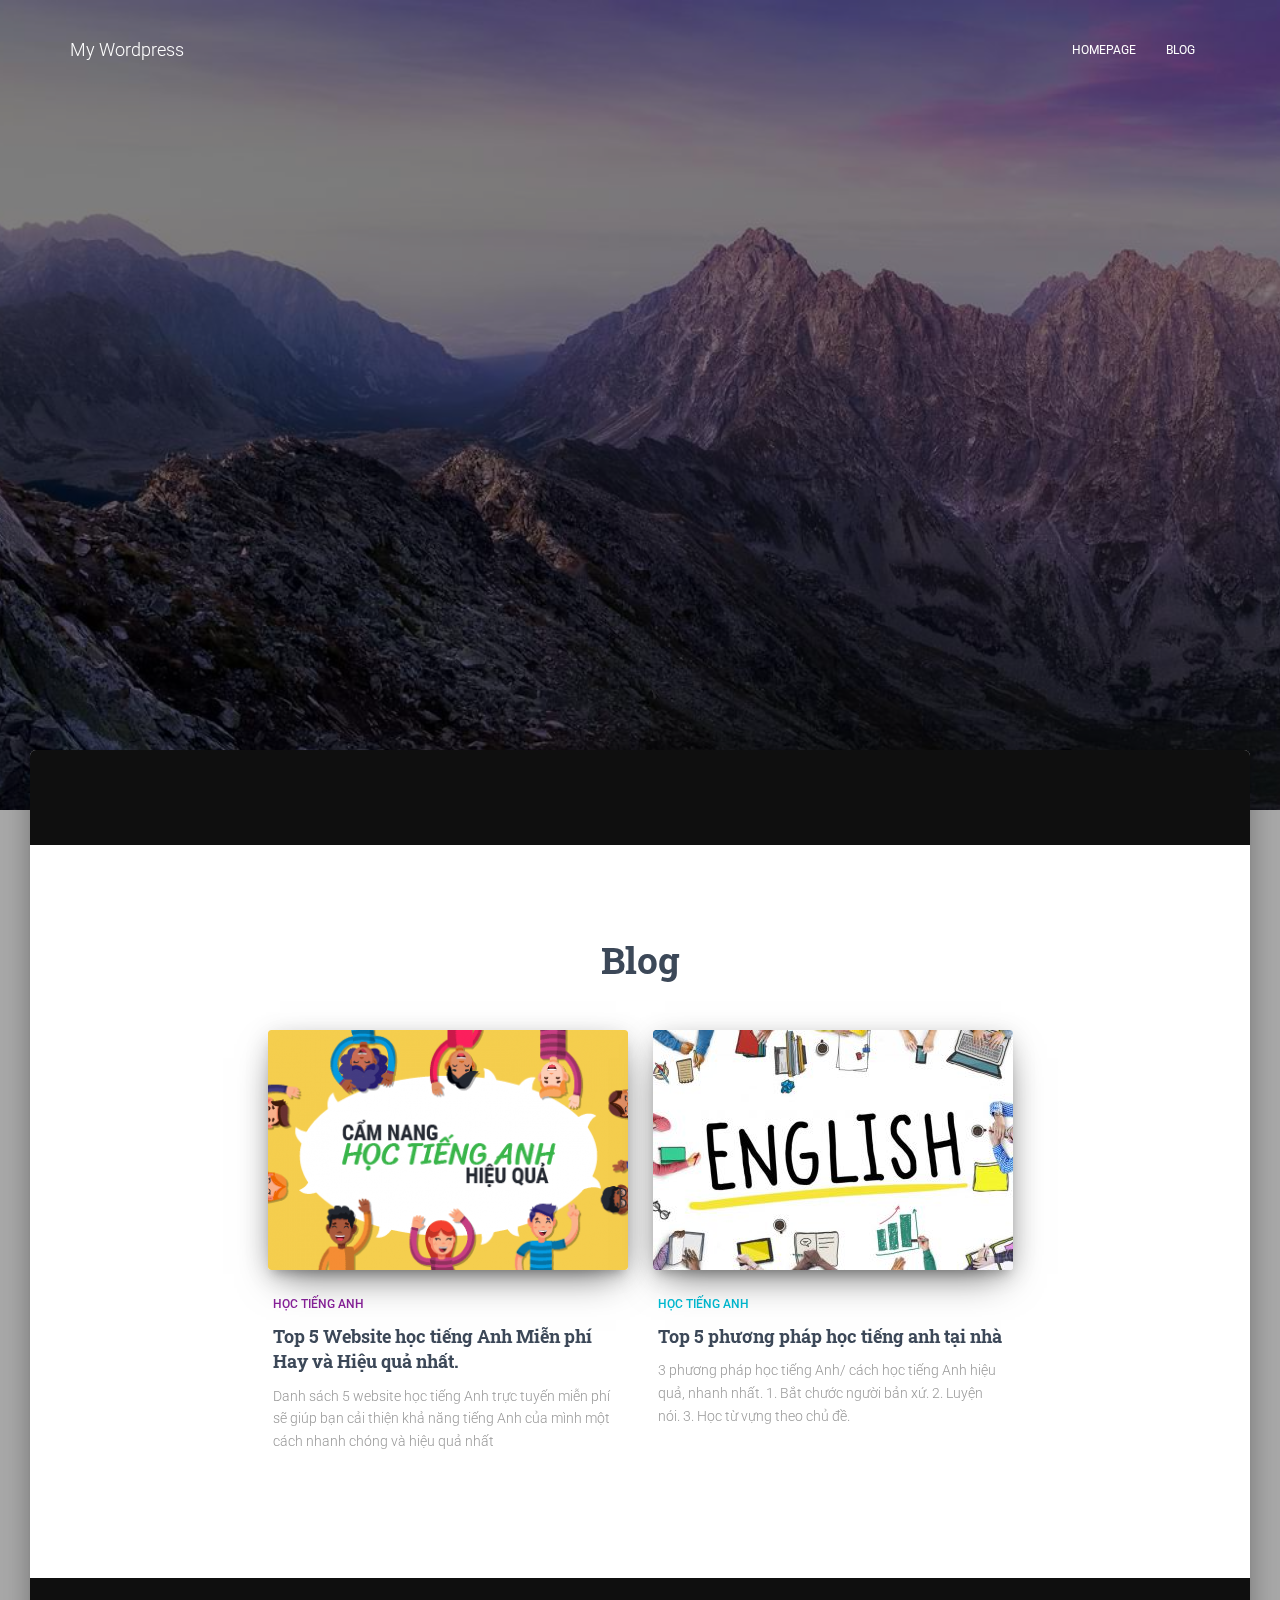
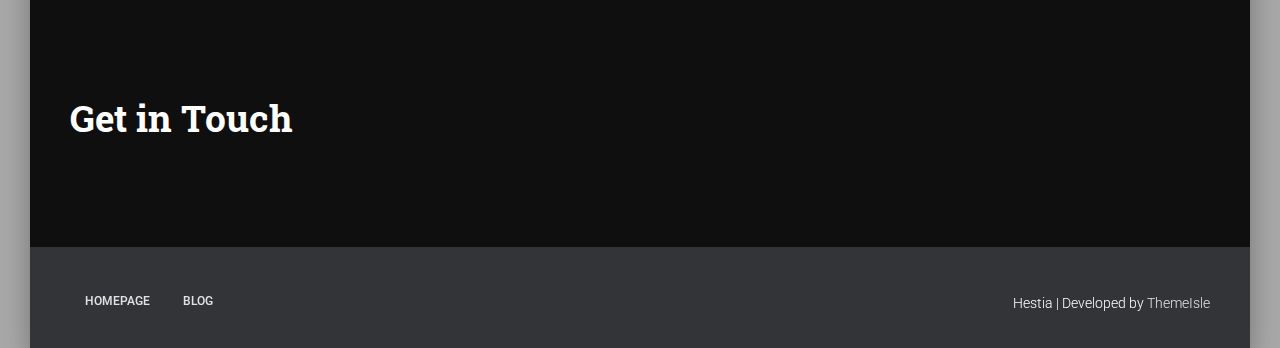
<file: index.html>
<!DOCTYPE html>
<html lang="en-US">

<head>
	<meta charset="UTF-8">
	<meta name="viewport" content="width=device-width, initial-scale=1">
	<link rel="profile" href="http://gmpg.org/xfn/11">
		<title>My WordPress &#8211; Một trang web mới sử dụng WordPress</title>
<meta name="robots" content="max-image-preview:large">
<link rel="dns-prefetch" href="//fonts.googleapis.com">
<link rel="dns-prefetch" href="//s.w.org">
<link rel="alternate" type="application/rss+xml" title="My Wordpress &raquo; Feed" href="https://tuanpeo.github.io/mywordpresss/feed/">
<link rel="alternate" type="application/rss+xml" title="My Wordpress &raquo; Comments Feed" href="https://tuanpeo.github.io/mywordpresss/comments/feed/">
		<script type="text/javascript">
			window._wpemojiSettings = {"baseUrl":"https:\/\/s.w.org\/images\/core\/emoji\/13.1.0\/72x72\/","ext":".png","svgUrl":"https:\/\/s.w.org\/images\/core\/emoji\/13.1.0\/svg\/","svgExt":".svg","source":{"concatemoji":"https:\/\/tuanpeo.github.io\/mywordpresss\/wp-includes\/js\/wp-emoji-release.min.js?ver=5.8.1"}};
			!function(e,a,t){var n,r,o,i=a.createElement("canvas"),p=i.getContext&&i.getContext("2d");function s(e,t){var a=String.fromCharCode;p.clearRect(0,0,i.width,i.height),p.fillText(a.apply(this,e),0,0);e=i.toDataURL();return p.clearRect(0,0,i.width,i.height),p.fillText(a.apply(this,t),0,0),e===i.toDataURL()}function c(e){var t=a.createElement("script");t.src=e,t.defer=t.type="text/javascript",a.getElementsByTagName("head")[0].appendChild(t)}for(o=Array("flag","emoji"),t.supports={everything:!0,everythingExceptFlag:!0},r=0;r<o.length;r++)t.supports[o[r]]=function(e){if(!p||!p.fillText)return!1;switch(p.textBaseline="top",p.font="600 32px Arial",e){case"flag":return s([127987,65039,8205,9895,65039],[127987,65039,8203,9895,65039])?!1:!s([55356,56826,55356,56819],[55356,56826,8203,55356,56819])&&!s([55356,57332,56128,56423,56128,56418,56128,56421,56128,56430,56128,56423,56128,56447],[55356,57332,8203,56128,56423,8203,56128,56418,8203,56128,56421,8203,56128,56430,8203,56128,56423,8203,56128,56447]);case"emoji":return!s([10084,65039,8205,55357,56613],[10084,65039,8203,55357,56613])}return!1}(o[r]),t.supports.everything=t.supports.everything&&t.supports[o[r]],"flag"!==o[r]&&(t.supports.everythingExceptFlag=t.supports.everythingExceptFlag&&t.supports[o[r]]);t.supports.everythingExceptFlag=t.supports.everythingExceptFlag&&!t.supports.flag,t.DOMReady=!1,t.readyCallback=function(){t.DOMReady=!0},t.supports.everything||(n=function(){t.readyCallback()},a.addEventListener?(a.addEventListener("DOMContentLoaded",n,!1),e.addEventListener("load",n,!1)):(e.attachEvent("onload",n),a.attachEvent("onreadystatechange",function(){"complete"===a.readyState&&t.readyCallback()})),(n=t.source||{}).concatemoji?c(n.concatemoji):n.wpemoji&&n.twemoji&&(c(n.twemoji),c(n.wpemoji)))}(window,document,window._wpemojiSettings);
		</script>
		<style type="text/css">img.wp-smiley,
img.emoji {
	display: inline !important;
	border: none !important;
	box-shadow: none !important;
	height: 1em !important;
	width: 1em !important;
	margin: 0 .07em !important;
	vertical-align: -0.1em !important;
	background: none !important;
	padding: 0 !important;
}</style>
	<link rel="stylesheet" id="wp-block-library-css" href="https://tuanpeo.github.io/mywordpresss/wp-includes/css/dist/block-library/style.min.css?ver=5.8.1" type="text/css" media="all">
<link rel="stylesheet" id="bootstrap-css" href="https://tuanpeo.github.io/mywordpresss/wp-content/themes/hestia/assets/bootstrap/css/bootstrap.min.css?ver=1.0.2" type="text/css" media="all">
<link rel="stylesheet" id="hestia-font-sizes-css" href="https://tuanpeo.github.io/mywordpresss/wp-content/themes/hestia/assets/css/font-sizes.min.css?ver=3.0.17" type="text/css" media="all">
<link rel="stylesheet" id="hestia_style-css" href="https://tuanpeo.github.io/mywordpresss/wp-content/themes/hestia/style.min.css?ver=3.0.17" type="text/css" media="all">
<style id="hestia_style-inline-css" type="text/css">.hestia-top-bar, .hestia-top-bar .widget.widget_shopping_cart .cart_list {
			background-color: #363537
		}
		.hestia-top-bar .widget .label-floating input[type=search]:-webkit-autofill {
			-webkit-box-shadow: inset 0 0 0px 9999px #363537
		}.hestia-top-bar, .hestia-top-bar .widget .label-floating input[type=search], .hestia-top-bar .widget.widget_search form.form-group:before, .hestia-top-bar .widget.widget_product_search form.form-group:before, .hestia-top-bar .widget.widget_shopping_cart:before {
			color: #ffffff
		} 
		.hestia-top-bar .widget .label-floating input[type=search]{
			-webkit-text-fill-color:#ffffff !important 
		}
		.hestia-top-bar div.widget.widget_shopping_cart:before, .hestia-top-bar .widget.widget_product_search form.form-group:before, .hestia-top-bar .widget.widget_search form.form-group:before{
			background-color: #ffffff
		}.hestia-top-bar a, .hestia-top-bar .top-bar-nav li a {
			color: #ffffff
		}
		.hestia-top-bar ul li a[href*="mailto:"]:before, .hestia-top-bar ul li a[href*="tel:"]:before{
			background-color: #ffffff
		}
		.hestia-top-bar a:hover, .hestia-top-bar .top-bar-nav li a:hover {
			color: #eeeeee
		}
		.hestia-top-bar ul li:hover a[href*="mailto:"]:before, .hestia-top-bar ul li:hover a[href*="tel:"]:before{
			background-color: #eeeeee
		}
		

		a,
		.navbar .dropdown-menu li:hover > a,
		.navbar .dropdown-menu li:focus > a,
		.navbar .dropdown-menu li:active > a,
		.navbar .navbar-nav > li .dropdown-menu li:hover > a,
		body:not(.home) .navbar-default .navbar-nav > .active:not(.btn) > a,
		body:not(.home) .navbar-default .navbar-nav > .active:not(.btn) > a:hover,
		body:not(.home) .navbar-default .navbar-nav > .active:not(.btn) > a:focus,
		a:hover,
		.card-blog a.moretag:hover,
		.card-blog a.more-link:hover,
		.widget a:hover,
		.has-text-color.has-accent-color,
		p.has-text-color a {
		    color:#1d3be2;
		}
		
		.svg-text-color{
			fill:#1d3be2;
		}
		
		.pagination span.current, .pagination span.current:focus, .pagination span.current:hover {
			border-color:#1d3be2
		}
		
		button,
		button:hover,
		.woocommerce .track_order button[type="submit"],
		.woocommerce .track_order button[type="submit"]:hover,
		div.wpforms-container .wpforms-form button[type=submit].wpforms-submit,
		div.wpforms-container .wpforms-form button[type=submit].wpforms-submit:hover,
		input[type="button"],
		input[type="button"]:hover,
		input[type="submit"],
		input[type="submit"]:hover,
		input#searchsubmit,
		.pagination span.current,
		.pagination span.current:focus,
		.pagination span.current:hover,
		.btn.btn-primary,
		.btn.btn-primary:link,
		.btn.btn-primary:hover,
		.btn.btn-primary:focus,
		.btn.btn-primary:active,
		.btn.btn-primary.active,
		.btn.btn-primary.active:focus,
		.btn.btn-primary.active:hover,
		.btn.btn-primary:active:hover,
		.btn.btn-primary:active:focus,
		.btn.btn-primary:active:hover,
		.hestia-sidebar-open.btn.btn-rose,
		.hestia-sidebar-close.btn.btn-rose,
		.hestia-sidebar-open.btn.btn-rose:hover,
		.hestia-sidebar-close.btn.btn-rose:hover,
		.hestia-sidebar-open.btn.btn-rose:focus,
		.hestia-sidebar-close.btn.btn-rose:focus,
		.label.label-primary,
		.hestia-work .portfolio-item:nth-child(6n+1) .label,
		.nav-cart .nav-cart-content .widget .buttons .button,
		.has-accent-background-color[class*="has-background"] {
		    background-color: #1d3be2;
		}
		
		@media (max-width: 768px) {
	
			.navbar-default .navbar-nav>li>a:hover,
			.navbar-default .navbar-nav>li>a:focus,
			.navbar .navbar-nav .dropdown .dropdown-menu li a:hover,
			.navbar .navbar-nav .dropdown .dropdown-menu li a:focus,
			.navbar button.navbar-toggle:hover,
			.navbar .navbar-nav li:hover > a i {
			    color: #1d3be2;
			}
		}
		
		body:not(.woocommerce-page) button:not([class^="fl-"]):not(.hestia-scroll-to-top):not(.navbar-toggle):not(.close),
		body:not(.woocommerce-page) .button:not([class^="fl-"]):not(hestia-scroll-to-top):not(.navbar-toggle):not(.add_to_cart_button):not(.product_type_grouped):not(.product_type_external),
		div.wpforms-container .wpforms-form button[type=submit].wpforms-submit,
		input[type="submit"],
		input[type="button"],
		.btn.btn-primary,
		.widget_product_search button[type="submit"],
		.hestia-sidebar-open.btn.btn-rose,
		.hestia-sidebar-close.btn.btn-rose,
		.everest-forms button[type=submit].everest-forms-submit-button {
		    -webkit-box-shadow: 0 2px 2px 0 rgba(29,59,226,0.14),0 3px 1px -2px rgba(29,59,226,0.2),0 1px 5px 0 rgba(29,59,226,0.12);
		    box-shadow: 0 2px 2px 0 rgba(29,59,226,0.14),0 3px 1px -2px rgba(29,59,226,0.2),0 1px 5px 0 rgba(29,59,226,0.12);
		}
		
		.card .header-primary, .card .content-primary,
		.everest-forms button[type=submit].everest-forms-submit-button {
		    background: #1d3be2;
		}
		
		body:not(.woocommerce-page) .button:not([class^="fl-"]):not(.hestia-scroll-to-top):not(.navbar-toggle):not(.add_to_cart_button):hover,
		body:not(.woocommerce-page) button:not([class^="fl-"]):not(.hestia-scroll-to-top):not(.navbar-toggle):not(.close):hover,
		div.wpforms-container .wpforms-form button[type=submit].wpforms-submit:hover,
		input[type="submit"]:hover,
		input[type="button"]:hover,
		input#searchsubmit:hover,
		.widget_product_search button[type="submit"]:hover,
		.pagination span.current,
		.btn.btn-primary:hover,
		.btn.btn-primary:focus,
		.btn.btn-primary:active,
		.btn.btn-primary.active,
		.btn.btn-primary:active:focus,
		.btn.btn-primary:active:hover,
		.hestia-sidebar-open.btn.btn-rose:hover,
		.hestia-sidebar-close.btn.btn-rose:hover,
		.pagination span.current:hover,
		.everest-forms button[type=submit].everest-forms-submit-button:hover,
 		.everest-forms button[type=submit].everest-forms-submit-button:focus,
 		.everest-forms button[type=submit].everest-forms-submit-button:active {
			-webkit-box-shadow: 0 14px 26px -12px rgba(29,59,226,0.42),0 4px 23px 0 rgba(0,0,0,0.12),0 8px 10px -5px rgba(29,59,226,0.2);
		    box-shadow: 0 14px 26px -12px rgba(29,59,226,0.42),0 4px 23px 0 rgba(0,0,0,0.12),0 8px 10px -5px rgba(29,59,226,0.2);
			color: #fff;
		}
		
		.form-group.is-focused .form-control {
			background-image: -webkit-gradient(linear,left top, left bottom,from(#1d3be2),to(#1d3be2)),-webkit-gradient(linear,left top, left bottom,from(#d2d2d2),to(#d2d2d2));
			background-image: -webkit-linear-gradient(linear,left top, left bottom,from(#1d3be2),to(#1d3be2)),-webkit-linear-gradient(linear,left top, left bottom,from(#d2d2d2),to(#d2d2d2));
			background-image: linear-gradient(linear,left top, left bottom,from(#1d3be2),to(#1d3be2)),linear-gradient(linear,left top, left bottom,from(#d2d2d2),to(#d2d2d2));
		}
		
		.navbar:not(.navbar-transparent) li:not(.btn):hover > a,
		.navbar li.on-section:not(.btn) > a,
		.navbar.full-screen-menu.navbar-transparent li:not(.btn):hover > a,
		.navbar.full-screen-menu .navbar-toggle:hover,
		.navbar:not(.navbar-transparent) .nav-cart:hover,
		.navbar:not(.navbar-transparent) .hestia-toggle-search:hover {
				color:#1d3be2
		}
		
			.header-filter-gradient {
				background: linear-gradient(45deg, rgba(168,29,132,1) 0%, rgb(234,57,111) 100%);
			}
			.has-text-color.has-header-gradient-color { color: #a81d84; }
			.has-header-gradient-background-color[class*="has-background"] { background-color: #a81d84; }
			
		.has-text-color.has-background-color-color { color: #a8a8a8; }
		.has-background-color-background-color[class*="has-background"] { background-color: #a8a8a8; }
		
.btn.btn-primary:not(.colored-button):not(.btn-left):not(.btn-right):not(.btn-just-icon):not(.menu-item), input[type="submit"]:not(.search-submit), body:not(.woocommerce-account) .woocommerce .button.woocommerce-Button, .woocommerce .product button.button, .woocommerce .product button.button.alt, .woocommerce .product #respond input#submit, .woocommerce-cart .blog-post .woocommerce .cart-collaterals .cart_totals .checkout-button, .woocommerce-checkout #payment #place_order, .woocommerce-account.woocommerce-page button.button, .woocommerce .track_order button[type="submit"], .nav-cart .nav-cart-content .widget .buttons .button, .woocommerce a.button.wc-backward, body.woocommerce .wccm-catalog-item a.button, body.woocommerce a.wccm-button.button, form.woocommerce-form-coupon button.button, div.wpforms-container .wpforms-form button[type=submit].wpforms-submit, div.woocommerce a.button.alt, div.woocommerce table.my_account_orders .button, .btn.colored-button, .btn.btn-left, .btn.btn-right, .btn:not(.colored-button):not(.btn-left):not(.btn-right):not(.btn-just-icon):not(.menu-item):not(.hestia-sidebar-open):not(.hestia-sidebar-close){ padding-top:15px;  padding-bottom:15px;  padding-left:33px;  padding-right:33px; }
.btn.btn-primary:not(.colored-button):not(.btn-left):not(.btn-right):not(.btn-just-icon):not(.menu-item), input[type="submit"]:not(.search-submit), body:not(.woocommerce-account) .woocommerce .button.woocommerce-Button, .woocommerce .product button.button, .woocommerce .product button.button.alt, .woocommerce .product #respond input#submit, .woocommerce-cart .blog-post .woocommerce .cart-collaterals .cart_totals .checkout-button, .woocommerce-checkout #payment #place_order, .woocommerce-account.woocommerce-page button.button, .woocommerce .track_order button[type="submit"], .nav-cart .nav-cart-content .widget .buttons .button, .woocommerce a.button.wc-backward, body.woocommerce .wccm-catalog-item a.button, body.woocommerce a.wccm-button.button, form.woocommerce-form-coupon button.button, div.wpforms-container .wpforms-form button[type=submit].wpforms-submit, div.woocommerce a.button.alt, div.woocommerce table.my_account_orders .button, input[type="submit"].search-submit, .hestia-view-cart-wrapper .added_to_cart.wc-forward, .woocommerce-product-search button, .woocommerce-cart .actions .button, #secondary div[id^=woocommerce_price_filter] .button, .woocommerce div[id^=woocommerce_widget_cart].widget .buttons .button, .searchform input[type=submit], .searchform button, .search-form:not(.media-toolbar-primary) input[type=submit], .search-form:not(.media-toolbar-primary) button, .woocommerce-product-search input[type=submit], .btn.colored-button, .btn.btn-left, .btn.btn-right, .btn:not(.colored-button):not(.btn-left):not(.btn-right):not(.btn-just-icon):not(.menu-item):not(.hestia-sidebar-open):not(.hestia-sidebar-close){border-radius:3px;}
@media (min-width: 769px){
			.page-header.header-small .hestia-title,
			.page-header.header-small .title,
			h1.hestia-title.title-in-content,
			.main article.section .has-title-font-size {
				font-size: 42px;
			}}</style>
<link rel="stylesheet" id="hestia_fonts-css" href="https://fonts.googleapis.com/css?family=Roboto%3A300%2C400%2C500%2C700%7CRoboto+Slab%3A400%2C700&#038;subset=latin%2Clatin-ext&#038;ver=3.0.17" type="text/css" media="all">
<script type="text/javascript" src="https://tuanpeo.github.io/mywordpresss/wp-includes/js/jquery/jquery.min.js?ver=3.6.0" id="jquery-core-js"></script>
<script type="text/javascript" src="https://tuanpeo.github.io/mywordpresss/wp-includes/js/jquery/jquery-migrate.min.js?ver=3.3.2" id="jquery-migrate-js"></script>
<link rel="https://api.w.org/" href="https://tuanpeo.github.io/mywordpresss/wp-json/">
<link rel="alternate" type="application/json" href="https://tuanpeo.github.io/mywordpresss/wp-json/wp/v2/pages/38">
<link rel="EditURI" type="application/rsd+xml" title="RSD" href="https://tuanpeo.github.io/mywordpresss/xmlrpc.php?rsd">
<link rel="wlwmanifest" type="application/wlwmanifest+xml" href="https://tuanpeo.github.io/mywordpresss/wp-includes/wlwmanifest.xml"> 
<meta name="generator" content="WordPress 5.8.1">
<link rel="canonical" href="https://tuanpeo.github.io/mywordpresss/">
<link rel="shortlink" href="https://tuanpeo.github.io/mywordpresss/">
<link rel="alternate" type="application/json+oembed" href="https://tuanpeo.github.io/mywordpresss/wp-json/oembed/1.0/embed?url=https%3A%2F%2Ftuanpeo.github.io%2Fmywordpresss%2F">
<link rel="alternate" type="text/xml+oembed" href="https://tuanpeo.github.io/mywordpresss/wp-json/oembed/1.0/embed?url=https%3A%2F%2Ftuanpeo.github.io%2Fmywordpresss%2F&#038;format=xml">
<style type="text/css" id="custom-background-css">body.custom-background { background-color: #a8a8a8; }</style>
	</head>

<body class="home page-template-default page page-id-38 custom-background blog-post header-layout-default">
		<div class="wrapper ">
		<header class="header ">
			<div style="display: none"></div>		<nav class="navbar navbar-default navbar-fixed-top  navbar-color-on-scroll navbar-transparent hestia_left">
						<div class="container">
						<div class="navbar-header">
			<div class="title-logo-wrapper">
				<a class="navbar-brand" href="https://tuanpeo.github.io/mywordpresss/" title="My Wordpress">
					<p>My Wordpress</p></a>
			</div>
								<div class="navbar-toggle-wrapper">
						<button type="button" class="navbar-toggle" data-toggle="collapse" data-target="#main-navigation">
				<span class="icon-bar"></span>
				<span class="icon-bar"></span>
				<span class="icon-bar"></span>
				<span class="sr-only">Toggle Navigation</span>
			</button>
					</div>
				</div>
		<div id="main-navigation" class="collapse navbar-collapse"><ul id="menu-primary-menu" class="nav navbar-nav">
<li id="menu-item-51" class="menu-item menu-item-type-post_type menu-item-object-page menu-item-home current-menu-item page_item page-item-38 current_page_item menu-item-51 active"><a title="Homepage" href="https://tuanpeo.github.io/mywordpresss/">Homepage</a></li>
<li id="menu-item-52" class="menu-item menu-item-type-post_type menu-item-object-page menu-item-52"><a title="blog" href="https://tuanpeo.github.io/mywordpresss/blog/">blog</a></li>
</ul></div>			</div>
					</nav>
				</header>
		<div id="carousel-hestia-generic" class="carousel slide" data-ride="carousel">
			<div class="carousel slide" data-ride="carousel">
				<div class="carousel-inner">
					
		<div class="item active">
			<div class="page-header">
				
				<div class="container">
										<div class="row hestia-big-title-content">
								<div class="
		 big-title-slider-content text-center col-sm-8 col-sm-offset-2 		">
											</div>
							</div>
									</div>
<!-- /.container -->

				<div class="header-filter" style="background-image: url(https://tuanpeo.github.io/mywordpresss/wp-content/themes/hestia/assets/img/slider1.jpg)"></div>
<!-- /.header-filter -->
							</div>
<!-- /.page-header -->
		</div>
						</div>
			</div>
		</div>
			<div class="main  main-raised ">
					<section class="hestia-about section-image" id="about" data-sorder="hestia_about" style="background-image: url('https://tuanpeo.github.io/mywordpresss/wp-content/themes/hestia/assets/img/contact.jpg');">
								<div class="container">
					<div class="row hestia-about-content">
											</div>
				</div>
			</section>
					<section class="hestia-blogs " id="blog" data-sorder="hestia_blog">
						<div class="container">
									<div class="row">
						<div class="col-md-8 col-md-offset-2 text-center hestia-blogs-title-area">
							<h2 class="hestia-title">Blog</h2>						</div>
					</div>
									<div class="hestia-blog-content">
				<div class="row">			<article class="col-xs-12 col-ms-10 col-ms-offset-1 col-sm-8 col-sm-offset-2 col-md-4 hestia-blog-item">
				<div class="card card-plain card-blog">
												<div class="card-image">
								<a href="https://tuanpeo.github.io/mywordpresss/top-5-website-hoc-tieng-anh-mien-phi-hay-va-hieu-qua-nhat/" title="Top 5 Website học tiếng Anh Miễn phí Hay và Hiệu quả nhất.">
									<img width="360" height="240" src="https://tuanpeo.github.io/mywordpresss/wp-content/uploads/2021/09/hoc_tieng_anh-360x240.png" class="attachment-hestia-blog size-hestia-blog wp-post-image" alt="" loading="lazy">								</a>
							</div>
											<div class="content">
						<h6 class="category">
<a href="https://tuanpeo.github.io/mywordpresss/category/hoc-tieng-anh/" title="View all posts in học tiếng anh" rel="tag">học tiếng anh</a> </h6>
						<h4 class="card-title entry-title">
							<a class="blog-item-title-link" href="https://tuanpeo.github.io/mywordpresss/top-5-website-hoc-tieng-anh-mien-phi-hay-va-hieu-qua-nhat/" title="Top 5 Website học tiếng Anh Miễn phí Hay và Hiệu quả nhất." rel="bookmark">
								Top 5 Website học tiếng Anh Miễn phí Hay và Hiệu quả nhất.							</a>
						</h4>
						<p class="card-description">Danh sách 5 website học tiếng Anh trực tuyến miễn phí sẽ giúp bạn cải thiện khả năng tiếng Anh của mình một cách nhanh chóng và hiệu quả nhất</p>
					</div>
				</div>
				</article>
							<article class="col-xs-12 col-ms-10 col-ms-offset-1 col-sm-8 col-sm-offset-2 col-md-4 hestia-blog-item">
				<div class="card card-plain card-blog">
												<div class="card-image">
								<a href="https://tuanpeo.github.io/mywordpresss/top-5-phuong-phap-hoc-tieng-anh-tai-nha/" title="Top 5 phương pháp học tiếng anh tại nhà">
									<img width="360" height="240" src="https://tuanpeo.github.io/mywordpresss/wp-content/uploads/2021/09/1-5-1024x756-1-360x240.jpg" class="attachment-hestia-blog size-hestia-blog wp-post-image" alt="" loading="lazy">								</a>
							</div>
											<div class="content">
						<h6 class="category">
<a href="https://tuanpeo.github.io/mywordpresss/category/hoc-tieng-anh/" title="View all posts in học tiếng anh" rel="tag">học tiếng anh</a> </h6>
						<h4 class="card-title entry-title">
							<a class="blog-item-title-link" href="https://tuanpeo.github.io/mywordpresss/top-5-phuong-phap-hoc-tieng-anh-tai-nha/" title="Top 5 phương pháp học tiếng anh tại nhà" rel="bookmark">
								Top 5 phương pháp học tiếng anh tại nhà							</a>
						</h4>
						<p class="card-description">3 phương pháp học tiếng Anh/ cách học tiếng Anh hiệu quả, nhanh nhất. 1. Bắt chước người bản xứ. 2. Luyện nói. 3. Học từ vựng theo chủ đề.</p>
					</div>
				</div>
				</article>
				</div>				</div>
							</div>
					</section>
				<section class="hestia-contact contactus section-image" id="contact" data-sorder="hestia_contact" style="background-image: url(https://tuanpeo.github.io/mywordpresss/wp-content/themes/hestia/assets/img/contact.jpg);">
						<div class="container">
								<div class="row">
					<div class="col-md-5 hestia-contact-title-area">
													<h2 class="hestia-title">Get in Touch</h2>
																							</div>
									</div>
							</div>
					</section>
							<footer class="footer footer-black footer-big">
						<div class="container">
																<div class="hestia-bottom-footer-content">
<ul id="menu-primary-menu-1" class="footer-menu pull-left">
<li class="menu-item menu-item-type-post_type menu-item-object-page menu-item-home current-menu-item page_item page-item-38 current_page_item menu-item-51"><a href="https://tuanpeo.github.io/mywordpresss/" aria-current="page">Homepage</a></li>
<li class="menu-item menu-item-type-post_type menu-item-object-page menu-item-52"><a href="https://tuanpeo.github.io/mywordpresss/blog/">blog</a></li>
</ul>					<div class="copyright pull-right">
				Hestia | Developed by <a href="https://themeisle.com/" rel="nofollow">ThemeIsle</a>			</div>
			</div>			</div>
					</footer>
				</div>
	</div>
<script type="text/javascript" src="https://tuanpeo.github.io/mywordpresss/wp-includes/js/comment-reply.min.js?ver=5.8.1" id="comment-reply-js"></script>
<script type="text/javascript" src="https://tuanpeo.github.io/mywordpresss/wp-content/themes/hestia/assets/bootstrap/js/bootstrap.min.js?ver=1.0.2" id="jquery-bootstrap-js"></script>
<script type="text/javascript" src="https://tuanpeo.github.io/mywordpresss/wp-includes/js/jquery/ui/core.min.js?ver=1.12.1" id="jquery-ui-core-js"></script>
<script type="text/javascript" id="hestia_scripts-js-extra">
/* <![CDATA[ */
var requestpost = {"ajaxurl":"https:\/\/tuanpeo.github.io\/mywordpresss\/wp-admin\/admin-ajax.php","disable_autoslide":"","masonry":""};
/* ]]> */
</script>
<script type="text/javascript" src="https://tuanpeo.github.io/mywordpresss/wp-content/themes/hestia/assets/js/script.min.js?ver=3.0.17" id="hestia_scripts-js"></script>
<script type="text/javascript" src="https://tuanpeo.github.io/mywordpresss/wp-includes/js/wp-embed.min.js?ver=5.8.1" id="wp-embed-js"></script>
</body>
</html>
</file>
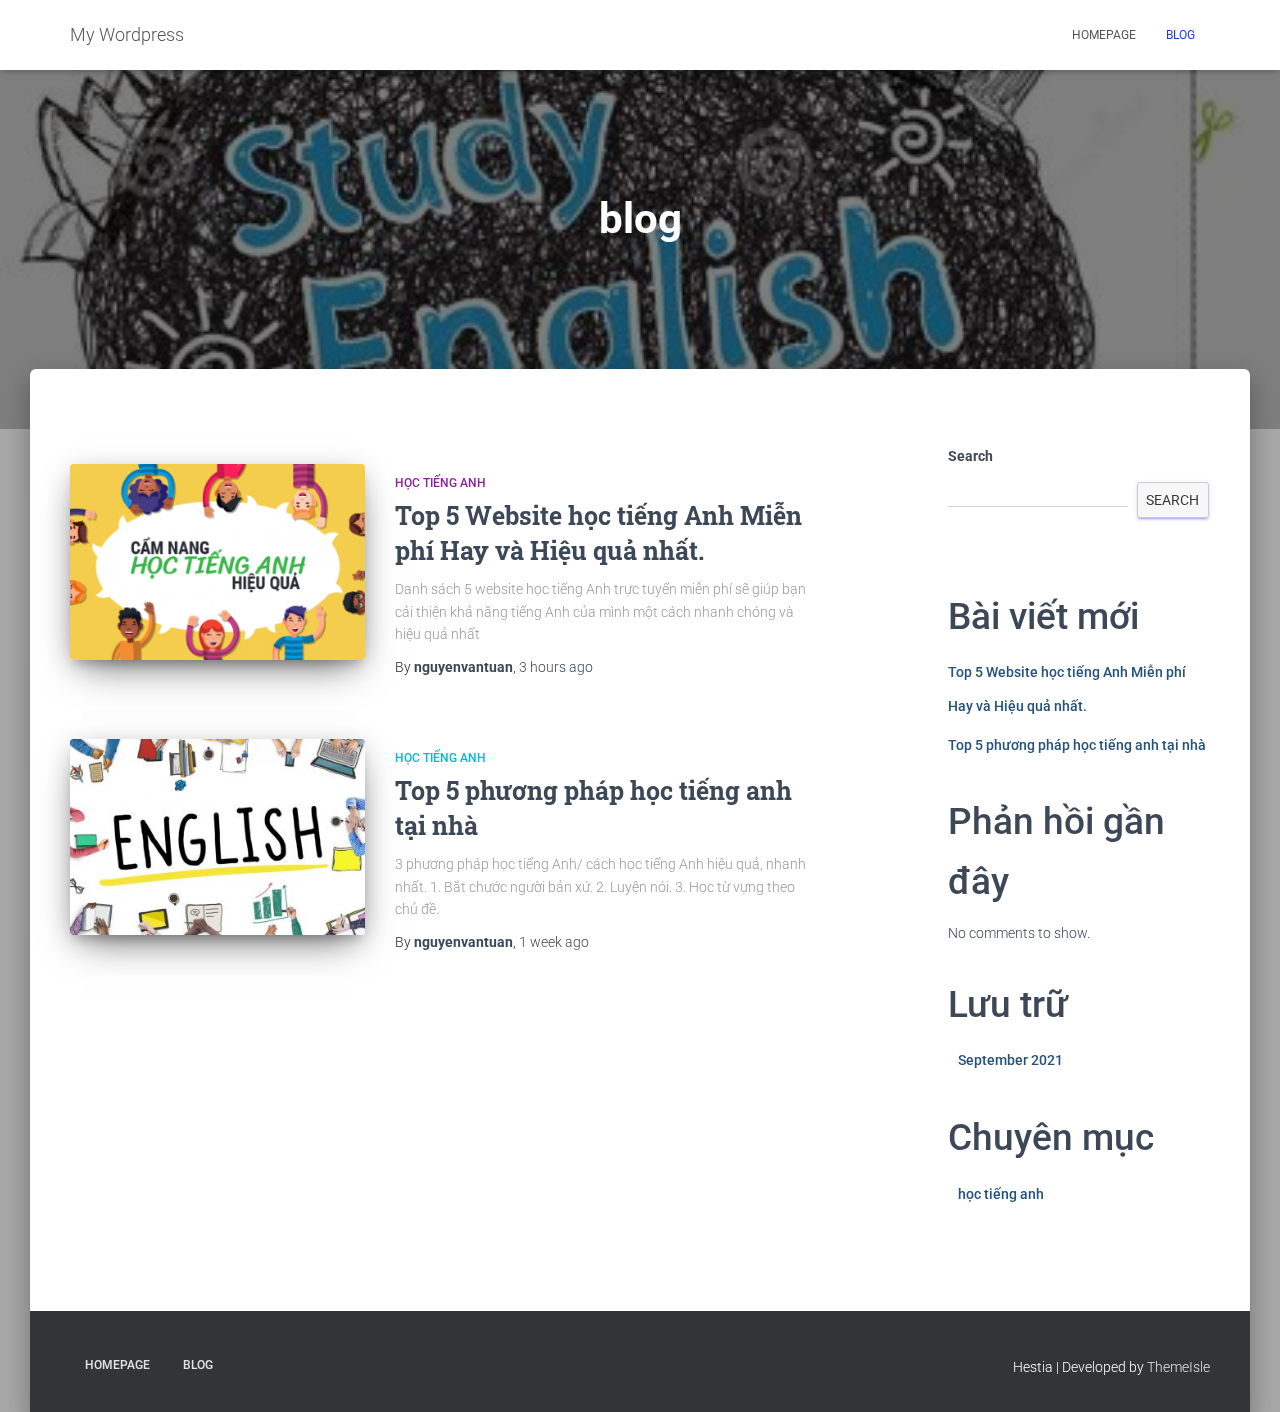
<file: blog/index.html>
<!DOCTYPE html>
<html lang="en-US">

<head>
	<meta charset="UTF-8">
	<meta name="viewport" content="width=device-width, initial-scale=1">
	<link rel="profile" href="http://gmpg.org/xfn/11">
		<title>blog &#8211; My WordPress</title>
<meta name="robots" content="max-image-preview:large">
<link rel="dns-prefetch" href="//fonts.googleapis.com">
<link rel="dns-prefetch" href="//s.w.org">
<link rel="alternate" type="application/rss+xml" title="My Wordpress &raquo; Feed" href="https://tuanpeo.github.io/mywordpresss/feed/">
<link rel="alternate" type="application/rss+xml" title="My Wordpress &raquo; Comments Feed" href="https://tuanpeo.github.io/mywordpresss/comments/feed/">
		<script type="text/javascript">
			window._wpemojiSettings = {"baseUrl":"https:\/\/s.w.org\/images\/core\/emoji\/13.1.0\/72x72\/","ext":".png","svgUrl":"https:\/\/s.w.org\/images\/core\/emoji\/13.1.0\/svg\/","svgExt":".svg","source":{"concatemoji":"https:\/\/tuanpeo.github.io\/mywordpresss\/wp-includes\/js\/wp-emoji-release.min.js?ver=5.8.1"}};
			!function(e,a,t){var n,r,o,i=a.createElement("canvas"),p=i.getContext&&i.getContext("2d");function s(e,t){var a=String.fromCharCode;p.clearRect(0,0,i.width,i.height),p.fillText(a.apply(this,e),0,0);e=i.toDataURL();return p.clearRect(0,0,i.width,i.height),p.fillText(a.apply(this,t),0,0),e===i.toDataURL()}function c(e){var t=a.createElement("script");t.src=e,t.defer=t.type="text/javascript",a.getElementsByTagName("head")[0].appendChild(t)}for(o=Array("flag","emoji"),t.supports={everything:!0,everythingExceptFlag:!0},r=0;r<o.length;r++)t.supports[o[r]]=function(e){if(!p||!p.fillText)return!1;switch(p.textBaseline="top",p.font="600 32px Arial",e){case"flag":return s([127987,65039,8205,9895,65039],[127987,65039,8203,9895,65039])?!1:!s([55356,56826,55356,56819],[55356,56826,8203,55356,56819])&&!s([55356,57332,56128,56423,56128,56418,56128,56421,56128,56430,56128,56423,56128,56447],[55356,57332,8203,56128,56423,8203,56128,56418,8203,56128,56421,8203,56128,56430,8203,56128,56423,8203,56128,56447]);case"emoji":return!s([10084,65039,8205,55357,56613],[10084,65039,8203,55357,56613])}return!1}(o[r]),t.supports.everything=t.supports.everything&&t.supports[o[r]],"flag"!==o[r]&&(t.supports.everythingExceptFlag=t.supports.everythingExceptFlag&&t.supports[o[r]]);t.supports.everythingExceptFlag=t.supports.everythingExceptFlag&&!t.supports.flag,t.DOMReady=!1,t.readyCallback=function(){t.DOMReady=!0},t.supports.everything||(n=function(){t.readyCallback()},a.addEventListener?(a.addEventListener("DOMContentLoaded",n,!1),e.addEventListener("load",n,!1)):(e.attachEvent("onload",n),a.attachEvent("onreadystatechange",function(){"complete"===a.readyState&&t.readyCallback()})),(n=t.source||{}).concatemoji?c(n.concatemoji):n.wpemoji&&n.twemoji&&(c(n.twemoji),c(n.wpemoji)))}(window,document,window._wpemojiSettings);
		</script>
		<style type="text/css">img.wp-smiley,
img.emoji {
	display: inline !important;
	border: none !important;
	box-shadow: none !important;
	height: 1em !important;
	width: 1em !important;
	margin: 0 .07em !important;
	vertical-align: -0.1em !important;
	background: none !important;
	padding: 0 !important;
}</style>
	<link rel="stylesheet" id="wp-block-library-css" href="https://tuanpeo.github.io/mywordpresss/wp-includes/css/dist/block-library/style.min.css?ver=5.8.1" type="text/css" media="all">
<link rel="stylesheet" id="bootstrap-css" href="https://tuanpeo.github.io/mywordpresss/wp-content/themes/hestia/assets/bootstrap/css/bootstrap.min.css?ver=1.0.2" type="text/css" media="all">
<link rel="stylesheet" id="hestia-font-sizes-css" href="https://tuanpeo.github.io/mywordpresss/wp-content/themes/hestia/assets/css/font-sizes.min.css?ver=3.0.17" type="text/css" media="all">
<link rel="stylesheet" id="hestia_style-css" href="https://tuanpeo.github.io/mywordpresss/wp-content/themes/hestia/style.min.css?ver=3.0.17" type="text/css" media="all">
<style id="hestia_style-inline-css" type="text/css">.hestia-top-bar, .hestia-top-bar .widget.widget_shopping_cart .cart_list {
			background-color: #363537
		}
		.hestia-top-bar .widget .label-floating input[type=search]:-webkit-autofill {
			-webkit-box-shadow: inset 0 0 0px 9999px #363537
		}.hestia-top-bar, .hestia-top-bar .widget .label-floating input[type=search], .hestia-top-bar .widget.widget_search form.form-group:before, .hestia-top-bar .widget.widget_product_search form.form-group:before, .hestia-top-bar .widget.widget_shopping_cart:before {
			color: #ffffff
		} 
		.hestia-top-bar .widget .label-floating input[type=search]{
			-webkit-text-fill-color:#ffffff !important 
		}
		.hestia-top-bar div.widget.widget_shopping_cart:before, .hestia-top-bar .widget.widget_product_search form.form-group:before, .hestia-top-bar .widget.widget_search form.form-group:before{
			background-color: #ffffff
		}.hestia-top-bar a, .hestia-top-bar .top-bar-nav li a {
			color: #ffffff
		}
		.hestia-top-bar ul li a[href*="mailto:"]:before, .hestia-top-bar ul li a[href*="tel:"]:before{
			background-color: #ffffff
		}
		.hestia-top-bar a:hover, .hestia-top-bar .top-bar-nav li a:hover {
			color: #eeeeee
		}
		.hestia-top-bar ul li:hover a[href*="mailto:"]:before, .hestia-top-bar ul li:hover a[href*="tel:"]:before{
			background-color: #eeeeee
		}
		

		a,
		.navbar .dropdown-menu li:hover > a,
		.navbar .dropdown-menu li:focus > a,
		.navbar .dropdown-menu li:active > a,
		.navbar .navbar-nav > li .dropdown-menu li:hover > a,
		body:not(.home) .navbar-default .navbar-nav > .active:not(.btn) > a,
		body:not(.home) .navbar-default .navbar-nav > .active:not(.btn) > a:hover,
		body:not(.home) .navbar-default .navbar-nav > .active:not(.btn) > a:focus,
		a:hover,
		.card-blog a.moretag:hover,
		.card-blog a.more-link:hover,
		.widget a:hover,
		.has-text-color.has-accent-color,
		p.has-text-color a {
		    color:#1d3be2;
		}
		
		.svg-text-color{
			fill:#1d3be2;
		}
		
		.pagination span.current, .pagination span.current:focus, .pagination span.current:hover {
			border-color:#1d3be2
		}
		
		button,
		button:hover,
		.woocommerce .track_order button[type="submit"],
		.woocommerce .track_order button[type="submit"]:hover,
		div.wpforms-container .wpforms-form button[type=submit].wpforms-submit,
		div.wpforms-container .wpforms-form button[type=submit].wpforms-submit:hover,
		input[type="button"],
		input[type="button"]:hover,
		input[type="submit"],
		input[type="submit"]:hover,
		input#searchsubmit,
		.pagination span.current,
		.pagination span.current:focus,
		.pagination span.current:hover,
		.btn.btn-primary,
		.btn.btn-primary:link,
		.btn.btn-primary:hover,
		.btn.btn-primary:focus,
		.btn.btn-primary:active,
		.btn.btn-primary.active,
		.btn.btn-primary.active:focus,
		.btn.btn-primary.active:hover,
		.btn.btn-primary:active:hover,
		.btn.btn-primary:active:focus,
		.btn.btn-primary:active:hover,
		.hestia-sidebar-open.btn.btn-rose,
		.hestia-sidebar-close.btn.btn-rose,
		.hestia-sidebar-open.btn.btn-rose:hover,
		.hestia-sidebar-close.btn.btn-rose:hover,
		.hestia-sidebar-open.btn.btn-rose:focus,
		.hestia-sidebar-close.btn.btn-rose:focus,
		.label.label-primary,
		.hestia-work .portfolio-item:nth-child(6n+1) .label,
		.nav-cart .nav-cart-content .widget .buttons .button,
		.has-accent-background-color[class*="has-background"] {
		    background-color: #1d3be2;
		}
		
		@media (max-width: 768px) {
	
			.navbar-default .navbar-nav>li>a:hover,
			.navbar-default .navbar-nav>li>a:focus,
			.navbar .navbar-nav .dropdown .dropdown-menu li a:hover,
			.navbar .navbar-nav .dropdown .dropdown-menu li a:focus,
			.navbar button.navbar-toggle:hover,
			.navbar .navbar-nav li:hover > a i {
			    color: #1d3be2;
			}
		}
		
		body:not(.woocommerce-page) button:not([class^="fl-"]):not(.hestia-scroll-to-top):not(.navbar-toggle):not(.close),
		body:not(.woocommerce-page) .button:not([class^="fl-"]):not(hestia-scroll-to-top):not(.navbar-toggle):not(.add_to_cart_button):not(.product_type_grouped):not(.product_type_external),
		div.wpforms-container .wpforms-form button[type=submit].wpforms-submit,
		input[type="submit"],
		input[type="button"],
		.btn.btn-primary,
		.widget_product_search button[type="submit"],
		.hestia-sidebar-open.btn.btn-rose,
		.hestia-sidebar-close.btn.btn-rose,
		.everest-forms button[type=submit].everest-forms-submit-button {
		    -webkit-box-shadow: 0 2px 2px 0 rgba(29,59,226,0.14),0 3px 1px -2px rgba(29,59,226,0.2),0 1px 5px 0 rgba(29,59,226,0.12);
		    box-shadow: 0 2px 2px 0 rgba(29,59,226,0.14),0 3px 1px -2px rgba(29,59,226,0.2),0 1px 5px 0 rgba(29,59,226,0.12);
		}
		
		.card .header-primary, .card .content-primary,
		.everest-forms button[type=submit].everest-forms-submit-button {
		    background: #1d3be2;
		}
		
		body:not(.woocommerce-page) .button:not([class^="fl-"]):not(.hestia-scroll-to-top):not(.navbar-toggle):not(.add_to_cart_button):hover,
		body:not(.woocommerce-page) button:not([class^="fl-"]):not(.hestia-scroll-to-top):not(.navbar-toggle):not(.close):hover,
		div.wpforms-container .wpforms-form button[type=submit].wpforms-submit:hover,
		input[type="submit"]:hover,
		input[type="button"]:hover,
		input#searchsubmit:hover,
		.widget_product_search button[type="submit"]:hover,
		.pagination span.current,
		.btn.btn-primary:hover,
		.btn.btn-primary:focus,
		.btn.btn-primary:active,
		.btn.btn-primary.active,
		.btn.btn-primary:active:focus,
		.btn.btn-primary:active:hover,
		.hestia-sidebar-open.btn.btn-rose:hover,
		.hestia-sidebar-close.btn.btn-rose:hover,
		.pagination span.current:hover,
		.everest-forms button[type=submit].everest-forms-submit-button:hover,
 		.everest-forms button[type=submit].everest-forms-submit-button:focus,
 		.everest-forms button[type=submit].everest-forms-submit-button:active {
			-webkit-box-shadow: 0 14px 26px -12px rgba(29,59,226,0.42),0 4px 23px 0 rgba(0,0,0,0.12),0 8px 10px -5px rgba(29,59,226,0.2);
		    box-shadow: 0 14px 26px -12px rgba(29,59,226,0.42),0 4px 23px 0 rgba(0,0,0,0.12),0 8px 10px -5px rgba(29,59,226,0.2);
			color: #fff;
		}
		
		.form-group.is-focused .form-control {
			background-image: -webkit-gradient(linear,left top, left bottom,from(#1d3be2),to(#1d3be2)),-webkit-gradient(linear,left top, left bottom,from(#d2d2d2),to(#d2d2d2));
			background-image: -webkit-linear-gradient(linear,left top, left bottom,from(#1d3be2),to(#1d3be2)),-webkit-linear-gradient(linear,left top, left bottom,from(#d2d2d2),to(#d2d2d2));
			background-image: linear-gradient(linear,left top, left bottom,from(#1d3be2),to(#1d3be2)),linear-gradient(linear,left top, left bottom,from(#d2d2d2),to(#d2d2d2));
		}
		
		.navbar:not(.navbar-transparent) li:not(.btn):hover > a,
		.navbar li.on-section:not(.btn) > a,
		.navbar.full-screen-menu.navbar-transparent li:not(.btn):hover > a,
		.navbar.full-screen-menu .navbar-toggle:hover,
		.navbar:not(.navbar-transparent) .nav-cart:hover,
		.navbar:not(.navbar-transparent) .hestia-toggle-search:hover {
				color:#1d3be2
		}
		
			.header-filter-gradient {
				background: linear-gradient(45deg, rgba(168,29,132,1) 0%, rgb(234,57,111) 100%);
			}
			.has-text-color.has-header-gradient-color { color: #a81d84; }
			.has-header-gradient-background-color[class*="has-background"] { background-color: #a81d84; }
			
		.has-text-color.has-background-color-color { color: #a8a8a8; }
		.has-background-color-background-color[class*="has-background"] { background-color: #a8a8a8; }
		
.btn.btn-primary:not(.colored-button):not(.btn-left):not(.btn-right):not(.btn-just-icon):not(.menu-item), input[type="submit"]:not(.search-submit), body:not(.woocommerce-account) .woocommerce .button.woocommerce-Button, .woocommerce .product button.button, .woocommerce .product button.button.alt, .woocommerce .product #respond input#submit, .woocommerce-cart .blog-post .woocommerce .cart-collaterals .cart_totals .checkout-button, .woocommerce-checkout #payment #place_order, .woocommerce-account.woocommerce-page button.button, .woocommerce .track_order button[type="submit"], .nav-cart .nav-cart-content .widget .buttons .button, .woocommerce a.button.wc-backward, body.woocommerce .wccm-catalog-item a.button, body.woocommerce a.wccm-button.button, form.woocommerce-form-coupon button.button, div.wpforms-container .wpforms-form button[type=submit].wpforms-submit, div.woocommerce a.button.alt, div.woocommerce table.my_account_orders .button, .btn.colored-button, .btn.btn-left, .btn.btn-right, .btn:not(.colored-button):not(.btn-left):not(.btn-right):not(.btn-just-icon):not(.menu-item):not(.hestia-sidebar-open):not(.hestia-sidebar-close){ padding-top:15px;  padding-bottom:15px;  padding-left:33px;  padding-right:33px; }
.btn.btn-primary:not(.colored-button):not(.btn-left):not(.btn-right):not(.btn-just-icon):not(.menu-item), input[type="submit"]:not(.search-submit), body:not(.woocommerce-account) .woocommerce .button.woocommerce-Button, .woocommerce .product button.button, .woocommerce .product button.button.alt, .woocommerce .product #respond input#submit, .woocommerce-cart .blog-post .woocommerce .cart-collaterals .cart_totals .checkout-button, .woocommerce-checkout #payment #place_order, .woocommerce-account.woocommerce-page button.button, .woocommerce .track_order button[type="submit"], .nav-cart .nav-cart-content .widget .buttons .button, .woocommerce a.button.wc-backward, body.woocommerce .wccm-catalog-item a.button, body.woocommerce a.wccm-button.button, form.woocommerce-form-coupon button.button, div.wpforms-container .wpforms-form button[type=submit].wpforms-submit, div.woocommerce a.button.alt, div.woocommerce table.my_account_orders .button, input[type="submit"].search-submit, .hestia-view-cart-wrapper .added_to_cart.wc-forward, .woocommerce-product-search button, .woocommerce-cart .actions .button, #secondary div[id^=woocommerce_price_filter] .button, .woocommerce div[id^=woocommerce_widget_cart].widget .buttons .button, .searchform input[type=submit], .searchform button, .search-form:not(.media-toolbar-primary) input[type=submit], .search-form:not(.media-toolbar-primary) button, .woocommerce-product-search input[type=submit], .btn.colored-button, .btn.btn-left, .btn.btn-right, .btn:not(.colored-button):not(.btn-left):not(.btn-right):not(.btn-just-icon):not(.menu-item):not(.hestia-sidebar-open):not(.hestia-sidebar-close){border-radius:3px;}
@media (min-width: 769px){
			.page-header.header-small .hestia-title,
			.page-header.header-small .title,
			h1.hestia-title.title-in-content,
			.main article.section .has-title-font-size {
				font-size: 42px;
			}}</style>
<link rel="stylesheet" id="hestia_fonts-css" href="https://fonts.googleapis.com/css?family=Roboto%3A300%2C400%2C500%2C700%7CRoboto+Slab%3A400%2C700&#038;subset=latin%2Clatin-ext&#038;ver=3.0.17" type="text/css" media="all">
<script type="text/javascript" src="https://tuanpeo.github.io/mywordpresss/wp-includes/js/jquery/jquery.min.js?ver=3.6.0" id="jquery-core-js"></script>
<script type="text/javascript" src="https://tuanpeo.github.io/mywordpresss/wp-includes/js/jquery/jquery-migrate.min.js?ver=3.3.2" id="jquery-migrate-js"></script>
<link rel="https://api.w.org/" href="https://tuanpeo.github.io/mywordpresss/wp-json/">
<link rel="EditURI" type="application/rsd+xml" title="RSD" href="https://tuanpeo.github.io/mywordpresss/xmlrpc.php?rsd">
<link rel="wlwmanifest" type="application/wlwmanifest+xml" href="https://tuanpeo.github.io/mywordpresss/wp-includes/wlwmanifest.xml"> 
<meta name="generator" content="WordPress 5.8.1">
<style type="text/css" id="custom-background-css">body.custom-background { background-color: #a8a8a8; }</style>
	</head>

<body class="blog custom-background header-layout-default">
		<div class="wrapper  default ">
		<header class="header ">
			<div style="display: none"></div>		<nav class="navbar navbar-default navbar-fixed-top  hestia_left navbar-not-transparent">
						<div class="container">
						<div class="navbar-header">
			<div class="title-logo-wrapper">
				<a class="navbar-brand" href="https://tuanpeo.github.io/mywordpresss/" title="My Wordpress">
					<p>My Wordpress</p></a>
			</div>
								<div class="navbar-toggle-wrapper">
						<button type="button" class="navbar-toggle" data-toggle="collapse" data-target="#main-navigation">
				<span class="icon-bar"></span>
				<span class="icon-bar"></span>
				<span class="icon-bar"></span>
				<span class="sr-only">Toggle Navigation</span>
			</button>
					</div>
				</div>
		<div id="main-navigation" class="collapse navbar-collapse"><ul id="menu-primary-menu" class="nav navbar-nav">
<li id="menu-item-51" class="menu-item menu-item-type-post_type menu-item-object-page menu-item-home menu-item-51"><a title="Homepage" href="https://tuanpeo.github.io/mywordpresss/">Homepage</a></li>
<li id="menu-item-52" class="menu-item menu-item-type-post_type menu-item-object-page current-menu-item page_item page-item-40 current_page_item current_page_parent menu-item-52 active"><a title="blog" href="https://tuanpeo.github.io/mywordpresss/blog/">blog</a></li>
</ul></div>			</div>
					</nav>
				</header>
<div id="primary" class="boxed-layout-header page-header header-small" data-parallax="active">
<div class="container"><div class="row"><div class="col-md-10 col-md-offset-1 text-center"><h1 class="hestia-title">blog</h1></div></div></div>
<div class="header-filter" style="background-image: url(https://tuanpeo.github.io/mywordpresss/wp-content/uploads/2021/09/Bi-quyet-hoc-tieng-anh.jpg);"></div>
</div>
<div class="main  main-raised ">
	<div class="hestia-blogs" data-layout="sidebar-right">
		<div class="container">
						<div class="row">
								<div class="col-md-8 blog-posts-wrap">
					<div class="flex-row">
<article id="post-115" class="card card-blog card-plain post-115 post type-post status-publish format-standard has-post-thumbnail hentry category-hoc-tieng-anh"><div class="row ">
<div class="col-ms-5 col-sm-5"><div class="card-image"><a href="https://tuanpeo.github.io/mywordpresss/top-5-website-hoc-tieng-anh-mien-phi-hay-va-hieu-qua-nhat/" title="Top 5 Website học tiếng Anh Miễn phí Hay và Hiệu quả nhất."><img width="360" height="240" src="https://tuanpeo.github.io/mywordpresss/wp-content/uploads/2021/09/hoc_tieng_anh-360x240.png" class="attachment-hestia-blog size-hestia-blog wp-post-image" alt="" loading="lazy"></a></div></div>
<div class="col-ms-7 col-sm-7">
<h6 class="category text-info">
<a href="https://tuanpeo.github.io/mywordpresss/category/hoc-tieng-anh/" title="View all posts in học tiếng anh" rel="tag">học tiếng anh</a> </h6>
<h2 class="card-title entry-title"><a href="https://tuanpeo.github.io/mywordpresss/top-5-website-hoc-tieng-anh-mien-phi-hay-va-hieu-qua-nhat/" title="Top 5 Website học tiếng Anh Miễn phí Hay và Hiệu quả nhất." rel="bookmark">Top 5 Website học tiếng Anh Miễn phí Hay và Hiệu quả nhất.</a></h2>
<div class="card-description entry-summary ">
<p>Danh sách 5 website học tiếng Anh trực tuyến miễn phí sẽ giúp bạn cải thiện khả năng tiếng Anh của mình một cách nhanh chóng và hiệu quả nhất</p>
</div>
<div class="posted-by vcard author">By <a href="https://tuanpeo.github.io/mywordpresss/author/nguyenvantuan/" title="nguyenvantuan" class="url"><b class="author-name fn">nguyenvantuan</b></a>, <a href="https://tuanpeo.github.io/mywordpresss/top-5-website-hoc-tieng-anh-mien-phi-hay-va-hieu-qua-nhat/"><time class="entry-date published" datetime="2021-09-16T17:43:23+07:00" content="2021-09-16">3 hours</time><time class="updated hestia-hidden" datetime="2021-09-16T17:58:01+07:00">3 hours</time> ago </a>
</div>
</div>
</div></article><article id="post-74" class="card card-blog card-plain post-74 post type-post status-publish format-standard has-post-thumbnail hentry category-hoc-tieng-anh"><div class="row ">
<div class="col-ms-5 col-sm-5"><div class="card-image"><a href="https://tuanpeo.github.io/mywordpresss/top-5-phuong-phap-hoc-tieng-anh-tai-nha/" title="Top 5 phương pháp học tiếng anh tại nhà"><img width="360" height="240" src="https://tuanpeo.github.io/mywordpresss/wp-content/uploads/2021/09/1-5-1024x756-1-360x240.jpg" class="attachment-hestia-blog size-hestia-blog wp-post-image" alt="" loading="lazy"></a></div></div>
<div class="col-ms-7 col-sm-7">
<h6 class="category text-info">
<a href="https://tuanpeo.github.io/mywordpresss/category/hoc-tieng-anh/" title="View all posts in học tiếng anh" rel="tag">học tiếng anh</a> </h6>
<h2 class="card-title entry-title"><a href="https://tuanpeo.github.io/mywordpresss/top-5-phuong-phap-hoc-tieng-anh-tai-nha/" title="Top 5 phương pháp học tiếng anh tại nhà" rel="bookmark">Top 5 phương pháp học tiếng anh tại nhà</a></h2>
<div class="card-description entry-summary ">
<p>3 phương pháp học tiếng Anh/ cách học tiếng Anh hiệu quả, nhanh nhất. 1. Bắt chước người bản xứ. 2. Luyện nói. 3. Học từ vựng theo chủ đề.</p>
</div>
<div class="posted-by vcard author">By <a href="https://tuanpeo.github.io/mywordpresss/author/nguyenvantuan/" title="nguyenvantuan" class="url"><b class="author-name fn">nguyenvantuan</b></a>, <a href="https://tuanpeo.github.io/mywordpresss/top-5-phuong-phap-hoc-tieng-anh-tai-nha/"><time class="entry-date published" datetime="2021-09-06T07:05:44+07:00" content="2021-09-06">1 week</time><time class="updated hestia-hidden" datetime="2021-09-16T17:35:59+07:00">3 hours</time> ago </a>
</div>
</div>
</div></article>
</div>				</div>
					<div class="col-md-3 blog-sidebar-wrapper col-md-offset-1">
		<aside id="secondary" class="blog-sidebar" role="complementary">
						<div id="block-2" class="widget widget_block widget_search"><form role="search" method="get" action="https://tuanpeo.github.io/mywordpresss/" class="wp-block-search__button-outside wp-block-search__text-button wp-block-search">
<label for="wp-block-search__input-1" class="wp-block-search__label">Search</label><div class="wp-block-search__inside-wrapper">
<input type="search" id="wp-block-search__input-1" class="wp-block-search__input" name="s" value="" placeholder="" required><button type="submit" class="wp-block-search__button ">Search</button>
</div>
</form></div>
<div id="block-3" class="widget widget_block"><div class="wp-block-group"><div class="wp-block-group__inner-container">
<h2>Bài viết mới</h2>
<ul class="wp-block-latest-posts__list wp-block-latest-posts">
<li><a href="https://tuanpeo.github.io/mywordpresss/top-5-website-hoc-tieng-anh-mien-phi-hay-va-hieu-qua-nhat/">Top 5 Website học tiếng Anh Miễn phí Hay và Hiệu quả nhất.</a></li>
<li><a href="https://tuanpeo.github.io/mywordpresss/top-5-phuong-phap-hoc-tieng-anh-tai-nha/">Top 5 phương pháp học tiếng anh tại nhà</a></li>
</ul>
</div></div></div>
<div id="block-4" class="widget widget_block"><div class="wp-block-group"><div class="wp-block-group__inner-container">
<h2>Phản hồi gần đây</h2>
<div class="no-comments wp-block-latest-comments">No comments to show.</div>
</div></div></div>
<div id="block-5" class="widget widget_block"><div class="wp-block-group"><div class="wp-block-group__inner-container">
<h2>Lưu trữ</h2>
<ul class=" wp-block-archives-list wp-block-archives">	<li><a href="https://tuanpeo.github.io/mywordpresss/2021/09/">September 2021</a></li>
</ul>
</div></div></div>
<div id="block-6" class="widget widget_block"><div class="wp-block-group"><div class="wp-block-group__inner-container">
<h2>Chuyên mục</h2>
<ul class="wp-block-categories-list wp-block-categories">	<li class="cat-item cat-item-7">
<a href="https://tuanpeo.github.io/mywordpresss/category/hoc-tieng-anh/" title="học tiếng anh
">học tiếng anh</a>
</li>
</ul>
</div></div></div>					</aside><!-- .sidebar .widget-area -->
	</div>
				</div>
		</div>
	</div>
	
						<footer class="footer footer-black footer-big">
						<div class="container">
																<div class="hestia-bottom-footer-content">
<ul id="menu-primary-menu-1" class="footer-menu pull-left">
<li class="menu-item menu-item-type-post_type menu-item-object-page menu-item-home menu-item-51"><a href="https://tuanpeo.github.io/mywordpresss/">Homepage</a></li>
<li class="menu-item menu-item-type-post_type menu-item-object-page current-menu-item page_item page-item-40 current_page_item current_page_parent menu-item-52"><a href="https://tuanpeo.github.io/mywordpresss/blog/" aria-current="page">blog</a></li>
</ul>					<div class="copyright pull-right">
				Hestia | Developed by <a href="https://themeisle.com/" rel="nofollow">ThemeIsle</a>			</div>
			</div>			</div>
					</footer>
				</div>
	</div>
<script type="text/javascript" src="https://tuanpeo.github.io/mywordpresss/wp-content/themes/hestia/assets/bootstrap/js/bootstrap.min.js?ver=1.0.2" id="jquery-bootstrap-js"></script>
<script type="text/javascript" src="https://tuanpeo.github.io/mywordpresss/wp-includes/js/jquery/ui/core.min.js?ver=1.12.1" id="jquery-ui-core-js"></script>
<script type="text/javascript" id="hestia_scripts-js-extra">
/* <![CDATA[ */
var requestpost = {"ajaxurl":"https:\/\/tuanpeo.github.io\/mywordpresss\/wp-admin\/admin-ajax.php","disable_autoslide":"","masonry":""};
/* ]]> */
</script>
<script type="text/javascript" src="https://tuanpeo.github.io/mywordpresss/wp-content/themes/hestia/assets/js/script.min.js?ver=3.0.17" id="hestia_scripts-js"></script>
<script type="text/javascript" src="https://tuanpeo.github.io/mywordpresss/wp-includes/js/wp-embed.min.js?ver=5.8.1" id="wp-embed-js"></script>
</body>
</html>
</file>
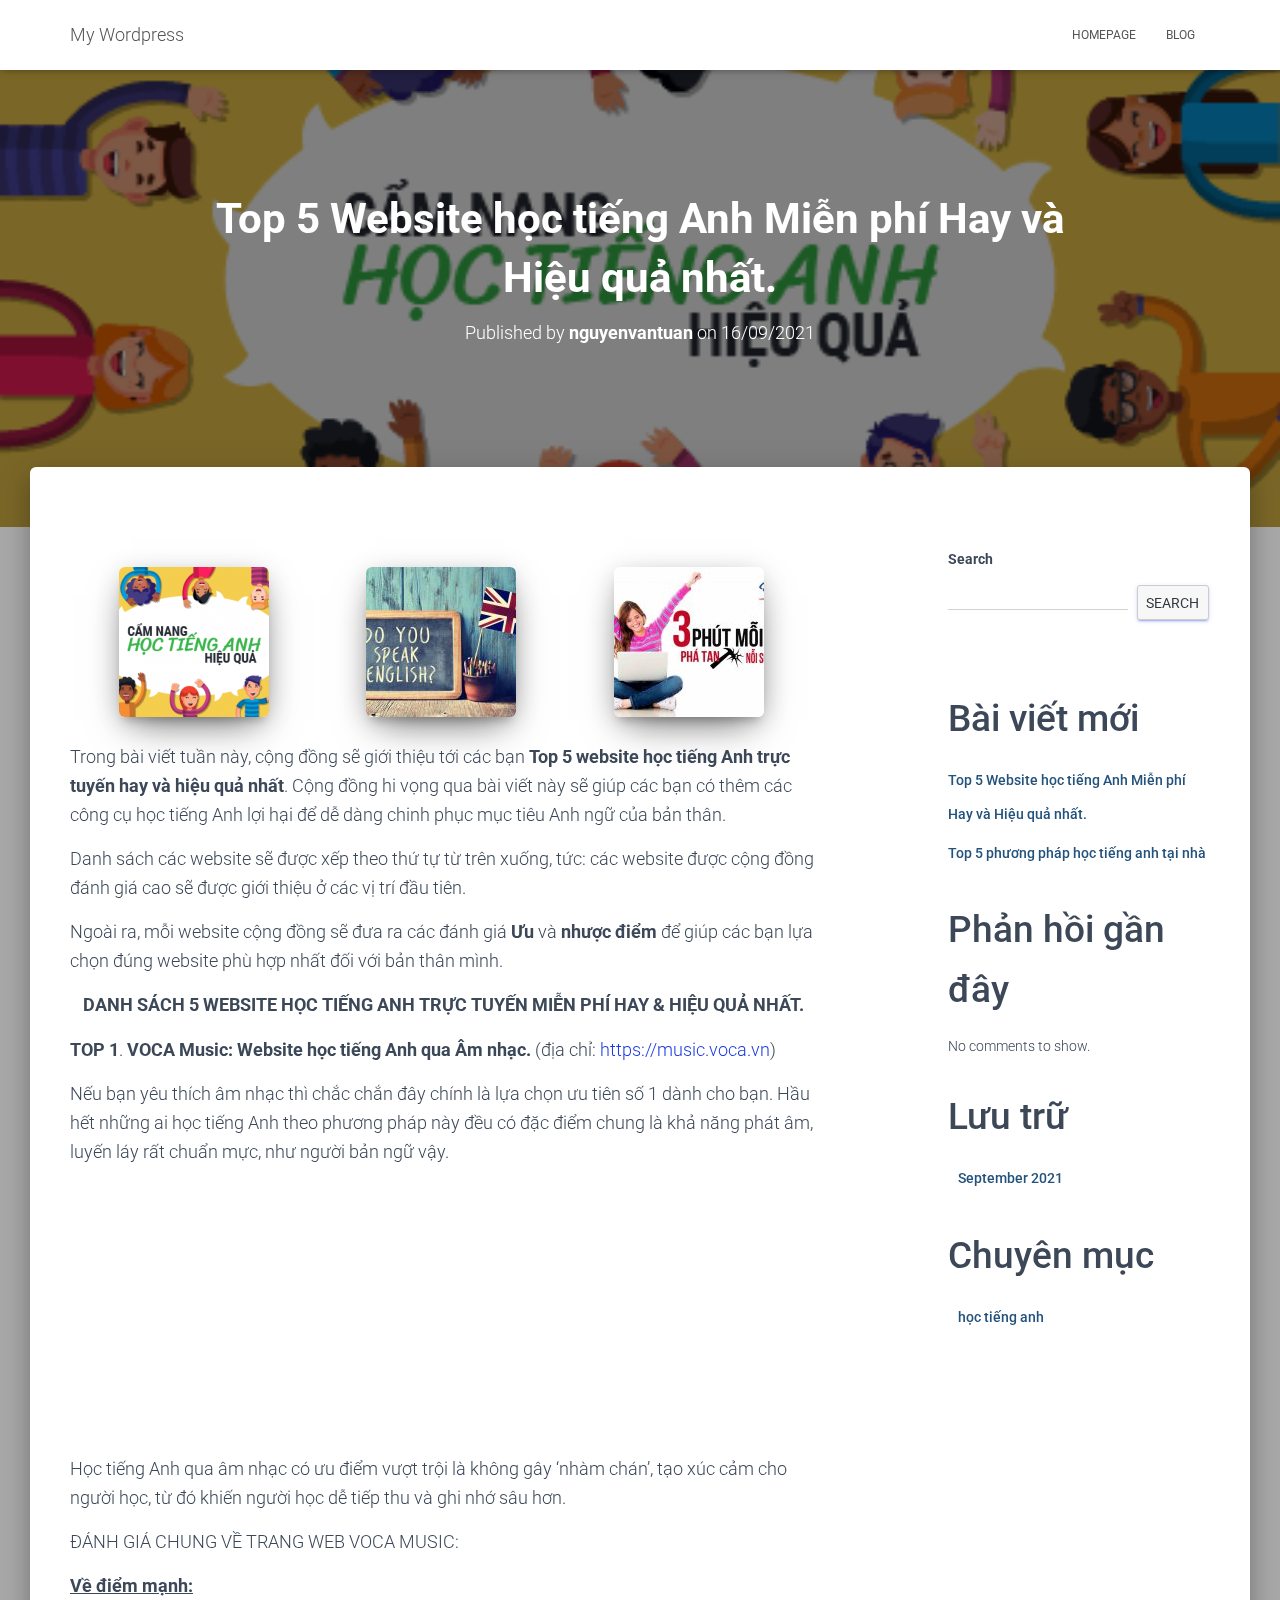
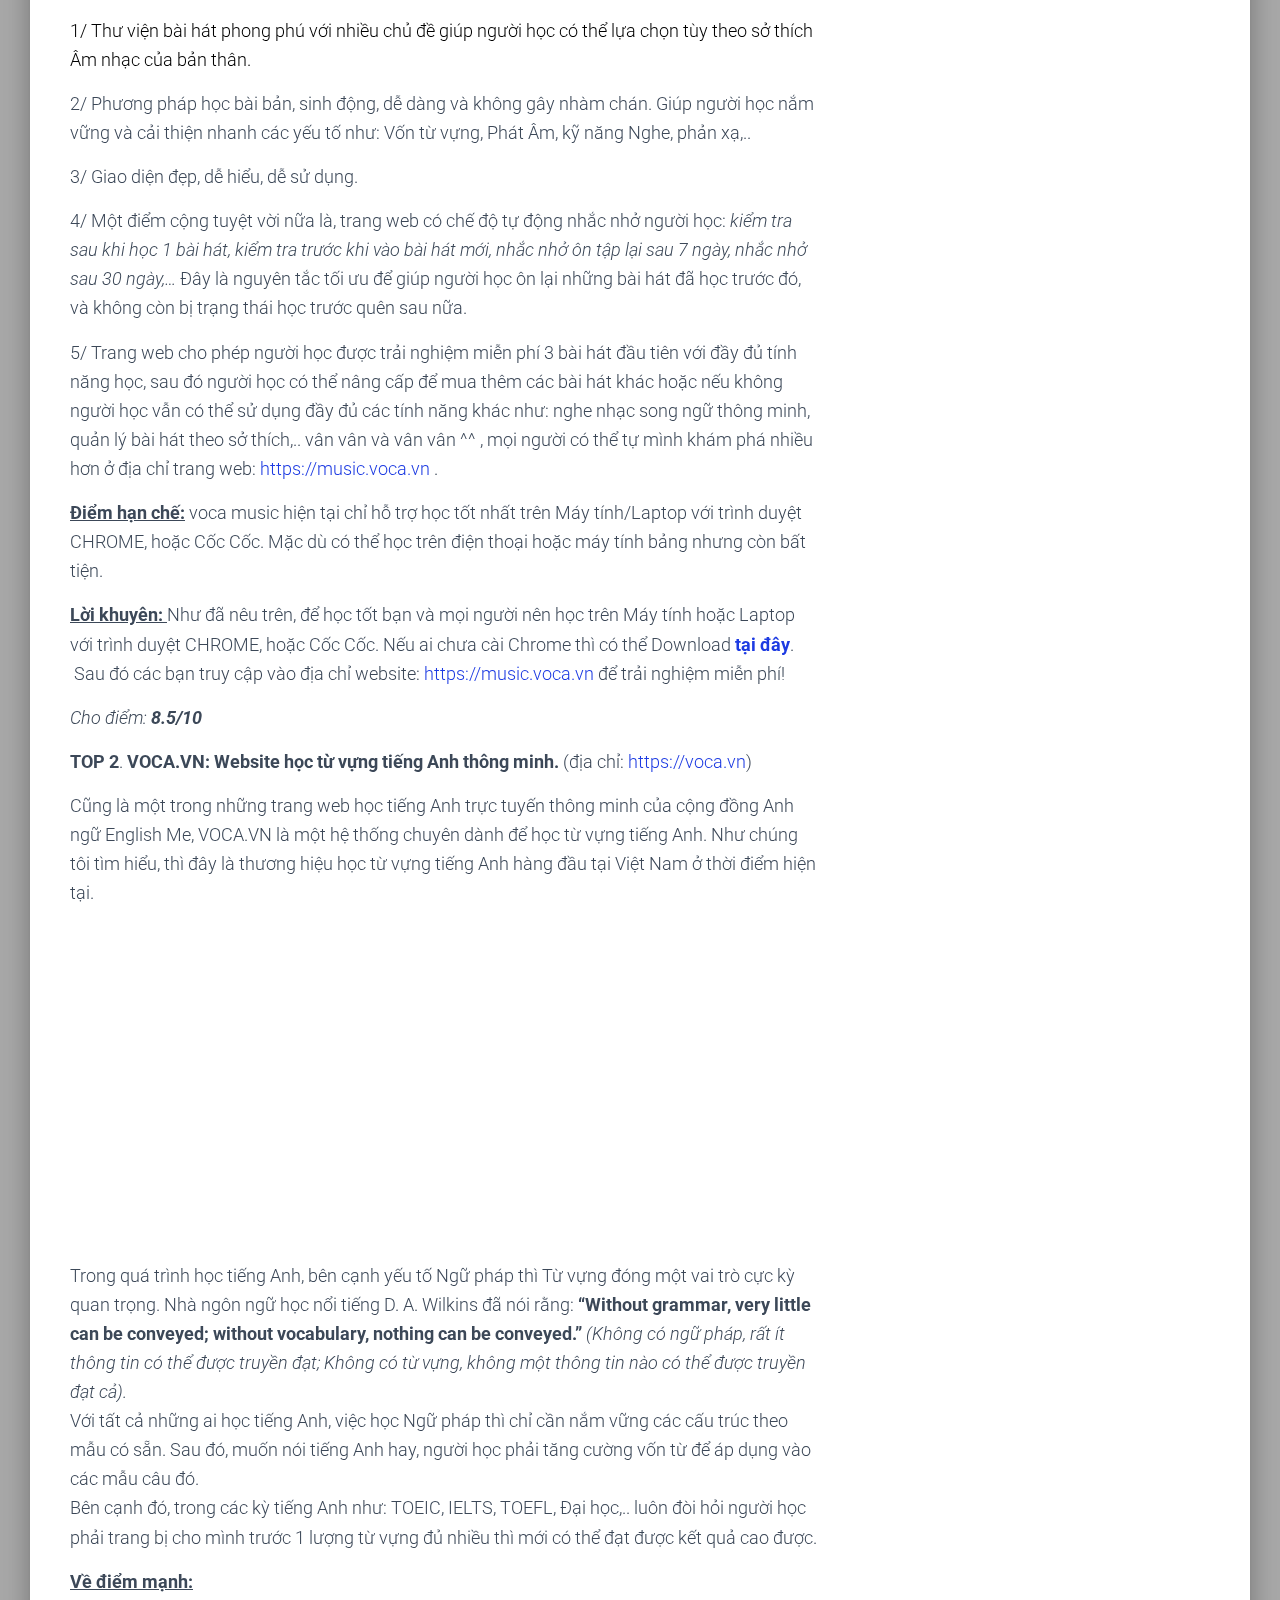
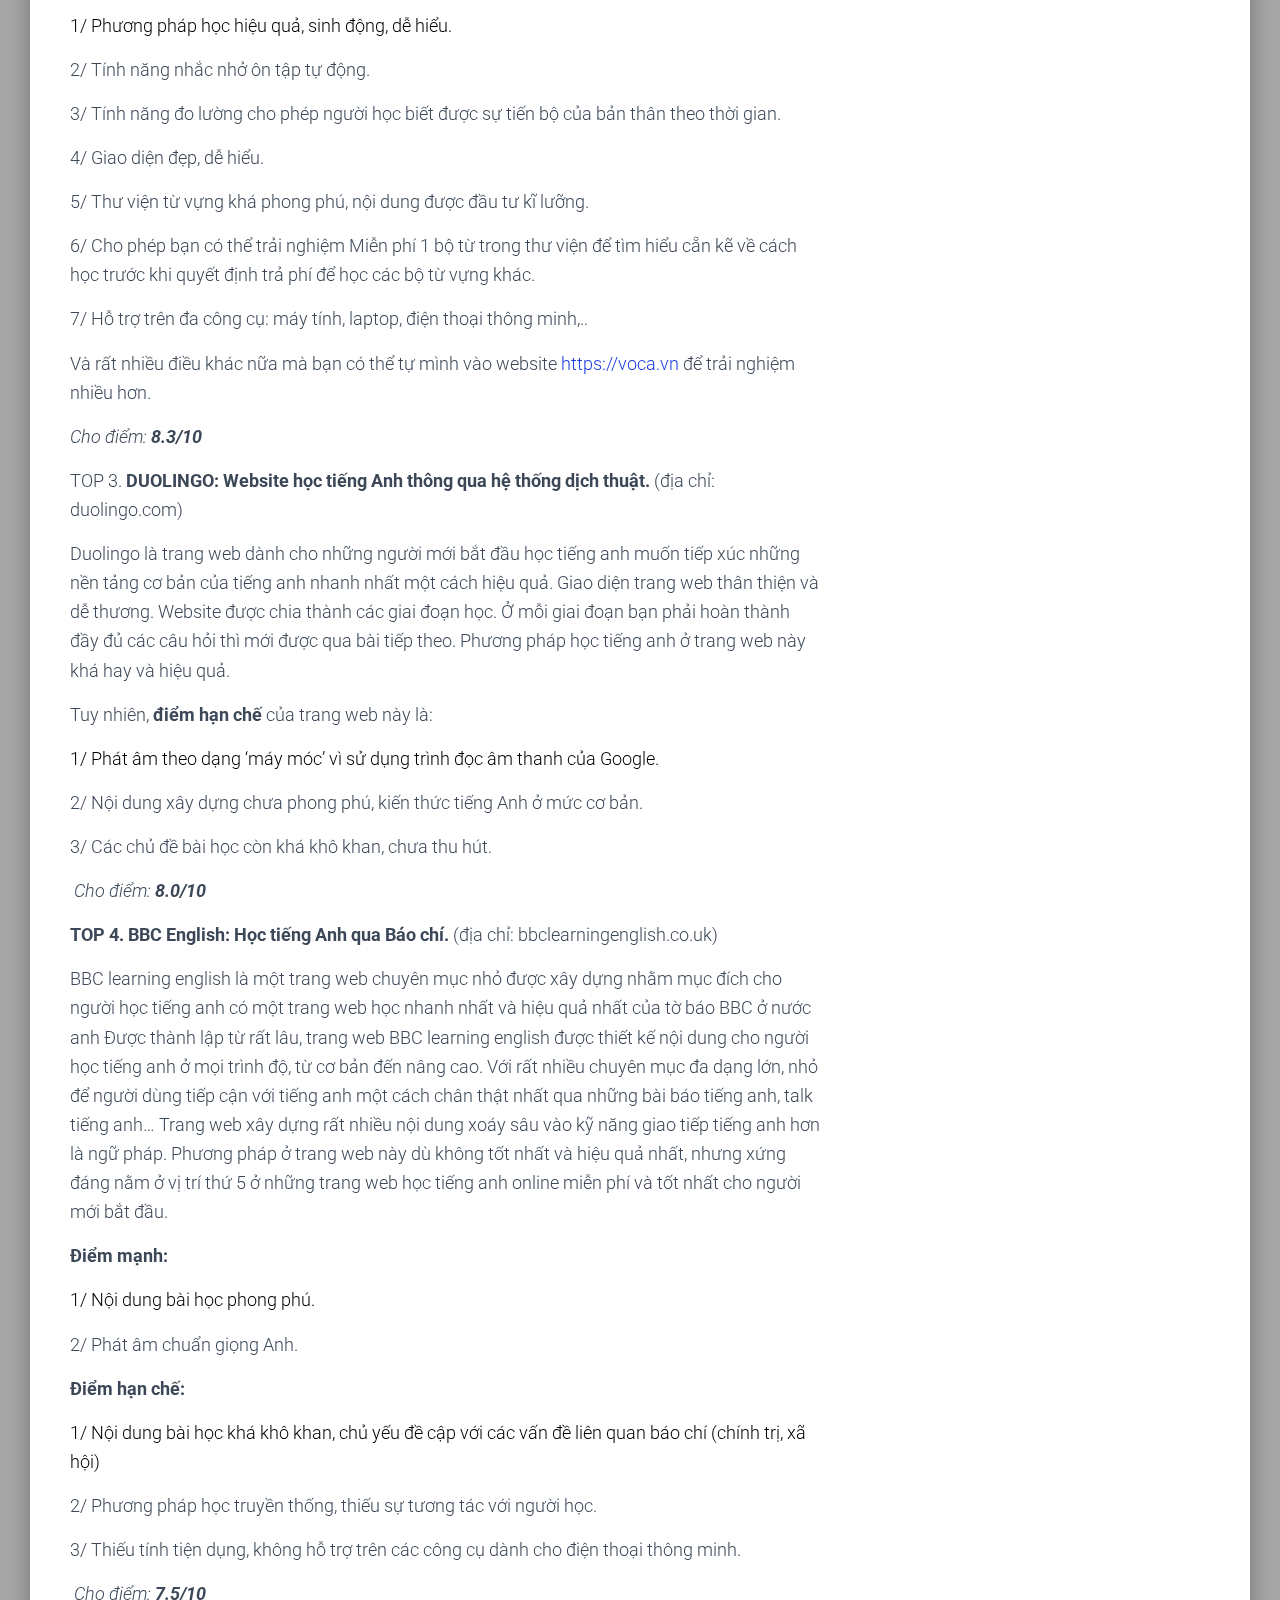
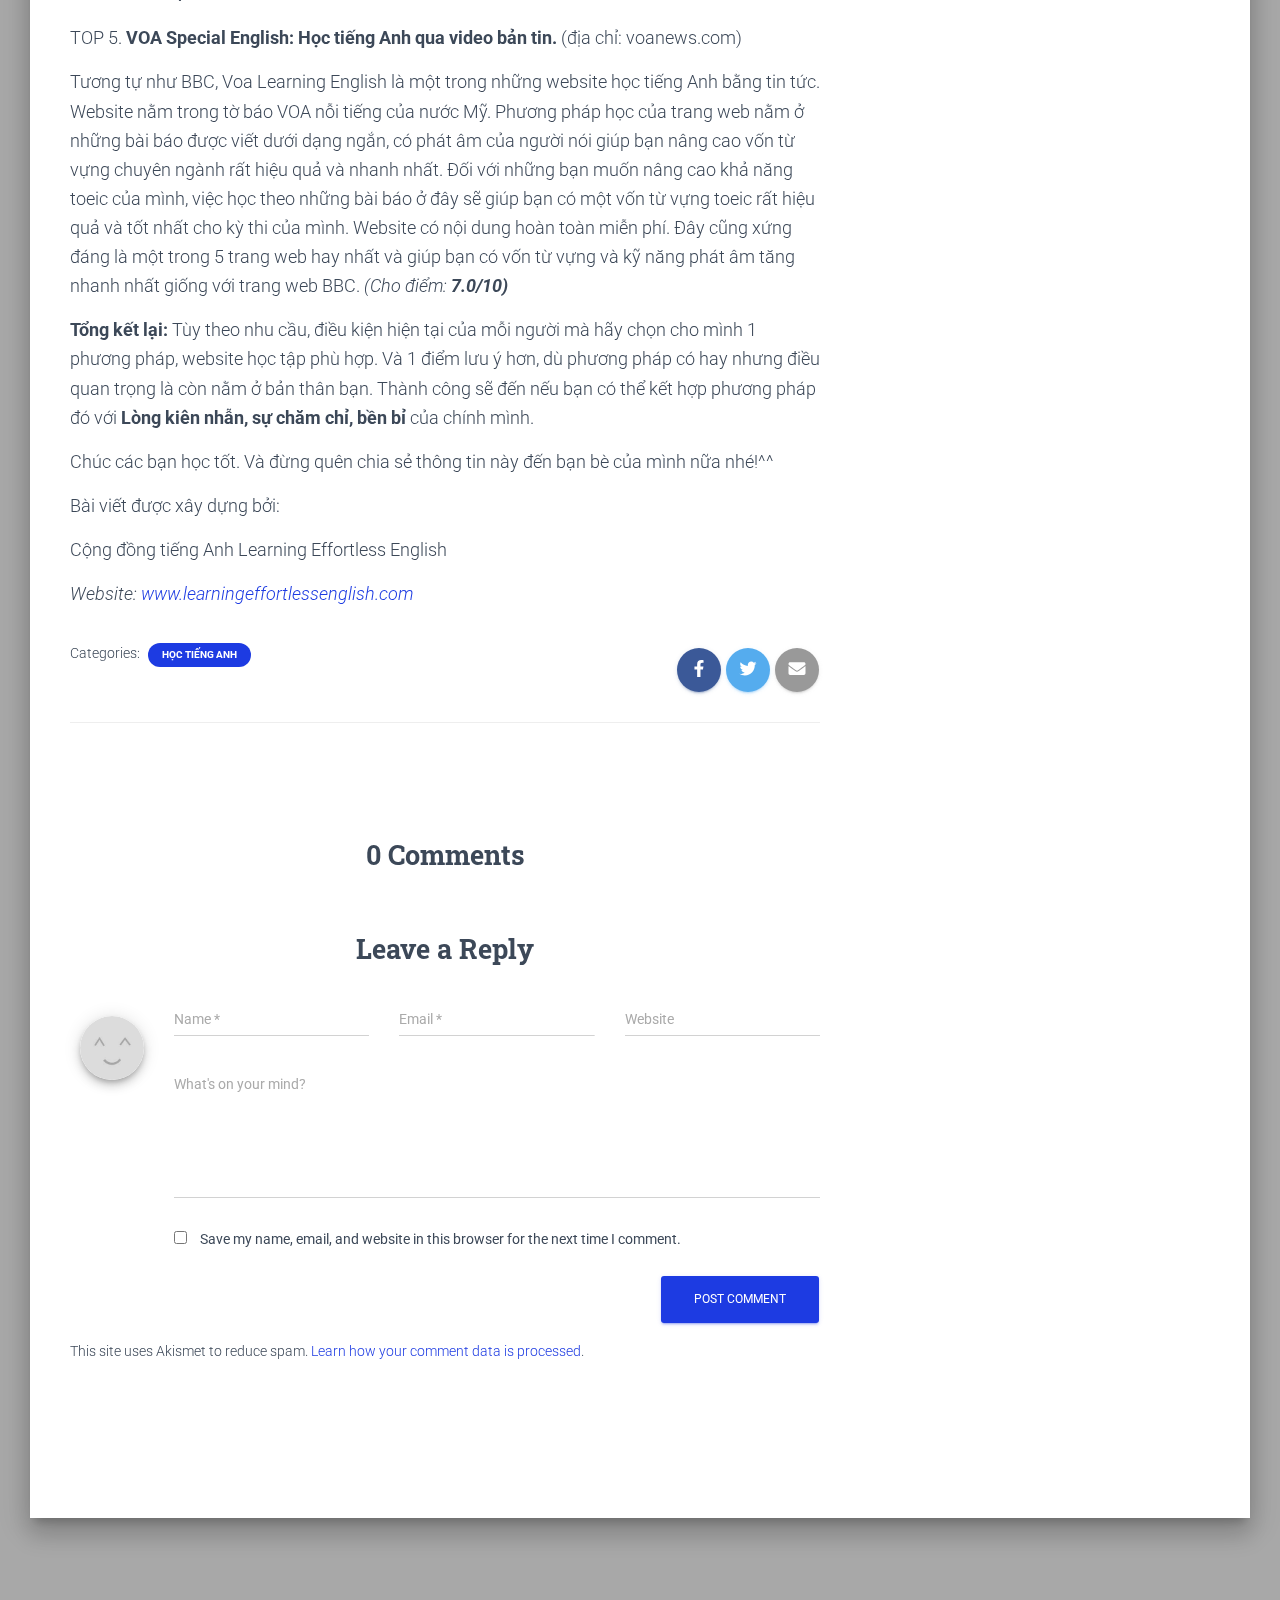
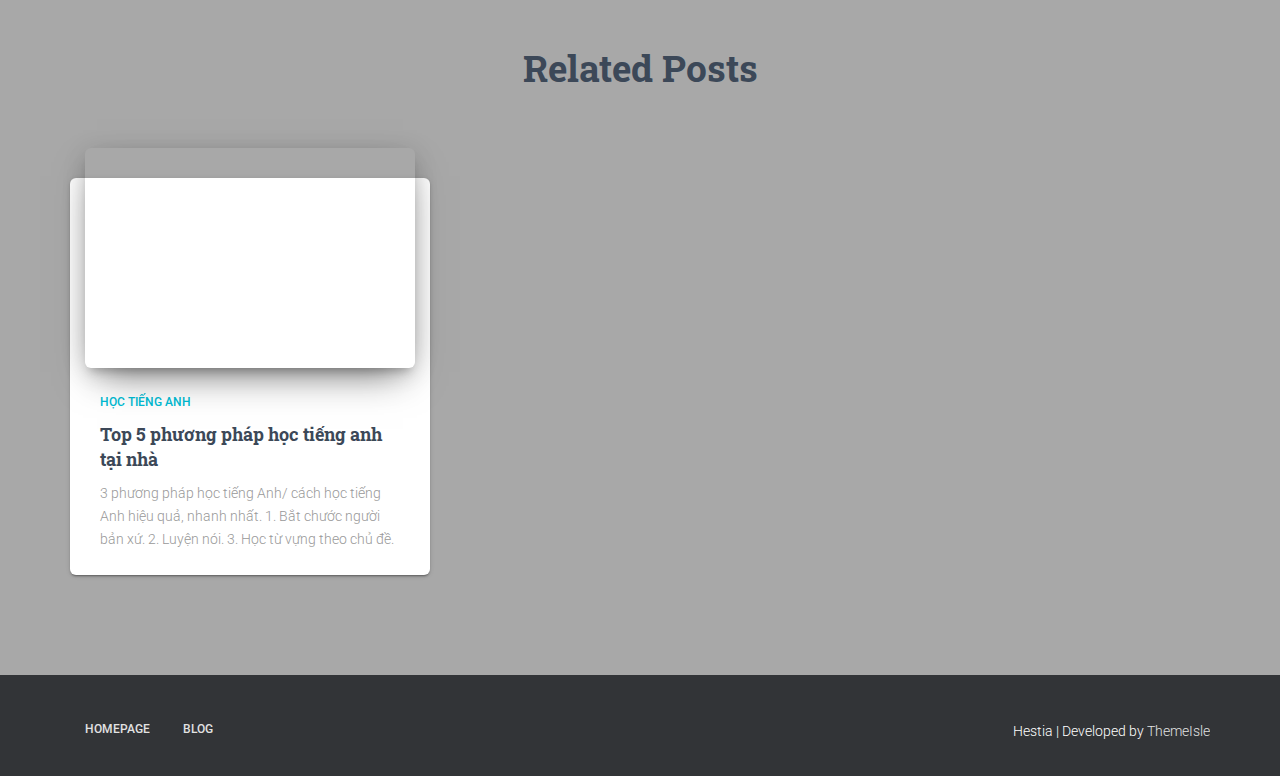
<file: top-5-website-hoc-tieng-anh-mien-phi-hay-va-hieu-qua-nhat/index.html>
<!DOCTYPE html>
<html lang="en-US">

<head>
	<meta charset="UTF-8">
	<meta name="viewport" content="width=device-width, initial-scale=1">
	<link rel="profile" href="http://gmpg.org/xfn/11">
			<link rel="pingback" href="https://tuanpeo.github.io/mywordpresss/xmlrpc.php">
		<title>Top 5 Website học tiếng Anh Miễn phí Hay và Hiệu quả nhất. &#8211; My WordPress</title>
<meta name="robots" content="max-image-preview:large">
<link rel="dns-prefetch" href="//fonts.googleapis.com">
<link rel="dns-prefetch" href="//s.w.org">
<link rel="alternate" type="application/rss+xml" title="My Wordpress &raquo; Feed" href="https://tuanpeo.github.io/mywordpresss/feed/">
<link rel="alternate" type="application/rss+xml" title="My Wordpress &raquo; Comments Feed" href="https://tuanpeo.github.io/mywordpresss/comments/feed/">
<link rel="alternate" type="application/rss+xml" title="My Wordpress &raquo; Top 5 Website học tiếng Anh Miễn phí Hay và Hiệu quả nhất. Comments Feed" href="https://tuanpeo.github.io/mywordpresss/top-5-website-hoc-tieng-anh-mien-phi-hay-va-hieu-qua-nhat/feed/">
		<script type="text/javascript">
			window._wpemojiSettings = {"baseUrl":"https:\/\/s.w.org\/images\/core\/emoji\/13.1.0\/72x72\/","ext":".png","svgUrl":"https:\/\/s.w.org\/images\/core\/emoji\/13.1.0\/svg\/","svgExt":".svg","source":{"concatemoji":"https:\/\/tuanpeo.github.io\/mywordpresss\/wp-includes\/js\/wp-emoji-release.min.js?ver=5.8.1"}};
			!function(e,a,t){var n,r,o,i=a.createElement("canvas"),p=i.getContext&&i.getContext("2d");function s(e,t){var a=String.fromCharCode;p.clearRect(0,0,i.width,i.height),p.fillText(a.apply(this,e),0,0);e=i.toDataURL();return p.clearRect(0,0,i.width,i.height),p.fillText(a.apply(this,t),0,0),e===i.toDataURL()}function c(e){var t=a.createElement("script");t.src=e,t.defer=t.type="text/javascript",a.getElementsByTagName("head")[0].appendChild(t)}for(o=Array("flag","emoji"),t.supports={everything:!0,everythingExceptFlag:!0},r=0;r<o.length;r++)t.supports[o[r]]=function(e){if(!p||!p.fillText)return!1;switch(p.textBaseline="top",p.font="600 32px Arial",e){case"flag":return s([127987,65039,8205,9895,65039],[127987,65039,8203,9895,65039])?!1:!s([55356,56826,55356,56819],[55356,56826,8203,55356,56819])&&!s([55356,57332,56128,56423,56128,56418,56128,56421,56128,56430,56128,56423,56128,56447],[55356,57332,8203,56128,56423,8203,56128,56418,8203,56128,56421,8203,56128,56430,8203,56128,56423,8203,56128,56447]);case"emoji":return!s([10084,65039,8205,55357,56613],[10084,65039,8203,55357,56613])}return!1}(o[r]),t.supports.everything=t.supports.everything&&t.supports[o[r]],"flag"!==o[r]&&(t.supports.everythingExceptFlag=t.supports.everythingExceptFlag&&t.supports[o[r]]);t.supports.everythingExceptFlag=t.supports.everythingExceptFlag&&!t.supports.flag,t.DOMReady=!1,t.readyCallback=function(){t.DOMReady=!0},t.supports.everything||(n=function(){t.readyCallback()},a.addEventListener?(a.addEventListener("DOMContentLoaded",n,!1),e.addEventListener("load",n,!1)):(e.attachEvent("onload",n),a.attachEvent("onreadystatechange",function(){"complete"===a.readyState&&t.readyCallback()})),(n=t.source||{}).concatemoji?c(n.concatemoji):n.wpemoji&&n.twemoji&&(c(n.twemoji),c(n.wpemoji)))}(window,document,window._wpemojiSettings);
		</script>
		<style type="text/css">img.wp-smiley,
img.emoji {
	display: inline !important;
	border: none !important;
	box-shadow: none !important;
	height: 1em !important;
	width: 1em !important;
	margin: 0 .07em !important;
	vertical-align: -0.1em !important;
	background: none !important;
	padding: 0 !important;
}</style>
	<link rel="stylesheet" id="wp-block-library-css" href="https://tuanpeo.github.io/mywordpresss/wp-includes/css/dist/block-library/style.min.css?ver=5.8.1" type="text/css" media="all">
<link rel="stylesheet" id="bootstrap-css" href="https://tuanpeo.github.io/mywordpresss/wp-content/themes/hestia/assets/bootstrap/css/bootstrap.min.css?ver=1.0.2" type="text/css" media="all">
<link rel="stylesheet" id="hestia-font-sizes-css" href="https://tuanpeo.github.io/mywordpresss/wp-content/themes/hestia/assets/css/font-sizes.min.css?ver=3.0.17" type="text/css" media="all">
<link rel="stylesheet" id="hestia_style-css" href="https://tuanpeo.github.io/mywordpresss/wp-content/themes/hestia/style.min.css?ver=3.0.17" type="text/css" media="all">
<style id="hestia_style-inline-css" type="text/css">.hestia-top-bar, .hestia-top-bar .widget.widget_shopping_cart .cart_list {
			background-color: #363537
		}
		.hestia-top-bar .widget .label-floating input[type=search]:-webkit-autofill {
			-webkit-box-shadow: inset 0 0 0px 9999px #363537
		}.hestia-top-bar, .hestia-top-bar .widget .label-floating input[type=search], .hestia-top-bar .widget.widget_search form.form-group:before, .hestia-top-bar .widget.widget_product_search form.form-group:before, .hestia-top-bar .widget.widget_shopping_cart:before {
			color: #ffffff
		} 
		.hestia-top-bar .widget .label-floating input[type=search]{
			-webkit-text-fill-color:#ffffff !important 
		}
		.hestia-top-bar div.widget.widget_shopping_cart:before, .hestia-top-bar .widget.widget_product_search form.form-group:before, .hestia-top-bar .widget.widget_search form.form-group:before{
			background-color: #ffffff
		}.hestia-top-bar a, .hestia-top-bar .top-bar-nav li a {
			color: #ffffff
		}
		.hestia-top-bar ul li a[href*="mailto:"]:before, .hestia-top-bar ul li a[href*="tel:"]:before{
			background-color: #ffffff
		}
		.hestia-top-bar a:hover, .hestia-top-bar .top-bar-nav li a:hover {
			color: #eeeeee
		}
		.hestia-top-bar ul li:hover a[href*="mailto:"]:before, .hestia-top-bar ul li:hover a[href*="tel:"]:before{
			background-color: #eeeeee
		}
		

		a,
		.navbar .dropdown-menu li:hover > a,
		.navbar .dropdown-menu li:focus > a,
		.navbar .dropdown-menu li:active > a,
		.navbar .navbar-nav > li .dropdown-menu li:hover > a,
		body:not(.home) .navbar-default .navbar-nav > .active:not(.btn) > a,
		body:not(.home) .navbar-default .navbar-nav > .active:not(.btn) > a:hover,
		body:not(.home) .navbar-default .navbar-nav > .active:not(.btn) > a:focus,
		a:hover,
		.card-blog a.moretag:hover,
		.card-blog a.more-link:hover,
		.widget a:hover,
		.has-text-color.has-accent-color,
		p.has-text-color a {
		    color:#1d3be2;
		}
		
		.svg-text-color{
			fill:#1d3be2;
		}
		
		.pagination span.current, .pagination span.current:focus, .pagination span.current:hover {
			border-color:#1d3be2
		}
		
		button,
		button:hover,
		.woocommerce .track_order button[type="submit"],
		.woocommerce .track_order button[type="submit"]:hover,
		div.wpforms-container .wpforms-form button[type=submit].wpforms-submit,
		div.wpforms-container .wpforms-form button[type=submit].wpforms-submit:hover,
		input[type="button"],
		input[type="button"]:hover,
		input[type="submit"],
		input[type="submit"]:hover,
		input#searchsubmit,
		.pagination span.current,
		.pagination span.current:focus,
		.pagination span.current:hover,
		.btn.btn-primary,
		.btn.btn-primary:link,
		.btn.btn-primary:hover,
		.btn.btn-primary:focus,
		.btn.btn-primary:active,
		.btn.btn-primary.active,
		.btn.btn-primary.active:focus,
		.btn.btn-primary.active:hover,
		.btn.btn-primary:active:hover,
		.btn.btn-primary:active:focus,
		.btn.btn-primary:active:hover,
		.hestia-sidebar-open.btn.btn-rose,
		.hestia-sidebar-close.btn.btn-rose,
		.hestia-sidebar-open.btn.btn-rose:hover,
		.hestia-sidebar-close.btn.btn-rose:hover,
		.hestia-sidebar-open.btn.btn-rose:focus,
		.hestia-sidebar-close.btn.btn-rose:focus,
		.label.label-primary,
		.hestia-work .portfolio-item:nth-child(6n+1) .label,
		.nav-cart .nav-cart-content .widget .buttons .button,
		.has-accent-background-color[class*="has-background"] {
		    background-color: #1d3be2;
		}
		
		@media (max-width: 768px) {
	
			.navbar-default .navbar-nav>li>a:hover,
			.navbar-default .navbar-nav>li>a:focus,
			.navbar .navbar-nav .dropdown .dropdown-menu li a:hover,
			.navbar .navbar-nav .dropdown .dropdown-menu li a:focus,
			.navbar button.navbar-toggle:hover,
			.navbar .navbar-nav li:hover > a i {
			    color: #1d3be2;
			}
		}
		
		body:not(.woocommerce-page) button:not([class^="fl-"]):not(.hestia-scroll-to-top):not(.navbar-toggle):not(.close),
		body:not(.woocommerce-page) .button:not([class^="fl-"]):not(hestia-scroll-to-top):not(.navbar-toggle):not(.add_to_cart_button):not(.product_type_grouped):not(.product_type_external),
		div.wpforms-container .wpforms-form button[type=submit].wpforms-submit,
		input[type="submit"],
		input[type="button"],
		.btn.btn-primary,
		.widget_product_search button[type="submit"],
		.hestia-sidebar-open.btn.btn-rose,
		.hestia-sidebar-close.btn.btn-rose,
		.everest-forms button[type=submit].everest-forms-submit-button {
		    -webkit-box-shadow: 0 2px 2px 0 rgba(29,59,226,0.14),0 3px 1px -2px rgba(29,59,226,0.2),0 1px 5px 0 rgba(29,59,226,0.12);
		    box-shadow: 0 2px 2px 0 rgba(29,59,226,0.14),0 3px 1px -2px rgba(29,59,226,0.2),0 1px 5px 0 rgba(29,59,226,0.12);
		}
		
		.card .header-primary, .card .content-primary,
		.everest-forms button[type=submit].everest-forms-submit-button {
		    background: #1d3be2;
		}
		
		body:not(.woocommerce-page) .button:not([class^="fl-"]):not(.hestia-scroll-to-top):not(.navbar-toggle):not(.add_to_cart_button):hover,
		body:not(.woocommerce-page) button:not([class^="fl-"]):not(.hestia-scroll-to-top):not(.navbar-toggle):not(.close):hover,
		div.wpforms-container .wpforms-form button[type=submit].wpforms-submit:hover,
		input[type="submit"]:hover,
		input[type="button"]:hover,
		input#searchsubmit:hover,
		.widget_product_search button[type="submit"]:hover,
		.pagination span.current,
		.btn.btn-primary:hover,
		.btn.btn-primary:focus,
		.btn.btn-primary:active,
		.btn.btn-primary.active,
		.btn.btn-primary:active:focus,
		.btn.btn-primary:active:hover,
		.hestia-sidebar-open.btn.btn-rose:hover,
		.hestia-sidebar-close.btn.btn-rose:hover,
		.pagination span.current:hover,
		.everest-forms button[type=submit].everest-forms-submit-button:hover,
 		.everest-forms button[type=submit].everest-forms-submit-button:focus,
 		.everest-forms button[type=submit].everest-forms-submit-button:active {
			-webkit-box-shadow: 0 14px 26px -12px rgba(29,59,226,0.42),0 4px 23px 0 rgba(0,0,0,0.12),0 8px 10px -5px rgba(29,59,226,0.2);
		    box-shadow: 0 14px 26px -12px rgba(29,59,226,0.42),0 4px 23px 0 rgba(0,0,0,0.12),0 8px 10px -5px rgba(29,59,226,0.2);
			color: #fff;
		}
		
		.form-group.is-focused .form-control {
			background-image: -webkit-gradient(linear,left top, left bottom,from(#1d3be2),to(#1d3be2)),-webkit-gradient(linear,left top, left bottom,from(#d2d2d2),to(#d2d2d2));
			background-image: -webkit-linear-gradient(linear,left top, left bottom,from(#1d3be2),to(#1d3be2)),-webkit-linear-gradient(linear,left top, left bottom,from(#d2d2d2),to(#d2d2d2));
			background-image: linear-gradient(linear,left top, left bottom,from(#1d3be2),to(#1d3be2)),linear-gradient(linear,left top, left bottom,from(#d2d2d2),to(#d2d2d2));
		}
		
		.navbar:not(.navbar-transparent) li:not(.btn):hover > a,
		.navbar li.on-section:not(.btn) > a,
		.navbar.full-screen-menu.navbar-transparent li:not(.btn):hover > a,
		.navbar.full-screen-menu .navbar-toggle:hover,
		.navbar:not(.navbar-transparent) .nav-cart:hover,
		.navbar:not(.navbar-transparent) .hestia-toggle-search:hover {
				color:#1d3be2
		}
		
			.header-filter-gradient {
				background: linear-gradient(45deg, rgba(168,29,132,1) 0%, rgb(234,57,111) 100%);
			}
			.has-text-color.has-header-gradient-color { color: #a81d84; }
			.has-header-gradient-background-color[class*="has-background"] { background-color: #a81d84; }
			
		.has-text-color.has-background-color-color { color: #a8a8a8; }
		.has-background-color-background-color[class*="has-background"] { background-color: #a8a8a8; }
		
.btn.btn-primary:not(.colored-button):not(.btn-left):not(.btn-right):not(.btn-just-icon):not(.menu-item), input[type="submit"]:not(.search-submit), body:not(.woocommerce-account) .woocommerce .button.woocommerce-Button, .woocommerce .product button.button, .woocommerce .product button.button.alt, .woocommerce .product #respond input#submit, .woocommerce-cart .blog-post .woocommerce .cart-collaterals .cart_totals .checkout-button, .woocommerce-checkout #payment #place_order, .woocommerce-account.woocommerce-page button.button, .woocommerce .track_order button[type="submit"], .nav-cart .nav-cart-content .widget .buttons .button, .woocommerce a.button.wc-backward, body.woocommerce .wccm-catalog-item a.button, body.woocommerce a.wccm-button.button, form.woocommerce-form-coupon button.button, div.wpforms-container .wpforms-form button[type=submit].wpforms-submit, div.woocommerce a.button.alt, div.woocommerce table.my_account_orders .button, .btn.colored-button, .btn.btn-left, .btn.btn-right, .btn:not(.colored-button):not(.btn-left):not(.btn-right):not(.btn-just-icon):not(.menu-item):not(.hestia-sidebar-open):not(.hestia-sidebar-close){ padding-top:15px;  padding-bottom:15px;  padding-left:33px;  padding-right:33px; }
.btn.btn-primary:not(.colored-button):not(.btn-left):not(.btn-right):not(.btn-just-icon):not(.menu-item), input[type="submit"]:not(.search-submit), body:not(.woocommerce-account) .woocommerce .button.woocommerce-Button, .woocommerce .product button.button, .woocommerce .product button.button.alt, .woocommerce .product #respond input#submit, .woocommerce-cart .blog-post .woocommerce .cart-collaterals .cart_totals .checkout-button, .woocommerce-checkout #payment #place_order, .woocommerce-account.woocommerce-page button.button, .woocommerce .track_order button[type="submit"], .nav-cart .nav-cart-content .widget .buttons .button, .woocommerce a.button.wc-backward, body.woocommerce .wccm-catalog-item a.button, body.woocommerce a.wccm-button.button, form.woocommerce-form-coupon button.button, div.wpforms-container .wpforms-form button[type=submit].wpforms-submit, div.woocommerce a.button.alt, div.woocommerce table.my_account_orders .button, input[type="submit"].search-submit, .hestia-view-cart-wrapper .added_to_cart.wc-forward, .woocommerce-product-search button, .woocommerce-cart .actions .button, #secondary div[id^=woocommerce_price_filter] .button, .woocommerce div[id^=woocommerce_widget_cart].widget .buttons .button, .searchform input[type=submit], .searchform button, .search-form:not(.media-toolbar-primary) input[type=submit], .search-form:not(.media-toolbar-primary) button, .woocommerce-product-search input[type=submit], .btn.colored-button, .btn.btn-left, .btn.btn-right, .btn:not(.colored-button):not(.btn-left):not(.btn-right):not(.btn-just-icon):not(.menu-item):not(.hestia-sidebar-open):not(.hestia-sidebar-close){border-radius:3px;}
@media (min-width: 769px){
			.page-header.header-small .hestia-title,
			.page-header.header-small .title,
			h1.hestia-title.title-in-content,
			.main article.section .has-title-font-size {
				font-size: 42px;
			}}</style>
<link rel="stylesheet" id="hestia_fonts-css" href="https://fonts.googleapis.com/css?family=Roboto%3A300%2C400%2C500%2C700%7CRoboto+Slab%3A400%2C700&#038;subset=latin%2Clatin-ext&#038;ver=3.0.17" type="text/css" media="all">
<script type="text/javascript" src="https://tuanpeo.github.io/mywordpresss/wp-includes/js/jquery/jquery.min.js?ver=3.6.0" id="jquery-core-js"></script>
<script type="text/javascript" src="https://tuanpeo.github.io/mywordpresss/wp-includes/js/jquery/jquery-migrate.min.js?ver=3.3.2" id="jquery-migrate-js"></script>
<link rel="https://api.w.org/" href="https://tuanpeo.github.io/mywordpresss/wp-json/">
<link rel="alternate" type="application/json" href="https://tuanpeo.github.io/mywordpresss/wp-json/wp/v2/posts/115">
<link rel="EditURI" type="application/rsd+xml" title="RSD" href="https://tuanpeo.github.io/mywordpresss/xmlrpc.php?rsd">
<link rel="wlwmanifest" type="application/wlwmanifest+xml" href="https://tuanpeo.github.io/mywordpresss/wp-includes/wlwmanifest.xml"> 
<meta name="generator" content="WordPress 5.8.1">
<link rel="canonical" href="https://tuanpeo.github.io/mywordpresss/top-5-website-hoc-tieng-anh-mien-phi-hay-va-hieu-qua-nhat/">
<link rel="shortlink" href="https://tuanpeo.github.io/mywordpresss/?p=115">
<link rel="alternate" type="application/json+oembed" href="https://tuanpeo.github.io/mywordpresss/wp-json/oembed/1.0/embed?url=https%3A%2F%2Ftuanpeo.github.io%2Fmywordpresss%2Ftop-5-website-hoc-tieng-anh-mien-phi-hay-va-hieu-qua-nhat%2F">
<link rel="alternate" type="text/xml+oembed" href="https://tuanpeo.github.io/mywordpresss/wp-json/oembed/1.0/embed?url=https%3A%2F%2Ftuanpeo.github.io%2Fmywordpresss%2Ftop-5-website-hoc-tieng-anh-mien-phi-hay-va-hieu-qua-nhat%2F&#038;format=xml">
<style type="text/css" id="custom-background-css">body.custom-background { background-color: #a8a8a8; }</style>
	</head>

<body class="post-template-default single single-post postid-115 single-format-standard custom-background blog-post header-layout-default">
		<div class="wrapper post-115 post type-post status-publish format-standard has-post-thumbnail hentry category-hoc-tieng-anh default ">
		<header class="header ">
			<div style="display: none"></div>		<nav class="navbar navbar-default navbar-fixed-top  hestia_left navbar-not-transparent">
						<div class="container">
						<div class="navbar-header">
			<div class="title-logo-wrapper">
				<a class="navbar-brand" href="https://tuanpeo.github.io/mywordpresss/" title="My Wordpress">
					<p>My Wordpress</p></a>
			</div>
								<div class="navbar-toggle-wrapper">
						<button type="button" class="navbar-toggle" data-toggle="collapse" data-target="#main-navigation">
				<span class="icon-bar"></span>
				<span class="icon-bar"></span>
				<span class="icon-bar"></span>
				<span class="sr-only">Toggle Navigation</span>
			</button>
					</div>
				</div>
		<div id="main-navigation" class="collapse navbar-collapse"><ul id="menu-primary-menu" class="nav navbar-nav">
<li id="menu-item-51" class="menu-item menu-item-type-post_type menu-item-object-page menu-item-home menu-item-51"><a title="Homepage" href="https://tuanpeo.github.io/mywordpresss/">Homepage</a></li>
<li id="menu-item-52" class="menu-item menu-item-type-post_type menu-item-object-page current_page_parent menu-item-52"><a title="blog" href="https://tuanpeo.github.io/mywordpresss/blog/">blog</a></li>
</ul></div>			</div>
					</nav>
				</header>
<div id="primary" class="boxed-layout-header page-header header-small" data-parallax="active">
<div class="container"><div class="row"><div class="col-md-10 col-md-offset-1 text-center">
<h1 class="hestia-title entry-title">Top 5 Website học tiếng Anh Miễn phí Hay và Hiệu quả nhất.</h1>
<h4 class="author">Published by <a href="https://tuanpeo.github.io/mywordpresss/author/nguyenvantuan/" class="vcard author"><strong class="fn">nguyenvantuan</strong></a> on <time class="entry-date published" datetime="2021-09-16T17:43:23+07:00" content="2021-09-16">16/09/2021</time><time class="updated hestia-hidden" datetime="2021-09-16T17:58:01+07:00">16/09/2021</time>
</h4>
</div></div></div>
<div class="header-filter" style="background-image: url(https://tuanpeo.github.io/mywordpresss/wp-content/uploads/2021/09/hoc_tieng_anh.png);"></div>
</div>
<div class="main  main-raised ">
	<div class="blog-post blog-post-wrapper">
		<div class="container">
			<article id="post-115" class="section section-text">
	<div class="row">
				<div class="col-md-8 single-post-container" data-layout="sidebar-right">

			<div class="single-post-wrap entry-content">
<p><span id="more-115"></span></p>

		<style type="text/css">#gallery-1 {
				margin: auto;
			}
			#gallery-1 .gallery-item {
				float: left;
				margin-top: 10px;
				text-align: center;
				width: 33%;
			}
			#gallery-1 img {
				border: 2px solid #cfcfcf;
			}
			#gallery-1 .gallery-caption {
				margin-left: 0;
			}
			/* see gallery_shortcode() in wp-includes/media.php */</style>
		<div id="gallery-1" class="gallery galleryid-115 gallery-columns-3 gallery-size-thumbnail">
<dl class="gallery-item">
			<dt class="gallery-icon landscape">
				<a href="https://tuanpeo.github.io/mywordpresss/top-5-website-hoc-tieng-anh-mien-phi-hay-va-hieu-qua-nhat/hoc_tieng_anh/"><img width="150" height="150" src="https://tuanpeo.github.io/mywordpresss/wp-content/uploads/2021/09/hoc_tieng_anh-150x150.png" class="attachment-thumbnail size-thumbnail" alt="" loading="lazy"></a>
			</dt>
</dl>
<dl class="gallery-item">
			<dt class="gallery-icon landscape">
				<a href="https://tuanpeo.github.io/mywordpresss/top-5-website-hoc-tieng-anh-mien-phi-hay-va-hieu-qua-nhat/hoc-tieng-anh-7655-1581994665/"><img width="150" height="150" src="https://tuanpeo.github.io/mywordpresss/wp-content/uploads/2021/09/hoc-tieng-anh-7655-1581994665-150x150.jpg" class="attachment-thumbnail size-thumbnail" alt="" loading="lazy"></a>
			</dt>
</dl>
<dl class="gallery-item">
			<dt class="gallery-icon landscape">
				<a href="https://tuanpeo.github.io/mywordpresss/top-5-website-hoc-tieng-anh-mien-phi-hay-va-hieu-qua-nhat/untitled-3/"><img width="150" height="150" src="https://tuanpeo.github.io/mywordpresss/wp-content/uploads/2021/09/Untitled-3-150x150.jpg" class="attachment-thumbnail size-thumbnail" alt="" loading="lazy"></a>
			</dt>
</dl>
<br style="clear: both">
		</div>



<p>Trong bài viết tuần này, cộng đồng sẽ giới thiệu tới các bạn&nbsp;<strong>Top 5 website học tiếng Anh trực tuyến hay và hiệu quả nhất</strong>. Cộng đồng hi vọng qua bài viết này sẽ giúp các bạn có thêm các công cụ học tiếng Anh lợi hại để dễ dàng chinh phục mục tiêu Anh ngữ của bản thân.</p>



<p>Danh sách các website sẽ được xếp theo thứ tự từ trên xuống, tức: các website được cộng đồng đánh giá cao sẽ được giới thiệu ở các vị trí đầu tiên.&nbsp;</p>



<p>Ngoài ra, mỗi website cộng đồng sẽ đưa ra các đánh giá&nbsp;<strong>Ưu</strong>&nbsp;và&nbsp;<strong>nhược điểm</strong>&nbsp;để giúp các bạn lựa chọn đúng website phù hợp nhất đối với bản thân mình.&nbsp;</p>



<p class="has-text-align-center"><strong> DANH SÁCH 5 WEBSITE HỌC TIẾNG ANH TRỰC TUYẾN MIỄN PHÍ</strong>&nbsp;<strong>HAY &amp; HIỆU QUẢ NHẤT.</strong>&nbsp;</p>



<p><strong>TOP 1</strong>.&nbsp;<strong>VOCA Music: Website học tiếng Anh qua Âm nhạc.&nbsp;</strong>(địa chỉ:&nbsp;<a href="https://music.voca.vn/" target="_blank" rel="noreferrer noopener">https://music.voca.vn</a>)</p>



<p>Nếu bạn yêu thích âm nhạc thì chắc chắn đây chính là lựa chọn ưu tiên số 1 dành cho bạn. Hầu hết những ai học tiếng Anh theo phương pháp này đều có đặc điểm chung là khả năng phát âm, luyến láy rất chuẩn mực, như người bản ngữ vậy. &nbsp;</p>


<p style="text-align: center;"><iframe loading="lazy" width="3000" height="250" src="https://www.youtube.com/embed/NKJLm_BETeo?start=30" title="YouTube video player" frameborder="0" allow="accelerometer; autoplay; clipboard-write; encrypted-media; gyroscope; picture-in-picture" allowfullscreen="allowfullscreen"></iframe></p>
<p><span>Học tiếng Anh qua âm nhạc có ưu điểm vượt trội là không gây &#8216;nhàm chán&#8217;, tạo xúc cảm cho người học, từ đó khiến người học dễ tiếp thu và ghi nhớ sâu hơn.&nbsp;</span></p>
<p><span>ĐÁNH GIÁ CHUNG VỀ TRANG WEB VOCA MUSIC:&nbsp;</span></p>
<p><span><u><strong>Về điểm mạnh:</strong></u></span></p>
<p><span style="font-size: revert; color: initial;">1/ Thư viện bài hát phong phú với nhiều chủ đề giúp người học có thể lựa chọn tùy theo sở thích Âm nhạc của bản thân.</span></p>
<p><span>2/ Phương pháp học bài bản, sinh động, dễ dàng và không gây nhàm chán. Giúp người học nắm vững và cải thiện nhanh các yếu tố như: Vốn từ vựng, Phát Âm, kỹ năng Nghe, phản xạ,..</span></p>
<p><span>3/ Giao diện đẹp, dễ hiểu, dễ sử dụng.&nbsp;</span></p>
<p><span>4/ Một điểm cộng tuyệt vời nữa là, trang web có chế độ tự động nhắc nhở người học:&nbsp;<em>kiểm tra sau khi học 1 bài hát, kiểm tra trước khi vào bài hát mới, nhắc nhở ôn tập lại sau 7 ngày, nhắc nhở sau 30 ngày,&#8230;&nbsp;</em>Đây là nguyên tắc tối ưu để giúp người học ôn lại những bài hát đã học trước đó, và không còn bị trạng thái học trước quên sau nữa.</span></p>
<p><span>5/ Trang web cho phép người học được trải nghiệm miễn phí 3 bài hát đầu tiên với đầy đủ tính năng học, sau đó người học có thể nâng cấp để mua thêm các bài hát khác hoặc nếu không người học vẫn có thể sử dụng đầy đủ các tính năng khác như: nghe nhạc song ngữ thông minh, quản lý bài hát theo sở thích,.. vân vân và vân vân ^^ , mọi người có thể tự mình khám phá nhiều hơn ở địa chỉ trang web:&nbsp;<a href="https://music.voca.vn/" target="_blank" rel="noopener">https://music.voca.vn</a>&nbsp;.&nbsp;</span></p>
<p><span><strong><u>Điểm hạn chế:</u>&nbsp;</strong>voca music&nbsp;hiện tại chỉ hỗ trợ học tốt nhất trên Máy tính/Laptop với trình duyệt CHROME, hoặc Cốc Cốc. Mặc dù có thể học trên điện thoại hoặc máy tính bảng nhưng còn bất tiện.&nbsp;</span></p>
<p><span><u><strong>Lời khuyên:&nbsp;</strong></u>Như đã nêu trên, để học tốt bạn và mọi người nên học trên Máy tính hoặc Laptop với trình duyệt CHROME, hoặc Cốc Cốc. Nếu ai chưa cài Chrome thì có thể Download&nbsp;<a href="https://support.google.com/chrome/answer/95346?hl=vi" target="_blank" rel="noopener"><strong>tại đây</strong></a>. &nbsp;Sau đó các bạn truy cập vào địa chỉ website:&nbsp;<a href="https://music.voca.vn/" target="_blank" rel="noopener">https://music.voca.vn</a>&nbsp;để trải nghiệm miễn phí!</span></p>
<p><span><em>Cho điểm:&nbsp;<strong>8.5/10&nbsp;</strong></em></span></p>
<p><span><strong>TOP 2</strong>.&nbsp;<strong>VOCA.VN: Website học từ vựng tiếng Anh thông minh.&nbsp;</strong>(địa chỉ:&nbsp;<a href="https://www.voca.vn/" target="_blank" rel="noopener">https://voca.vn</a>)</span></p>
<p><span>Cũng là một trong những trang web học tiếng Anh trực tuyến thông minh của cộng đồng Anh ngữ English Me, VOCA.VN là một hệ thống chuyên dành để học từ vựng tiếng Anh. Như chúng tôi tìm hiểu, thì đây là thương hiệu học từ vựng tiếng Anh hàng đầu tại Việt Nam ở thời điểm hiện tại.&nbsp;</span></p>
<p style="text-align: center;"><iframe loading="lazy" width="3000" height="315" src="https://www.youtube.com/embed/Ixkd3pLIlY4?start=30" title="YouTube video player" frameborder="0" allow="accelerometer; autoplay; clipboard-write; encrypted-media; gyroscope; picture-in-picture" allowfullscreen="allowfullscreen"></iframe></p>
<p><span>Trong quá trình học tiếng Anh, bên cạnh yếu tố Ngữ pháp thì Từ vựng đóng một vai trò cực kỳ quan trọng. Nhà ngôn ngữ học nổi tiếng D. A. Wilkins đã nói rằng:&nbsp;<strong>“Without grammar, very little can be conveyed; without vocabulary, nothing can be conveyed.”</strong>&nbsp;<em>(Không có ngữ pháp, rất ít thông tin có thể được truyền đạt; Không có từ vựng, không một thông tin nào có thể được truyền đạt cả).</em><br>Với tất cả những ai học tiếng Anh, việc học Ngữ pháp thì chỉ cần nắm vững các cấu trúc theo mẫu có sẵn. Sau đó, muốn nói tiếng Anh hay, người học phải tăng cường vốn từ để áp dụng vào các mẫu câu đó.<br>Bên cạnh đó, trong các kỳ tiếng Anh như: TOEIC, IELTS, TOEFL, Đại học,.. luôn đòi hỏi người học phải trang bị cho mình trước 1 lượng từ vựng đủ nhiều thì mới có thể đạt được kết quả cao được.</span></p>
<p><span><u><strong>Về điểm mạnh:</strong></u></span></p>
<p><span style="font-size: revert; color: initial;">1/ Phương pháp học hiệu quả, sinh động, dễ hiểu.</span></p>
<p><span>2/ Tính năng nhắc nhở ôn tập tự động.</span></p>
<p><span>3/ Tính năng đo lường cho phép người học biết được sự tiến bộ của bản thân theo thời gian.</span></p>
<p><span>4/ Giao diện đẹp, dễ hiểu.&nbsp;</span></p>
<p><span>5/ Thư viện từ vựng khá phong phú, nội dung được đầu tư kĩ lưỡng.</span></p>
<p><span>6/ Cho phép bạn có thể trải nghiệm Miễn phí 1 bộ từ trong thư viện để tìm hiểu cẵn kẽ về cách học trước khi quyết định trả phí để học các bộ từ vựng khác.</span></p>
<p><span>7/ Hỗ trợ trên đa công cụ: máy tính, laptop, điện thoại thông minh,..</span></p>
<p><span>Và rất nhiều điều khác nữa mà bạn có thể tự mình vào website&nbsp;<a href="https://www.voca.vn/" target="_blank" rel="noopener">https://voca.vn</a>&nbsp;để trải nghiệm nhiều hơn.</span></p>
<p><span><em>Cho điểm:<strong>&nbsp;8.3/10&nbsp;</strong></em></span></p>
<p><span>TOP 3.&nbsp;<strong>DUOLINGO: Website học tiếng Anh thông qua hệ thống dịch thuật.&nbsp;</strong>(địa chỉ: duolingo.com)</span></p>
<p><span>Duolingo là trang web dành cho những người mới bắt đầu học tiếng anh muốn tiếp xúc những nền tảng cơ bản của tiếng anh nhanh nhất một cách hiệu quả. Giao diện trang web thân thiện và dễ thương. Website được chia thành các giai đoạn học. Ở mỗi giai đoạn bạn phải hoàn thành đầy đủ các câu hỏi thì mới được qua bài tiếp theo. Phương pháp học tiếng anh ở trang web này khá hay và hiệu quả.&nbsp;</span></p>
<p><span>Tuy nhiên,&nbsp;<strong>điểm hạn chế</strong><strong>&nbsp;</strong>của trang web này là: </span></p>
<p><span style="font-size: revert; color: initial;">1/ Phát âm theo dạng &#8216;máy móc&#8217; vì sử dụng trình đọc âm thanh của Google.</span></p>
<p><span>2/ Nội dung xây dựng chưa phong phú, kiến thức tiếng Anh ở mức cơ bản.&nbsp;</span></p>
<p><span>3/ Các chủ đề bài học còn khá khô khan, chưa thu hút.&nbsp;</span></p>
<p><span><em>&nbsp;Cho điểm:&nbsp;<strong>8.0/10</strong></em></span></p>
<p><span><strong>TOP 4. BBC English: Học tiếng Anh qua Báo chí.&nbsp;</strong>(địa chỉ: bbclearningenglish.co.uk)&nbsp;</span></p>
<p><span>BBC learning english là một trang web chuyên mục nhỏ được xây dựng nhằm mục đích cho người học tiếng anh có một trang web học nhanh nhất và hiệu quả nhất của tờ báo BBC ở nước anh Được thành lập từ rất lâu, trang web BBC learning english được thiết kế nội dung cho người học tiếng anh ở mọi trình độ, từ cơ bản đến nâng cao. Với rất nhiều chuyên mục đa dạng lớn, nhỏ để người dùng tiếp cận với tiếng anh một cách chân thật nhất qua những bài báo tiếng anh, talk tiếng anh&#8230; Trang web xây dựng rất nhiều nội dung xoáy sâu vào kỹ năng giao tiếp tiếng anh hơn là ngữ pháp. Phương pháp ở trang web này dù không tốt nhất và hiệu quả nhất, nhưng xứng đáng nằm ở vị trí thứ 5 ở những trang web học tiếng anh online miễn phí và tốt nhất cho người mới bắt đầu.</span></p>
<p><span><strong>Điểm mạnh:</strong></span></p>
<p><span style="font-size: revert; color: initial;">1/ Nội dung bài học phong phú.</span></p>
<p><span>2/ Phát âm chuẩn giọng Anh.</span></p>
<p><span><strong>Điểm hạn chế: </strong></span></p>
<p><span style="font-size: revert; color: initial;">1/ Nội dung bài học khá khô khan, chủ yếu đề cập với các vấn đề liên quan báo chí (chính trị, xã hội)</span></p>
<p><span>2/ Phương pháp học truyền thống, thiếu sự tương tác với người học.&nbsp;</span></p>
<p><span>3/ Thiếu tính tiện dụng, không hỗ trợ trên các công cụ dành cho điện thoại thông minh.&nbsp;</span></p>
<p><span><em>&nbsp;Cho điểm:&nbsp;<strong>7.5/10</strong></em></span></p>
<p><span>TOP 5.<strong>&nbsp;VOA Special English: Học tiếng Anh qua video bản tin.&nbsp;</strong>(địa chỉ: voanews.com)</span></p>
<p><span>Tương tự như BBC, Voa Learning English là một trong những website học tiếng Anh bằng tin tức. Website nằm trong tờ báo VOA nỗi tiếng của nước Mỹ. Phương pháp học của trang web nằm ở những bài báo được viết dưới dạng ngắn, có phát âm của người nói giúp bạn nâng cao vốn từ vựng chuyên ngành rất hiệu quả và nhanh nhất. Đối với những bạn muốn nâng cao khả năng toeic của mình, việc học theo những bài báo ở đây sẽ giúp bạn có một vốn từ vựng toeic rất hiệu quả và tốt nhất cho kỳ thi của mình. Website có nội dung hoàn toàn miễn phí. Đây cũng xứng đáng là một trong 5 trang web hay nhất và giúp bạn có vốn từ vựng và kỹ năng phát âm tăng nhanh nhất giống với trang web BBC.&nbsp;<em>(Cho điểm:&nbsp;<strong>7.0/10)</strong></em></span></p>
<p><span><strong>Tổng kết lại:</strong>&nbsp;Tùy theo nhu cầu, điều kiện hiện tại của mỗi người mà hãy chọn cho mình 1 phương pháp, website học tập phù hợp. Và 1 điểm lưu ý hơn, dù phương pháp có hay nhưng điều quan trọng là còn nằm ở bản thân bạn. Thành công sẽ đến nếu bạn có thể kết hợp phương pháp đó với&nbsp;<strong>Lòng kiên nhẫn,</strong>&nbsp;<strong>sự chăm chỉ, bền bỉ</strong>&nbsp;của chính mình.&nbsp;</span></p>
<p><span>Chúc các bạn học tốt. Và đừng quên chia sẻ thông tin này đến bạn bè của mình nữa nhé!^^&nbsp;</span></p>
<p><span>Bài viết được xây dựng bởi:&nbsp;</span></p>
<p><span>Cộng đồng tiếng Anh Learning Effortless English</span></p>
<p><span><em>Website:&nbsp;<a href="https://www.learningeffortlessenglish.com/">www.learningeffortlessenglish.com</a></em></span>&nbsp;</p>
</div>
		<div class="section section-blog-info">
			<div class="row">
				<div class="col-md-6">
					<div class="entry-categories">Categories:						<span class="label label-primary"><a href="https://tuanpeo.github.io/mywordpresss/category/hoc-tieng-anh/">học tiếng anh</a></span>					</div>
									</div>
				
        <div class="col-md-6">
            <div class="entry-social">
                <a target="_blank" rel="tooltip" data-original-title="Share on Facebook" class="btn btn-just-icon btn-round btn-facebook" href="https://www.facebook.com/sharer.php?u=https://tuanpeo.github.io/mywordpresss/top-5-website-hoc-tieng-anh-mien-phi-hay-va-hieu-qua-nhat/">
                   <svg xmlns="http://www.w3.org/2000/svg" viewbox="0 0 320 512" width="20" height="17"><path fill="currentColor" d="M279.14 288l14.22-92.66h-88.91v-60.13c0-25.35 12.42-50.06 52.24-50.06h40.42V6.26S260.43 0 225.36 0c-73.22 0-121.08 44.38-121.08 124.72v70.62H22.89V288h81.39v224h100.17V288z"></path></svg>
                </a>
                
                <a target="_blank" rel="tooltip" data-original-title="Share on Twitter" class="btn btn-just-icon btn-round btn-twitter" href="http://twitter.com/share?url=https://tuanpeo.github.io/mywordpresss/top-5-website-hoc-tieng-anh-mien-phi-hay-va-hieu-qua-nhat/&#038;text=Top%205%20Website%20h%E1%BB%8Dc%20ti%E1%BA%BFng%20Anh%20Mi%E1%BB%85n%20ph%C3%AD%20Hay%20v%C3%A0%20Hi%E1%BB%87u%20qu%E1%BA%A3%20nh%E1%BA%A5t.">
                   <svg xmlns="http://www.w3.org/2000/svg" viewbox="0 0 512 512" width="20" height="17"><path fill="currentColor" d="M459.37 151.716c.325 4.548.325 9.097.325 13.645 0 138.72-105.583 298.558-298.558 298.558-59.452 0-114.68-17.219-161.137-47.106 8.447.974 16.568 1.299 25.34 1.299 49.055 0 94.213-16.568 130.274-44.832-46.132-.975-84.792-31.188-98.112-72.772 6.498.974 12.995 1.624 19.818 1.624 9.421 0 18.843-1.3 27.614-3.573-48.081-9.747-84.143-51.98-84.143-102.985v-1.299c13.969 7.797 30.214 12.67 47.431 13.319-28.264-18.843-46.781-51.005-46.781-87.391 0-19.492 5.197-37.36 14.294-52.954 51.655 63.675 129.3 105.258 216.365 109.807-1.624-7.797-2.599-15.918-2.599-24.04 0-57.828 46.782-104.934 104.934-104.934 30.213 0 57.502 12.67 76.67 33.137 23.715-4.548 46.456-13.32 66.599-25.34-7.798 24.366-24.366 44.833-46.132 57.827 21.117-2.273 41.584-8.122 60.426-16.243-14.292 20.791-32.161 39.308-52.628 54.253z"></path></svg>
                </a>
                
                <a rel="tooltip" data-original-title=" Share on Email" class="btn btn-just-icon btn-round" href="mailto:/?subject=Top%205%20Website%20học%20tiếng%20Anh%20Miễn%20phí%20Hay%20và%20Hiệu%20quả%20nhất.&#038;body=https://tuanpeo.github.io/mywordpresss/top-5-website-hoc-tieng-anh-mien-phi-hay-va-hieu-qua-nhat/">
                    <svg xmlns="http://www.w3.org/2000/svg" viewbox="0 0 512 512" width="20" height="17"><path fill="currentColor" d="M502.3 190.8c3.9-3.1 9.7-.2 9.7 4.7V400c0 26.5-21.5 48-48 48H48c-26.5 0-48-21.5-48-48V195.6c0-5 5.7-7.8 9.7-4.7 22.4 17.4 52.1 39.5 154.1 113.6 21.1 15.4 56.7 47.8 92.2 47.6 35.7.3 72-32.8 92.3-47.6 102-74.1 131.6-96.3 154-113.7zM256 320c23.2.4 56.6-29.2 73.4-41.4 132.7-96.3 142.8-104.7 173.4-128.7 5.8-4.5 9.2-11.5 9.2-18.9v-19c0-26.5-21.5-48-48-48H48C21.5 64 0 85.5 0 112v19c0 7.4 3.4 14.3 9.2 18.9 30.6 23.9 40.7 32.4 173.4 128.7 16.8 12.2 50.2 41.8 73.4 41.4z"></path></svg>
               </a>
            </div>
		</div>			</div>
			<hr>
			
<div id="comments" class="section section-comments">
	<div class="row">
		<div class="col-md-12">
			<div class="media-area">
				<h3 class="hestia-title text-center">
					0 Comments				</h3>
							</div>
			<div class="media-body">
					<div id="respond" class="comment-respond">
		<h3 class="hestia-title text-center">Leave a Reply <small><a rel="nofollow" id="cancel-comment-reply-link" href="https://tuanpeo.github.io/mywordpresss/top-5-website-hoc-tieng-anh-mien-phi-hay-va-hieu-qua-nhat/#respond" style="display:none;">Cancel reply</a></small>
</h3>
<span class="pull-left author"><div class="avatar"><img src="https://tuanpeo.github.io/mywordpresss/wp-content/themes/hestia/assets/img/placeholder.jpg" alt="Avatar placeholder" height="64" width="64"></div></span><form action="https://tuanpeo.github.io/mywordpresss/wp-comments-post.php" method="post" id="commentform" class="form media-body">
<p class="comment-notes"><span id="email-notes">Your email address will not be published.</span> Required fields are marked <span class="required">*</span></p>
<div class="row"> <div class="col-md-4"> <div class="form-group label-floating is-empty"> <label class="control-label">Name <span class="required">*</span></label><input id="author" name="author" class="form-control" type="text" aria-required="true"> <span class="hestia-input"></span> </div> </div>
<div class="col-md-4"> <div class="form-group label-floating is-empty"> <label class="control-label">Email <span class="required">*</span></label><input id="email" name="email" class="form-control" type="email" aria-required="true"> <span class="hestia-input"></span> </div> </div>
<div class="col-md-4"> <div class="form-group label-floating is-empty"> <label class="control-label">Website</label><input id="url" name="url" class="form-control" type="url" aria-required="true"> <span class="hestia-input"></span> </div> </div> </div>
<div class="form-group label-floating is-empty"> <label class="control-label">What&#039;s on your mind?</label><textarea id="comment" name="comment" class="form-control" rows="6" aria-required="true"></textarea><span class="hestia-input"></span> </div>
<p class="comment-form-cookies-consent"><input id="wp-comment-cookies-consent" name="wp-comment-cookies-consent" type="checkbox" value="yes"> <label for="wp-comment-cookies-consent">Save my name, email, and website in this browser for the next time I comment.</label></p>
<p class="form-submit"><input name="submit" type="submit" id="submit" class="btn btn-primary pull-right" value="Post Comment"> <input type="hidden" name="comment_post_ID" value="115" id="comment_post_ID">
<input type="hidden" name="comment_parent" id="comment_parent" value="0">
</p>
<p style="display: none;"><input type="hidden" id="akismet_comment_nonce" name="akismet_comment_nonce" value="e9555ad58a"></p>
<input type="hidden" id="ak_js" name="ak_js" value="67"><textarea name="ak_hp_textarea" cols="45" rows="8" maxlength="100" style="display: none !important;"></textarea>
</form>	</div>
<!-- #respond -->
	<p class="akismet_comment_form_privacy_notice">This site uses Akismet to reduce spam. <a href="https://akismet.com/privacy/" target="_blank" rel="nofollow noopener">Learn how your comment data is processed</a>.</p>							</div>
		</div>
	</div>
</div>
		</div>
		</div>	<div class="col-md-3 blog-sidebar-wrapper col-md-offset-1">
		<aside id="secondary" class="blog-sidebar" role="complementary">
						<div id="block-2" class="widget widget_block widget_search"><form role="search" method="get" action="https://tuanpeo.github.io/mywordpresss/" class="wp-block-search__button-outside wp-block-search__text-button wp-block-search">
<label for="wp-block-search__input-1" class="wp-block-search__label">Search</label><div class="wp-block-search__inside-wrapper">
<input type="search" id="wp-block-search__input-1" class="wp-block-search__input" name="s" value="" placeholder="" required><button type="submit" class="wp-block-search__button ">Search</button>
</div>
</form></div>
<div id="block-3" class="widget widget_block"><div class="wp-block-group"><div class="wp-block-group__inner-container">
<h2>Bài viết mới</h2>
<ul class="wp-block-latest-posts__list wp-block-latest-posts">
<li><a href="https://tuanpeo.github.io/mywordpresss/top-5-website-hoc-tieng-anh-mien-phi-hay-va-hieu-qua-nhat/">Top 5 Website học tiếng Anh Miễn phí Hay và Hiệu quả nhất.</a></li>
<li><a href="https://tuanpeo.github.io/mywordpresss/top-5-phuong-phap-hoc-tieng-anh-tai-nha/">Top 5 phương pháp học tiếng anh tại nhà</a></li>
</ul>
</div></div></div>
<div id="block-4" class="widget widget_block"><div class="wp-block-group"><div class="wp-block-group__inner-container">
<h2>Phản hồi gần đây</h2>
<div class="no-comments wp-block-latest-comments">No comments to show.</div>
</div></div></div>
<div id="block-5" class="widget widget_block"><div class="wp-block-group"><div class="wp-block-group__inner-container">
<h2>Lưu trữ</h2>
<ul class=" wp-block-archives-list wp-block-archives">	<li><a href="https://tuanpeo.github.io/mywordpresss/2021/09/">September 2021</a></li>
</ul>
</div></div></div>
<div id="block-6" class="widget widget_block"><div class="wp-block-group"><div class="wp-block-group__inner-container">
<h2>Chuyên mục</h2>
<ul class="wp-block-categories-list wp-block-categories">	<li class="cat-item cat-item-7">
<a href="https://tuanpeo.github.io/mywordpresss/category/hoc-tieng-anh/" title="học tiếng anh
">học tiếng anh</a>
</li>
</ul>
</div></div></div>					</aside><!-- .sidebar .widget-area -->
	</div>
			</div>
</article>

		</div>
	</div>
</div>

			<div class="section related-posts">
				<div class="container">
					<div class="row">
						<div class="col-md-12">
							<h2 class="hestia-title text-center">Related Posts</h2>
							<div class="row">
																	<div class="col-md-4">
										<div class="card card-blog">
																							<div class="card-image">
													<a href="https://tuanpeo.github.io/mywordpresss/top-5-phuong-phap-hoc-tieng-anh-tai-nha/" title="Top 5 phương pháp học tiếng anh tại nhà">
														<img width="360" height="240" src="https://tuanpeo.github.io/mywordpresss/wp-content/uploads/2021/09/1-5-1024x756-1-360x240.jpg" class="attachment-hestia-blog size-hestia-blog wp-post-image" alt="" loading="lazy">													</a>
												</div>
																						<div class="content">
												<h6 class="category text-info">
<a href="https://tuanpeo.github.io/mywordpresss/category/hoc-tieng-anh/" title="View all posts in học tiếng anh">học tiếng anh</a> </h6>
												<h4 class="card-title">
													<a class="blog-item-title-link" href="https://tuanpeo.github.io/mywordpresss/top-5-phuong-phap-hoc-tieng-anh-tai-nha/" title="Top 5 phương pháp học tiếng anh tại nhà" rel="bookmark">
														Top 5 phương pháp học tiếng anh tại nhà													</a>
												</h4>
												<p class="card-description">3 phương pháp học tiếng Anh/ cách học tiếng Anh hiệu quả, nhanh nhất. 1. Bắt chước người bản xứ. 2. Luyện nói. 3. Học từ vựng theo chủ đề.</p>
											</div>
										</div>
									</div>
																							</div>
						</div>
					</div>
				</div>
			</div>
			<div class="footer-wrapper">
						<footer class="footer footer-black footer-big">
						<div class="container">
																<div class="hestia-bottom-footer-content">
<ul id="menu-primary-menu-1" class="footer-menu pull-left">
<li class="menu-item menu-item-type-post_type menu-item-object-page menu-item-home menu-item-51"><a href="https://tuanpeo.github.io/mywordpresss/">Homepage</a></li>
<li class="menu-item menu-item-type-post_type menu-item-object-page current_page_parent menu-item-52"><a href="https://tuanpeo.github.io/mywordpresss/blog/">blog</a></li>
</ul>					<div class="copyright pull-right">
				Hestia | Developed by <a href="https://themeisle.com/" rel="nofollow">ThemeIsle</a>			</div>
			</div>			</div>
					</footer>
				</div>
	</div>
<script type="text/javascript" src="https://tuanpeo.github.io/mywordpresss/wp-includes/js/comment-reply.min.js?ver=5.8.1" id="comment-reply-js"></script>
<script type="text/javascript" src="https://tuanpeo.github.io/mywordpresss/wp-content/themes/hestia/assets/bootstrap/js/bootstrap.min.js?ver=1.0.2" id="jquery-bootstrap-js"></script>
<script type="text/javascript" src="https://tuanpeo.github.io/mywordpresss/wp-includes/js/jquery/ui/core.min.js?ver=1.12.1" id="jquery-ui-core-js"></script>
<script type="text/javascript" id="hestia_scripts-js-extra">
/* <![CDATA[ */
var requestpost = {"ajaxurl":"https:\/\/tuanpeo.github.io\/mywordpresss\/wp-admin\/admin-ajax.php","disable_autoslide":"","masonry":""};
/* ]]> */
</script>
<script type="text/javascript" src="https://tuanpeo.github.io/mywordpresss/wp-content/themes/hestia/assets/js/script.min.js?ver=3.0.17" id="hestia_scripts-js"></script>
<script type="text/javascript" src="https://tuanpeo.github.io/mywordpresss/wp-includes/js/wp-embed.min.js?ver=5.8.1" id="wp-embed-js"></script>
<script defer type="text/javascript" src="https://tuanpeo.github.io/mywordpresss/wp-content/plugins/akismet/_inc/form.js?ver=4.1.12" id="akismet-form-js"></script>
</body>
</html>
</file>
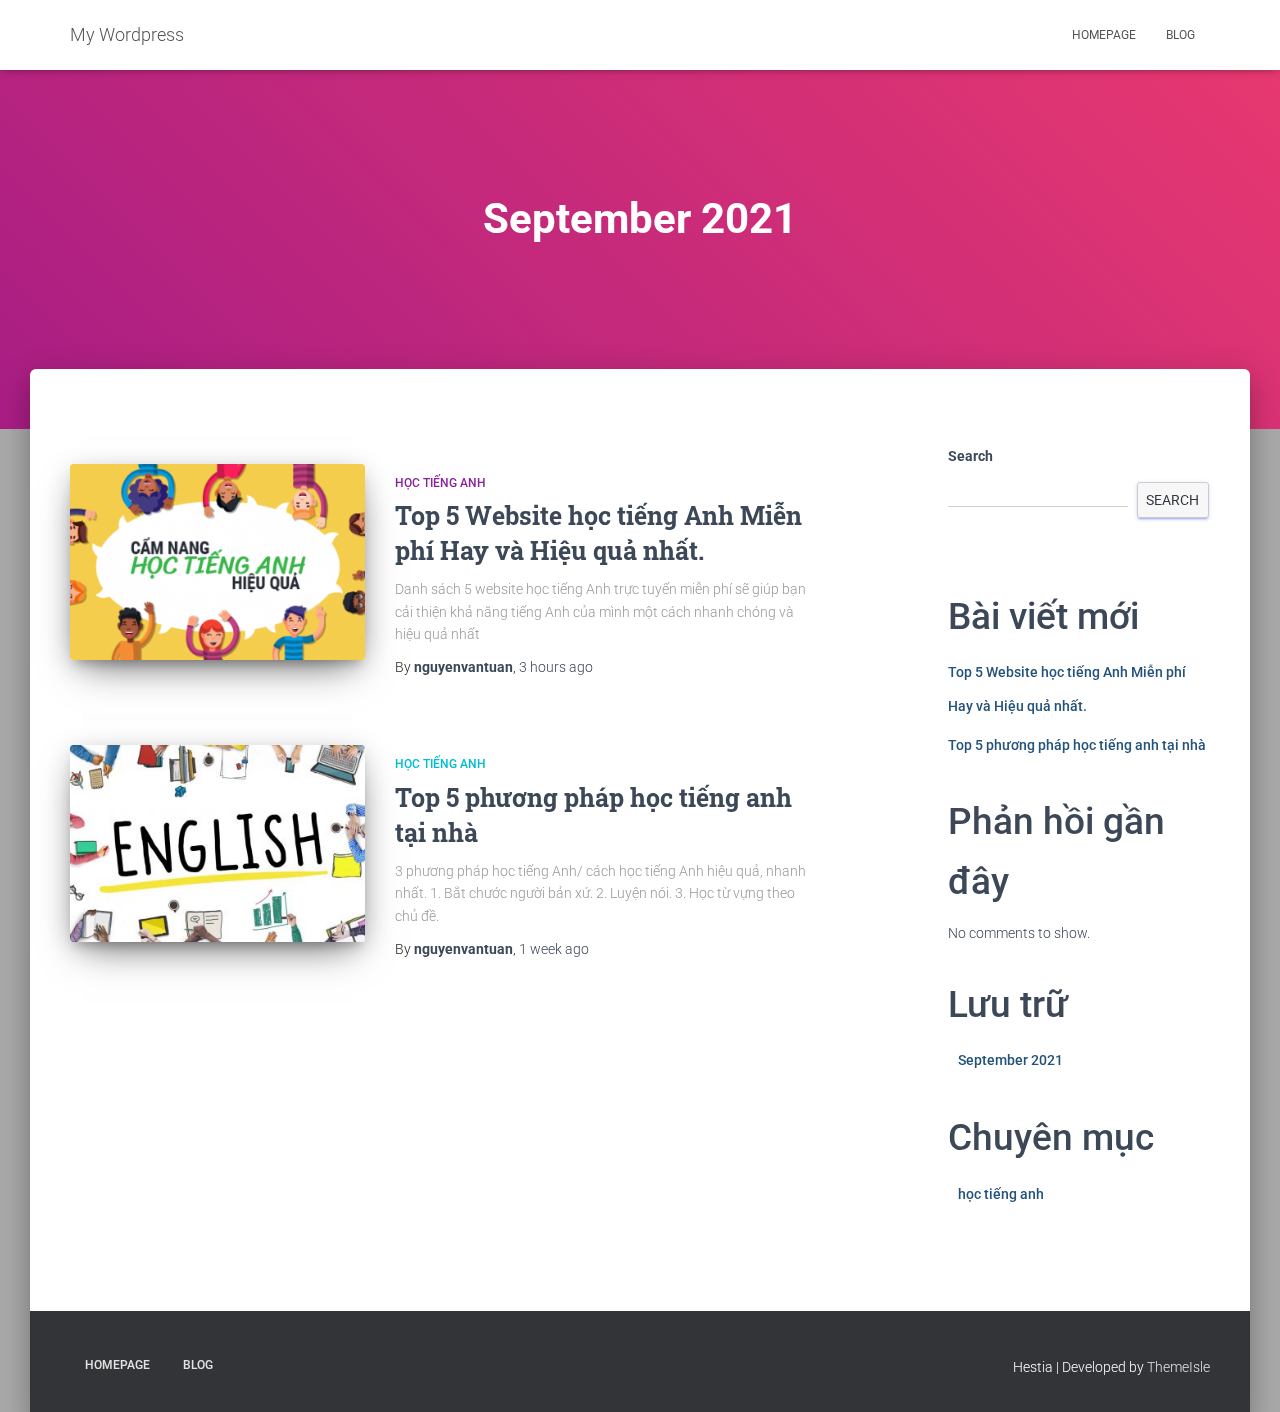
<file: 2021/09/index.html>
<!DOCTYPE html>
<html lang="en-US">

<head>
	<meta charset="UTF-8">
	<meta name="viewport" content="width=device-width, initial-scale=1">
	<link rel="profile" href="http://gmpg.org/xfn/11">
		<title>September 2021 &#8211; My WordPress</title>
<meta name="robots" content="max-image-preview:large">
<link rel="dns-prefetch" href="//fonts.googleapis.com">
<link rel="dns-prefetch" href="//s.w.org">
<link rel="alternate" type="application/rss+xml" title="My Wordpress &raquo; Feed" href="https://tuanpeo.github.io/mywordpresss/feed/">
<link rel="alternate" type="application/rss+xml" title="My Wordpress &raquo; Comments Feed" href="https://tuanpeo.github.io/mywordpresss/comments/feed/">
		<script type="text/javascript">
			window._wpemojiSettings = {"baseUrl":"https:\/\/s.w.org\/images\/core\/emoji\/13.1.0\/72x72\/","ext":".png","svgUrl":"https:\/\/s.w.org\/images\/core\/emoji\/13.1.0\/svg\/","svgExt":".svg","source":{"concatemoji":"https:\/\/tuanpeo.github.io\/mywordpresss\/wp-includes\/js\/wp-emoji-release.min.js?ver=5.8.1"}};
			!function(e,a,t){var n,r,o,i=a.createElement("canvas"),p=i.getContext&&i.getContext("2d");function s(e,t){var a=String.fromCharCode;p.clearRect(0,0,i.width,i.height),p.fillText(a.apply(this,e),0,0);e=i.toDataURL();return p.clearRect(0,0,i.width,i.height),p.fillText(a.apply(this,t),0,0),e===i.toDataURL()}function c(e){var t=a.createElement("script");t.src=e,t.defer=t.type="text/javascript",a.getElementsByTagName("head")[0].appendChild(t)}for(o=Array("flag","emoji"),t.supports={everything:!0,everythingExceptFlag:!0},r=0;r<o.length;r++)t.supports[o[r]]=function(e){if(!p||!p.fillText)return!1;switch(p.textBaseline="top",p.font="600 32px Arial",e){case"flag":return s([127987,65039,8205,9895,65039],[127987,65039,8203,9895,65039])?!1:!s([55356,56826,55356,56819],[55356,56826,8203,55356,56819])&&!s([55356,57332,56128,56423,56128,56418,56128,56421,56128,56430,56128,56423,56128,56447],[55356,57332,8203,56128,56423,8203,56128,56418,8203,56128,56421,8203,56128,56430,8203,56128,56423,8203,56128,56447]);case"emoji":return!s([10084,65039,8205,55357,56613],[10084,65039,8203,55357,56613])}return!1}(o[r]),t.supports.everything=t.supports.everything&&t.supports[o[r]],"flag"!==o[r]&&(t.supports.everythingExceptFlag=t.supports.everythingExceptFlag&&t.supports[o[r]]);t.supports.everythingExceptFlag=t.supports.everythingExceptFlag&&!t.supports.flag,t.DOMReady=!1,t.readyCallback=function(){t.DOMReady=!0},t.supports.everything||(n=function(){t.readyCallback()},a.addEventListener?(a.addEventListener("DOMContentLoaded",n,!1),e.addEventListener("load",n,!1)):(e.attachEvent("onload",n),a.attachEvent("onreadystatechange",function(){"complete"===a.readyState&&t.readyCallback()})),(n=t.source||{}).concatemoji?c(n.concatemoji):n.wpemoji&&n.twemoji&&(c(n.twemoji),c(n.wpemoji)))}(window,document,window._wpemojiSettings);
		</script>
		<style type="text/css">img.wp-smiley,
img.emoji {
	display: inline !important;
	border: none !important;
	box-shadow: none !important;
	height: 1em !important;
	width: 1em !important;
	margin: 0 .07em !important;
	vertical-align: -0.1em !important;
	background: none !important;
	padding: 0 !important;
}</style>
	<link rel="stylesheet" id="wp-block-library-css" href="https://tuanpeo.github.io/mywordpresss/wp-includes/css/dist/block-library/style.min.css?ver=5.8.1" type="text/css" media="all">
<link rel="stylesheet" id="bootstrap-css" href="https://tuanpeo.github.io/mywordpresss/wp-content/themes/hestia/assets/bootstrap/css/bootstrap.min.css?ver=1.0.2" type="text/css" media="all">
<link rel="stylesheet" id="hestia-font-sizes-css" href="https://tuanpeo.github.io/mywordpresss/wp-content/themes/hestia/assets/css/font-sizes.min.css?ver=3.0.17" type="text/css" media="all">
<link rel="stylesheet" id="hestia_style-css" href="https://tuanpeo.github.io/mywordpresss/wp-content/themes/hestia/style.min.css?ver=3.0.17" type="text/css" media="all">
<style id="hestia_style-inline-css" type="text/css">.hestia-top-bar, .hestia-top-bar .widget.widget_shopping_cart .cart_list {
			background-color: #363537
		}
		.hestia-top-bar .widget .label-floating input[type=search]:-webkit-autofill {
			-webkit-box-shadow: inset 0 0 0px 9999px #363537
		}.hestia-top-bar, .hestia-top-bar .widget .label-floating input[type=search], .hestia-top-bar .widget.widget_search form.form-group:before, .hestia-top-bar .widget.widget_product_search form.form-group:before, .hestia-top-bar .widget.widget_shopping_cart:before {
			color: #ffffff
		} 
		.hestia-top-bar .widget .label-floating input[type=search]{
			-webkit-text-fill-color:#ffffff !important 
		}
		.hestia-top-bar div.widget.widget_shopping_cart:before, .hestia-top-bar .widget.widget_product_search form.form-group:before, .hestia-top-bar .widget.widget_search form.form-group:before{
			background-color: #ffffff
		}.hestia-top-bar a, .hestia-top-bar .top-bar-nav li a {
			color: #ffffff
		}
		.hestia-top-bar ul li a[href*="mailto:"]:before, .hestia-top-bar ul li a[href*="tel:"]:before{
			background-color: #ffffff
		}
		.hestia-top-bar a:hover, .hestia-top-bar .top-bar-nav li a:hover {
			color: #eeeeee
		}
		.hestia-top-bar ul li:hover a[href*="mailto:"]:before, .hestia-top-bar ul li:hover a[href*="tel:"]:before{
			background-color: #eeeeee
		}
		

		a,
		.navbar .dropdown-menu li:hover > a,
		.navbar .dropdown-menu li:focus > a,
		.navbar .dropdown-menu li:active > a,
		.navbar .navbar-nav > li .dropdown-menu li:hover > a,
		body:not(.home) .navbar-default .navbar-nav > .active:not(.btn) > a,
		body:not(.home) .navbar-default .navbar-nav > .active:not(.btn) > a:hover,
		body:not(.home) .navbar-default .navbar-nav > .active:not(.btn) > a:focus,
		a:hover,
		.card-blog a.moretag:hover,
		.card-blog a.more-link:hover,
		.widget a:hover,
		.has-text-color.has-accent-color,
		p.has-text-color a {
		    color:#1d3be2;
		}
		
		.svg-text-color{
			fill:#1d3be2;
		}
		
		.pagination span.current, .pagination span.current:focus, .pagination span.current:hover {
			border-color:#1d3be2
		}
		
		button,
		button:hover,
		.woocommerce .track_order button[type="submit"],
		.woocommerce .track_order button[type="submit"]:hover,
		div.wpforms-container .wpforms-form button[type=submit].wpforms-submit,
		div.wpforms-container .wpforms-form button[type=submit].wpforms-submit:hover,
		input[type="button"],
		input[type="button"]:hover,
		input[type="submit"],
		input[type="submit"]:hover,
		input#searchsubmit,
		.pagination span.current,
		.pagination span.current:focus,
		.pagination span.current:hover,
		.btn.btn-primary,
		.btn.btn-primary:link,
		.btn.btn-primary:hover,
		.btn.btn-primary:focus,
		.btn.btn-primary:active,
		.btn.btn-primary.active,
		.btn.btn-primary.active:focus,
		.btn.btn-primary.active:hover,
		.btn.btn-primary:active:hover,
		.btn.btn-primary:active:focus,
		.btn.btn-primary:active:hover,
		.hestia-sidebar-open.btn.btn-rose,
		.hestia-sidebar-close.btn.btn-rose,
		.hestia-sidebar-open.btn.btn-rose:hover,
		.hestia-sidebar-close.btn.btn-rose:hover,
		.hestia-sidebar-open.btn.btn-rose:focus,
		.hestia-sidebar-close.btn.btn-rose:focus,
		.label.label-primary,
		.hestia-work .portfolio-item:nth-child(6n+1) .label,
		.nav-cart .nav-cart-content .widget .buttons .button,
		.has-accent-background-color[class*="has-background"] {
		    background-color: #1d3be2;
		}
		
		@media (max-width: 768px) {
	
			.navbar-default .navbar-nav>li>a:hover,
			.navbar-default .navbar-nav>li>a:focus,
			.navbar .navbar-nav .dropdown .dropdown-menu li a:hover,
			.navbar .navbar-nav .dropdown .dropdown-menu li a:focus,
			.navbar button.navbar-toggle:hover,
			.navbar .navbar-nav li:hover > a i {
			    color: #1d3be2;
			}
		}
		
		body:not(.woocommerce-page) button:not([class^="fl-"]):not(.hestia-scroll-to-top):not(.navbar-toggle):not(.close),
		body:not(.woocommerce-page) .button:not([class^="fl-"]):not(hestia-scroll-to-top):not(.navbar-toggle):not(.add_to_cart_button):not(.product_type_grouped):not(.product_type_external),
		div.wpforms-container .wpforms-form button[type=submit].wpforms-submit,
		input[type="submit"],
		input[type="button"],
		.btn.btn-primary,
		.widget_product_search button[type="submit"],
		.hestia-sidebar-open.btn.btn-rose,
		.hestia-sidebar-close.btn.btn-rose,
		.everest-forms button[type=submit].everest-forms-submit-button {
		    -webkit-box-shadow: 0 2px 2px 0 rgba(29,59,226,0.14),0 3px 1px -2px rgba(29,59,226,0.2),0 1px 5px 0 rgba(29,59,226,0.12);
		    box-shadow: 0 2px 2px 0 rgba(29,59,226,0.14),0 3px 1px -2px rgba(29,59,226,0.2),0 1px 5px 0 rgba(29,59,226,0.12);
		}
		
		.card .header-primary, .card .content-primary,
		.everest-forms button[type=submit].everest-forms-submit-button {
		    background: #1d3be2;
		}
		
		body:not(.woocommerce-page) .button:not([class^="fl-"]):not(.hestia-scroll-to-top):not(.navbar-toggle):not(.add_to_cart_button):hover,
		body:not(.woocommerce-page) button:not([class^="fl-"]):not(.hestia-scroll-to-top):not(.navbar-toggle):not(.close):hover,
		div.wpforms-container .wpforms-form button[type=submit].wpforms-submit:hover,
		input[type="submit"]:hover,
		input[type="button"]:hover,
		input#searchsubmit:hover,
		.widget_product_search button[type="submit"]:hover,
		.pagination span.current,
		.btn.btn-primary:hover,
		.btn.btn-primary:focus,
		.btn.btn-primary:active,
		.btn.btn-primary.active,
		.btn.btn-primary:active:focus,
		.btn.btn-primary:active:hover,
		.hestia-sidebar-open.btn.btn-rose:hover,
		.hestia-sidebar-close.btn.btn-rose:hover,
		.pagination span.current:hover,
		.everest-forms button[type=submit].everest-forms-submit-button:hover,
 		.everest-forms button[type=submit].everest-forms-submit-button:focus,
 		.everest-forms button[type=submit].everest-forms-submit-button:active {
			-webkit-box-shadow: 0 14px 26px -12px rgba(29,59,226,0.42),0 4px 23px 0 rgba(0,0,0,0.12),0 8px 10px -5px rgba(29,59,226,0.2);
		    box-shadow: 0 14px 26px -12px rgba(29,59,226,0.42),0 4px 23px 0 rgba(0,0,0,0.12),0 8px 10px -5px rgba(29,59,226,0.2);
			color: #fff;
		}
		
		.form-group.is-focused .form-control {
			background-image: -webkit-gradient(linear,left top, left bottom,from(#1d3be2),to(#1d3be2)),-webkit-gradient(linear,left top, left bottom,from(#d2d2d2),to(#d2d2d2));
			background-image: -webkit-linear-gradient(linear,left top, left bottom,from(#1d3be2),to(#1d3be2)),-webkit-linear-gradient(linear,left top, left bottom,from(#d2d2d2),to(#d2d2d2));
			background-image: linear-gradient(linear,left top, left bottom,from(#1d3be2),to(#1d3be2)),linear-gradient(linear,left top, left bottom,from(#d2d2d2),to(#d2d2d2));
		}
		
		.navbar:not(.navbar-transparent) li:not(.btn):hover > a,
		.navbar li.on-section:not(.btn) > a,
		.navbar.full-screen-menu.navbar-transparent li:not(.btn):hover > a,
		.navbar.full-screen-menu .navbar-toggle:hover,
		.navbar:not(.navbar-transparent) .nav-cart:hover,
		.navbar:not(.navbar-transparent) .hestia-toggle-search:hover {
				color:#1d3be2
		}
		
			.header-filter-gradient {
				background: linear-gradient(45deg, rgba(168,29,132,1) 0%, rgb(234,57,111) 100%);
			}
			.has-text-color.has-header-gradient-color { color: #a81d84; }
			.has-header-gradient-background-color[class*="has-background"] { background-color: #a81d84; }
			
		.has-text-color.has-background-color-color { color: #a8a8a8; }
		.has-background-color-background-color[class*="has-background"] { background-color: #a8a8a8; }
		
.btn.btn-primary:not(.colored-button):not(.btn-left):not(.btn-right):not(.btn-just-icon):not(.menu-item), input[type="submit"]:not(.search-submit), body:not(.woocommerce-account) .woocommerce .button.woocommerce-Button, .woocommerce .product button.button, .woocommerce .product button.button.alt, .woocommerce .product #respond input#submit, .woocommerce-cart .blog-post .woocommerce .cart-collaterals .cart_totals .checkout-button, .woocommerce-checkout #payment #place_order, .woocommerce-account.woocommerce-page button.button, .woocommerce .track_order button[type="submit"], .nav-cart .nav-cart-content .widget .buttons .button, .woocommerce a.button.wc-backward, body.woocommerce .wccm-catalog-item a.button, body.woocommerce a.wccm-button.button, form.woocommerce-form-coupon button.button, div.wpforms-container .wpforms-form button[type=submit].wpforms-submit, div.woocommerce a.button.alt, div.woocommerce table.my_account_orders .button, .btn.colored-button, .btn.btn-left, .btn.btn-right, .btn:not(.colored-button):not(.btn-left):not(.btn-right):not(.btn-just-icon):not(.menu-item):not(.hestia-sidebar-open):not(.hestia-sidebar-close){ padding-top:15px;  padding-bottom:15px;  padding-left:33px;  padding-right:33px; }
.btn.btn-primary:not(.colored-button):not(.btn-left):not(.btn-right):not(.btn-just-icon):not(.menu-item), input[type="submit"]:not(.search-submit), body:not(.woocommerce-account) .woocommerce .button.woocommerce-Button, .woocommerce .product button.button, .woocommerce .product button.button.alt, .woocommerce .product #respond input#submit, .woocommerce-cart .blog-post .woocommerce .cart-collaterals .cart_totals .checkout-button, .woocommerce-checkout #payment #place_order, .woocommerce-account.woocommerce-page button.button, .woocommerce .track_order button[type="submit"], .nav-cart .nav-cart-content .widget .buttons .button, .woocommerce a.button.wc-backward, body.woocommerce .wccm-catalog-item a.button, body.woocommerce a.wccm-button.button, form.woocommerce-form-coupon button.button, div.wpforms-container .wpforms-form button[type=submit].wpforms-submit, div.woocommerce a.button.alt, div.woocommerce table.my_account_orders .button, input[type="submit"].search-submit, .hestia-view-cart-wrapper .added_to_cart.wc-forward, .woocommerce-product-search button, .woocommerce-cart .actions .button, #secondary div[id^=woocommerce_price_filter] .button, .woocommerce div[id^=woocommerce_widget_cart].widget .buttons .button, .searchform input[type=submit], .searchform button, .search-form:not(.media-toolbar-primary) input[type=submit], .search-form:not(.media-toolbar-primary) button, .woocommerce-product-search input[type=submit], .btn.colored-button, .btn.btn-left, .btn.btn-right, .btn:not(.colored-button):not(.btn-left):not(.btn-right):not(.btn-just-icon):not(.menu-item):not(.hestia-sidebar-open):not(.hestia-sidebar-close){border-radius:3px;}
@media (min-width: 769px){
			.page-header.header-small .hestia-title,
			.page-header.header-small .title,
			h1.hestia-title.title-in-content,
			.main article.section .has-title-font-size {
				font-size: 42px;
			}}</style>
<link rel="stylesheet" id="hestia_fonts-css" href="https://fonts.googleapis.com/css?family=Roboto%3A300%2C400%2C500%2C700%7CRoboto+Slab%3A400%2C700&#038;subset=latin%2Clatin-ext&#038;ver=3.0.17" type="text/css" media="all">
<script type="text/javascript" src="https://tuanpeo.github.io/mywordpresss/wp-includes/js/jquery/jquery.min.js?ver=3.6.0" id="jquery-core-js"></script>
<script type="text/javascript" src="https://tuanpeo.github.io/mywordpresss/wp-includes/js/jquery/jquery-migrate.min.js?ver=3.3.2" id="jquery-migrate-js"></script>
<link rel="https://api.w.org/" href="https://tuanpeo.github.io/mywordpresss/wp-json/">
<link rel="EditURI" type="application/rsd+xml" title="RSD" href="https://tuanpeo.github.io/mywordpresss/xmlrpc.php?rsd">
<link rel="wlwmanifest" type="application/wlwmanifest+xml" href="https://tuanpeo.github.io/mywordpresss/wp-includes/wlwmanifest.xml"> 
<meta name="generator" content="WordPress 5.8.1">
<style type="text/css" id="custom-background-css">body.custom-background { background-color: #a8a8a8; }</style>
	</head>

<body class="archive date custom-background header-layout-default">
		<div class="wrapper  default ">
		<header class="header ">
			<div style="display: none"></div>		<nav class="navbar navbar-default navbar-fixed-top  hestia_left navbar-not-transparent">
						<div class="container">
						<div class="navbar-header">
			<div class="title-logo-wrapper">
				<a class="navbar-brand" href="https://tuanpeo.github.io/mywordpresss/" title="My Wordpress">
					<p>My Wordpress</p></a>
			</div>
								<div class="navbar-toggle-wrapper">
						<button type="button" class="navbar-toggle" data-toggle="collapse" data-target="#main-navigation">
				<span class="icon-bar"></span>
				<span class="icon-bar"></span>
				<span class="icon-bar"></span>
				<span class="sr-only">Toggle Navigation</span>
			</button>
					</div>
				</div>
		<div id="main-navigation" class="collapse navbar-collapse"><ul id="menu-primary-menu" class="nav navbar-nav">
<li id="menu-item-51" class="menu-item menu-item-type-post_type menu-item-object-page menu-item-home menu-item-51"><a title="Homepage" href="https://tuanpeo.github.io/mywordpresss/">Homepage</a></li>
<li id="menu-item-52" class="menu-item menu-item-type-post_type menu-item-object-page current_page_parent menu-item-52"><a title="blog" href="https://tuanpeo.github.io/mywordpresss/blog/">blog</a></li>
</ul></div>			</div>
					</nav>
				</header>
<div id="primary" class="boxed-layout-header page-header header-small" data-parallax="active">
<div class="container"><div class="row"><div class="col-md-10 col-md-offset-1 text-center"><h1 class="hestia-title">September 2021</h1></div></div></div>
<div class="header-filter header-filter-gradient"></div>
</div>
<div class="main  main-raised ">
	<div class="hestia-blogs" data-layout="sidebar-right">
		<div class="container">
			<div class="row">
								<div class="col-md-8 archive-post-wrap">
					<article id="post-115" class="card card-blog card-plain post-115 post type-post status-publish format-standard has-post-thumbnail hentry category-hoc-tieng-anh"><div class="row ">
<div class="col-ms-5 col-sm-5"><div class="card-image"><a href="https://tuanpeo.github.io/mywordpresss/top-5-website-hoc-tieng-anh-mien-phi-hay-va-hieu-qua-nhat/" title="Top 5 Website học tiếng Anh Miễn phí Hay và Hiệu quả nhất."><img width="360" height="240" src="https://tuanpeo.github.io/mywordpresss/wp-content/uploads/2021/09/hoc_tieng_anh-360x240.png" class="attachment-hestia-blog size-hestia-blog wp-post-image" alt="" loading="lazy"></a></div></div>
<div class="col-ms-7 col-sm-7">
<h6 class="category text-info">
<a href="https://tuanpeo.github.io/mywordpresss/category/hoc-tieng-anh/" title="View all posts in học tiếng anh" rel="tag">học tiếng anh</a> </h6>
<h2 class="card-title entry-title"><a href="https://tuanpeo.github.io/mywordpresss/top-5-website-hoc-tieng-anh-mien-phi-hay-va-hieu-qua-nhat/" title="Top 5 Website học tiếng Anh Miễn phí Hay và Hiệu quả nhất." rel="bookmark">Top 5 Website học tiếng Anh Miễn phí Hay và Hiệu quả nhất.</a></h2>
<div class="card-description entry-summary ">
<p>Danh sách 5 website học tiếng Anh trực tuyến miễn phí sẽ giúp bạn cải thiện khả năng tiếng Anh của mình một cách nhanh chóng và hiệu quả nhất</p>
</div>
<div class="posted-by vcard author">By <a href="https://tuanpeo.github.io/mywordpresss/author/nguyenvantuan/" title="nguyenvantuan" class="url"><b class="author-name fn">nguyenvantuan</b></a>, <a href="https://tuanpeo.github.io/mywordpresss/top-5-website-hoc-tieng-anh-mien-phi-hay-va-hieu-qua-nhat/"><time class="entry-date published" datetime="2021-09-16T17:43:23+07:00" content="2021-09-16">3 hours</time><time class="updated hestia-hidden" datetime="2021-09-16T17:58:01+07:00">3 hours</time> ago </a>
</div>
</div>
</div></article><article id="post-74" class="card card-blog card-plain post-74 post type-post status-publish format-standard has-post-thumbnail hentry category-hoc-tieng-anh"><div class="row ">
<div class="col-ms-5 col-sm-5"><div class="card-image"><a href="https://tuanpeo.github.io/mywordpresss/top-5-phuong-phap-hoc-tieng-anh-tai-nha/" title="Top 5 phương pháp học tiếng anh tại nhà"><img width="360" height="240" src="https://tuanpeo.github.io/mywordpresss/wp-content/uploads/2021/09/1-5-1024x756-1-360x240.jpg" class="attachment-hestia-blog size-hestia-blog wp-post-image" alt="" loading="lazy"></a></div></div>
<div class="col-ms-7 col-sm-7">
<h6 class="category text-info">
<a href="https://tuanpeo.github.io/mywordpresss/category/hoc-tieng-anh/" title="View all posts in học tiếng anh" rel="tag">học tiếng anh</a> </h6>
<h2 class="card-title entry-title"><a href="https://tuanpeo.github.io/mywordpresss/top-5-phuong-phap-hoc-tieng-anh-tai-nha/" title="Top 5 phương pháp học tiếng anh tại nhà" rel="bookmark">Top 5 phương pháp học tiếng anh tại nhà</a></h2>
<div class="card-description entry-summary ">
<p>3 phương pháp học tiếng Anh/ cách học tiếng Anh hiệu quả, nhanh nhất. 1. Bắt chước người bản xứ. 2. Luyện nói. 3. Học từ vựng theo chủ đề.</p>
</div>
<div class="posted-by vcard author">By <a href="https://tuanpeo.github.io/mywordpresss/author/nguyenvantuan/" title="nguyenvantuan" class="url"><b class="author-name fn">nguyenvantuan</b></a>, <a href="https://tuanpeo.github.io/mywordpresss/top-5-phuong-phap-hoc-tieng-anh-tai-nha/"><time class="entry-date published" datetime="2021-09-06T07:05:44+07:00" content="2021-09-06">1 week</time><time class="updated hestia-hidden" datetime="2021-09-16T17:35:59+07:00">3 hours</time> ago </a>
</div>
</div>
</div></article>				</div>
					<div class="col-md-3 blog-sidebar-wrapper col-md-offset-1">
		<aside id="secondary" class="blog-sidebar" role="complementary">
						<div id="block-2" class="widget widget_block widget_search"><form role="search" method="get" action="https://tuanpeo.github.io/mywordpresss/" class="wp-block-search__button-outside wp-block-search__text-button wp-block-search">
<label for="wp-block-search__input-1" class="wp-block-search__label">Search</label><div class="wp-block-search__inside-wrapper">
<input type="search" id="wp-block-search__input-1" class="wp-block-search__input" name="s" value="" placeholder="" required><button type="submit" class="wp-block-search__button ">Search</button>
</div>
</form></div>
<div id="block-3" class="widget widget_block"><div class="wp-block-group"><div class="wp-block-group__inner-container">
<h2>Bài viết mới</h2>
<ul class="wp-block-latest-posts__list wp-block-latest-posts">
<li><a href="https://tuanpeo.github.io/mywordpresss/top-5-website-hoc-tieng-anh-mien-phi-hay-va-hieu-qua-nhat/">Top 5 Website học tiếng Anh Miễn phí Hay và Hiệu quả nhất.</a></li>
<li><a href="https://tuanpeo.github.io/mywordpresss/top-5-phuong-phap-hoc-tieng-anh-tai-nha/">Top 5 phương pháp học tiếng anh tại nhà</a></li>
</ul>
</div></div></div>
<div id="block-4" class="widget widget_block"><div class="wp-block-group"><div class="wp-block-group__inner-container">
<h2>Phản hồi gần đây</h2>
<div class="no-comments wp-block-latest-comments">No comments to show.</div>
</div></div></div>
<div id="block-5" class="widget widget_block"><div class="wp-block-group"><div class="wp-block-group__inner-container">
<h2>Lưu trữ</h2>
<ul class=" wp-block-archives-list wp-block-archives">	<li><a href="https://tuanpeo.github.io/mywordpresss/2021/09/" aria-current="page">September 2021</a></li>
</ul>
</div></div></div>
<div id="block-6" class="widget widget_block"><div class="wp-block-group"><div class="wp-block-group__inner-container">
<h2>Chuyên mục</h2>
<ul class="wp-block-categories-list wp-block-categories">	<li class="cat-item cat-item-7">
<a href="https://tuanpeo.github.io/mywordpresss/category/hoc-tieng-anh/" title="học tiếng anh
">học tiếng anh</a>
</li>
</ul>
</div></div></div>					</aside><!-- .sidebar .widget-area -->
	</div>
				</div>
		</div>
	</div>
						<footer class="footer footer-black footer-big">
						<div class="container">
																<div class="hestia-bottom-footer-content">
<ul id="menu-primary-menu-1" class="footer-menu pull-left">
<li class="menu-item menu-item-type-post_type menu-item-object-page menu-item-home menu-item-51"><a href="https://tuanpeo.github.io/mywordpresss/">Homepage</a></li>
<li class="menu-item menu-item-type-post_type menu-item-object-page current_page_parent menu-item-52"><a href="https://tuanpeo.github.io/mywordpresss/blog/">blog</a></li>
</ul>					<div class="copyright pull-right">
				Hestia | Developed by <a href="https://themeisle.com/" rel="nofollow">ThemeIsle</a>			</div>
			</div>			</div>
					</footer>
				</div>
	</div>
<script type="text/javascript" src="https://tuanpeo.github.io/mywordpresss/wp-content/themes/hestia/assets/bootstrap/js/bootstrap.min.js?ver=1.0.2" id="jquery-bootstrap-js"></script>
<script type="text/javascript" src="https://tuanpeo.github.io/mywordpresss/wp-includes/js/jquery/ui/core.min.js?ver=1.12.1" id="jquery-ui-core-js"></script>
<script type="text/javascript" id="hestia_scripts-js-extra">
/* <![CDATA[ */
var requestpost = {"ajaxurl":"https:\/\/tuanpeo.github.io\/mywordpresss\/wp-admin\/admin-ajax.php","disable_autoslide":"","masonry":""};
/* ]]> */
</script>
<script type="text/javascript" src="https://tuanpeo.github.io/mywordpresss/wp-content/themes/hestia/assets/js/script.min.js?ver=3.0.17" id="hestia_scripts-js"></script>
<script type="text/javascript" src="https://tuanpeo.github.io/mywordpresss/wp-includes/js/wp-embed.min.js?ver=5.8.1" id="wp-embed-js"></script>
</body>
</html>
</file>
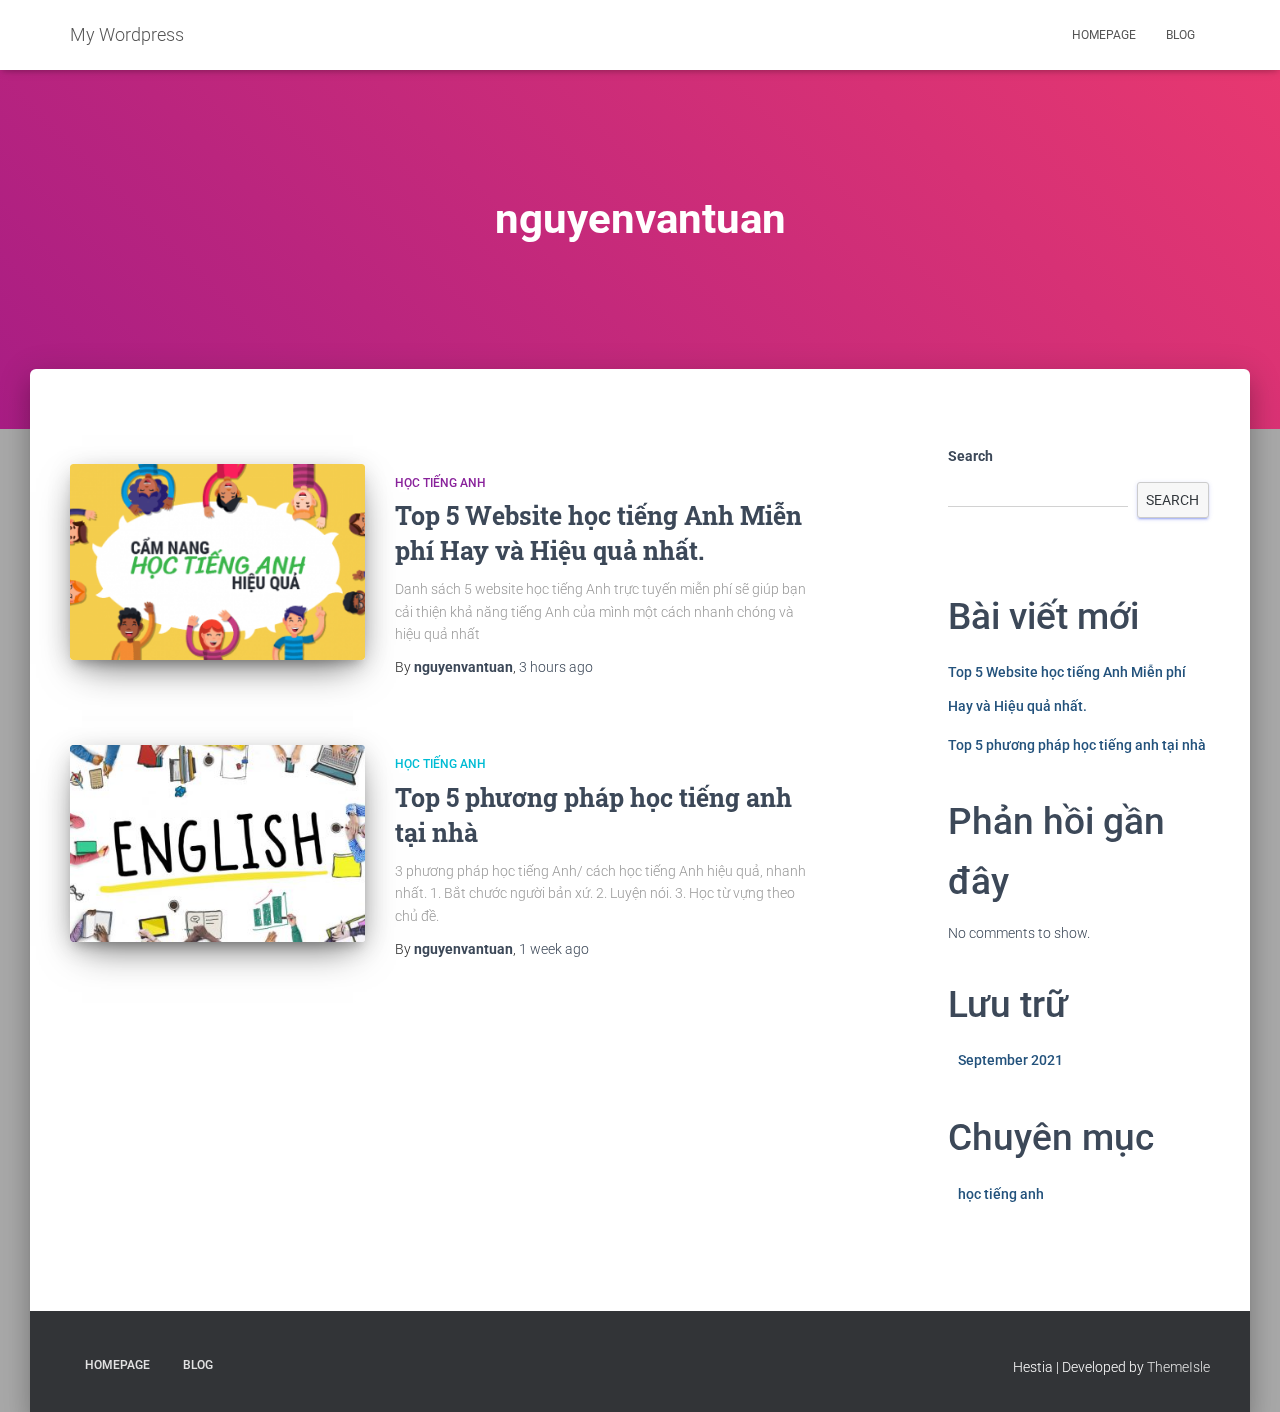
<file: author/nguyenvantuan/index.html>
<!DOCTYPE html>
<html lang="en-US">

<head>
	<meta charset="UTF-8">
	<meta name="viewport" content="width=device-width, initial-scale=1">
	<link rel="profile" href="http://gmpg.org/xfn/11">
		<title>nguyenvantuan &#8211; My WordPress</title>
<meta name="robots" content="max-image-preview:large">
<link rel="dns-prefetch" href="//fonts.googleapis.com">
<link rel="dns-prefetch" href="//s.w.org">
<link rel="alternate" type="application/rss+xml" title="My Wordpress &raquo; Feed" href="https://tuanpeo.github.io/mywordpresss/feed/">
<link rel="alternate" type="application/rss+xml" title="My Wordpress &raquo; Comments Feed" href="https://tuanpeo.github.io/mywordpresss/comments/feed/">
<link rel="alternate" type="application/rss+xml" title="My Wordpress &raquo; Posts by nguyenvantuan Feed" href="https://tuanpeo.github.io/mywordpresss/author/nguyenvantuan/feed/">
		<script type="text/javascript">
			window._wpemojiSettings = {"baseUrl":"https:\/\/s.w.org\/images\/core\/emoji\/13.1.0\/72x72\/","ext":".png","svgUrl":"https:\/\/s.w.org\/images\/core\/emoji\/13.1.0\/svg\/","svgExt":".svg","source":{"concatemoji":"https:\/\/tuanpeo.github.io\/mywordpresss\/wp-includes\/js\/wp-emoji-release.min.js?ver=5.8.1"}};
			!function(e,a,t){var n,r,o,i=a.createElement("canvas"),p=i.getContext&&i.getContext("2d");function s(e,t){var a=String.fromCharCode;p.clearRect(0,0,i.width,i.height),p.fillText(a.apply(this,e),0,0);e=i.toDataURL();return p.clearRect(0,0,i.width,i.height),p.fillText(a.apply(this,t),0,0),e===i.toDataURL()}function c(e){var t=a.createElement("script");t.src=e,t.defer=t.type="text/javascript",a.getElementsByTagName("head")[0].appendChild(t)}for(o=Array("flag","emoji"),t.supports={everything:!0,everythingExceptFlag:!0},r=0;r<o.length;r++)t.supports[o[r]]=function(e){if(!p||!p.fillText)return!1;switch(p.textBaseline="top",p.font="600 32px Arial",e){case"flag":return s([127987,65039,8205,9895,65039],[127987,65039,8203,9895,65039])?!1:!s([55356,56826,55356,56819],[55356,56826,8203,55356,56819])&&!s([55356,57332,56128,56423,56128,56418,56128,56421,56128,56430,56128,56423,56128,56447],[55356,57332,8203,56128,56423,8203,56128,56418,8203,56128,56421,8203,56128,56430,8203,56128,56423,8203,56128,56447]);case"emoji":return!s([10084,65039,8205,55357,56613],[10084,65039,8203,55357,56613])}return!1}(o[r]),t.supports.everything=t.supports.everything&&t.supports[o[r]],"flag"!==o[r]&&(t.supports.everythingExceptFlag=t.supports.everythingExceptFlag&&t.supports[o[r]]);t.supports.everythingExceptFlag=t.supports.everythingExceptFlag&&!t.supports.flag,t.DOMReady=!1,t.readyCallback=function(){t.DOMReady=!0},t.supports.everything||(n=function(){t.readyCallback()},a.addEventListener?(a.addEventListener("DOMContentLoaded",n,!1),e.addEventListener("load",n,!1)):(e.attachEvent("onload",n),a.attachEvent("onreadystatechange",function(){"complete"===a.readyState&&t.readyCallback()})),(n=t.source||{}).concatemoji?c(n.concatemoji):n.wpemoji&&n.twemoji&&(c(n.twemoji),c(n.wpemoji)))}(window,document,window._wpemojiSettings);
		</script>
		<style type="text/css">img.wp-smiley,
img.emoji {
	display: inline !important;
	border: none !important;
	box-shadow: none !important;
	height: 1em !important;
	width: 1em !important;
	margin: 0 .07em !important;
	vertical-align: -0.1em !important;
	background: none !important;
	padding: 0 !important;
}</style>
	<link rel="stylesheet" id="wp-block-library-css" href="https://tuanpeo.github.io/mywordpresss/wp-includes/css/dist/block-library/style.min.css?ver=5.8.1" type="text/css" media="all">
<link rel="stylesheet" id="bootstrap-css" href="https://tuanpeo.github.io/mywordpresss/wp-content/themes/hestia/assets/bootstrap/css/bootstrap.min.css?ver=1.0.2" type="text/css" media="all">
<link rel="stylesheet" id="hestia-font-sizes-css" href="https://tuanpeo.github.io/mywordpresss/wp-content/themes/hestia/assets/css/font-sizes.min.css?ver=3.0.17" type="text/css" media="all">
<link rel="stylesheet" id="hestia_style-css" href="https://tuanpeo.github.io/mywordpresss/wp-content/themes/hestia/style.min.css?ver=3.0.17" type="text/css" media="all">
<style id="hestia_style-inline-css" type="text/css">.hestia-top-bar, .hestia-top-bar .widget.widget_shopping_cart .cart_list {
			background-color: #363537
		}
		.hestia-top-bar .widget .label-floating input[type=search]:-webkit-autofill {
			-webkit-box-shadow: inset 0 0 0px 9999px #363537
		}.hestia-top-bar, .hestia-top-bar .widget .label-floating input[type=search], .hestia-top-bar .widget.widget_search form.form-group:before, .hestia-top-bar .widget.widget_product_search form.form-group:before, .hestia-top-bar .widget.widget_shopping_cart:before {
			color: #ffffff
		} 
		.hestia-top-bar .widget .label-floating input[type=search]{
			-webkit-text-fill-color:#ffffff !important 
		}
		.hestia-top-bar div.widget.widget_shopping_cart:before, .hestia-top-bar .widget.widget_product_search form.form-group:before, .hestia-top-bar .widget.widget_search form.form-group:before{
			background-color: #ffffff
		}.hestia-top-bar a, .hestia-top-bar .top-bar-nav li a {
			color: #ffffff
		}
		.hestia-top-bar ul li a[href*="mailto:"]:before, .hestia-top-bar ul li a[href*="tel:"]:before{
			background-color: #ffffff
		}
		.hestia-top-bar a:hover, .hestia-top-bar .top-bar-nav li a:hover {
			color: #eeeeee
		}
		.hestia-top-bar ul li:hover a[href*="mailto:"]:before, .hestia-top-bar ul li:hover a[href*="tel:"]:before{
			background-color: #eeeeee
		}
		

		a,
		.navbar .dropdown-menu li:hover > a,
		.navbar .dropdown-menu li:focus > a,
		.navbar .dropdown-menu li:active > a,
		.navbar .navbar-nav > li .dropdown-menu li:hover > a,
		body:not(.home) .navbar-default .navbar-nav > .active:not(.btn) > a,
		body:not(.home) .navbar-default .navbar-nav > .active:not(.btn) > a:hover,
		body:not(.home) .navbar-default .navbar-nav > .active:not(.btn) > a:focus,
		a:hover,
		.card-blog a.moretag:hover,
		.card-blog a.more-link:hover,
		.widget a:hover,
		.has-text-color.has-accent-color,
		p.has-text-color a {
		    color:#1d3be2;
		}
		
		.svg-text-color{
			fill:#1d3be2;
		}
		
		.pagination span.current, .pagination span.current:focus, .pagination span.current:hover {
			border-color:#1d3be2
		}
		
		button,
		button:hover,
		.woocommerce .track_order button[type="submit"],
		.woocommerce .track_order button[type="submit"]:hover,
		div.wpforms-container .wpforms-form button[type=submit].wpforms-submit,
		div.wpforms-container .wpforms-form button[type=submit].wpforms-submit:hover,
		input[type="button"],
		input[type="button"]:hover,
		input[type="submit"],
		input[type="submit"]:hover,
		input#searchsubmit,
		.pagination span.current,
		.pagination span.current:focus,
		.pagination span.current:hover,
		.btn.btn-primary,
		.btn.btn-primary:link,
		.btn.btn-primary:hover,
		.btn.btn-primary:focus,
		.btn.btn-primary:active,
		.btn.btn-primary.active,
		.btn.btn-primary.active:focus,
		.btn.btn-primary.active:hover,
		.btn.btn-primary:active:hover,
		.btn.btn-primary:active:focus,
		.btn.btn-primary:active:hover,
		.hestia-sidebar-open.btn.btn-rose,
		.hestia-sidebar-close.btn.btn-rose,
		.hestia-sidebar-open.btn.btn-rose:hover,
		.hestia-sidebar-close.btn.btn-rose:hover,
		.hestia-sidebar-open.btn.btn-rose:focus,
		.hestia-sidebar-close.btn.btn-rose:focus,
		.label.label-primary,
		.hestia-work .portfolio-item:nth-child(6n+1) .label,
		.nav-cart .nav-cart-content .widget .buttons .button,
		.has-accent-background-color[class*="has-background"] {
		    background-color: #1d3be2;
		}
		
		@media (max-width: 768px) {
	
			.navbar-default .navbar-nav>li>a:hover,
			.navbar-default .navbar-nav>li>a:focus,
			.navbar .navbar-nav .dropdown .dropdown-menu li a:hover,
			.navbar .navbar-nav .dropdown .dropdown-menu li a:focus,
			.navbar button.navbar-toggle:hover,
			.navbar .navbar-nav li:hover > a i {
			    color: #1d3be2;
			}
		}
		
		body:not(.woocommerce-page) button:not([class^="fl-"]):not(.hestia-scroll-to-top):not(.navbar-toggle):not(.close),
		body:not(.woocommerce-page) .button:not([class^="fl-"]):not(hestia-scroll-to-top):not(.navbar-toggle):not(.add_to_cart_button):not(.product_type_grouped):not(.product_type_external),
		div.wpforms-container .wpforms-form button[type=submit].wpforms-submit,
		input[type="submit"],
		input[type="button"],
		.btn.btn-primary,
		.widget_product_search button[type="submit"],
		.hestia-sidebar-open.btn.btn-rose,
		.hestia-sidebar-close.btn.btn-rose,
		.everest-forms button[type=submit].everest-forms-submit-button {
		    -webkit-box-shadow: 0 2px 2px 0 rgba(29,59,226,0.14),0 3px 1px -2px rgba(29,59,226,0.2),0 1px 5px 0 rgba(29,59,226,0.12);
		    box-shadow: 0 2px 2px 0 rgba(29,59,226,0.14),0 3px 1px -2px rgba(29,59,226,0.2),0 1px 5px 0 rgba(29,59,226,0.12);
		}
		
		.card .header-primary, .card .content-primary,
		.everest-forms button[type=submit].everest-forms-submit-button {
		    background: #1d3be2;
		}
		
		body:not(.woocommerce-page) .button:not([class^="fl-"]):not(.hestia-scroll-to-top):not(.navbar-toggle):not(.add_to_cart_button):hover,
		body:not(.woocommerce-page) button:not([class^="fl-"]):not(.hestia-scroll-to-top):not(.navbar-toggle):not(.close):hover,
		div.wpforms-container .wpforms-form button[type=submit].wpforms-submit:hover,
		input[type="submit"]:hover,
		input[type="button"]:hover,
		input#searchsubmit:hover,
		.widget_product_search button[type="submit"]:hover,
		.pagination span.current,
		.btn.btn-primary:hover,
		.btn.btn-primary:focus,
		.btn.btn-primary:active,
		.btn.btn-primary.active,
		.btn.btn-primary:active:focus,
		.btn.btn-primary:active:hover,
		.hestia-sidebar-open.btn.btn-rose:hover,
		.hestia-sidebar-close.btn.btn-rose:hover,
		.pagination span.current:hover,
		.everest-forms button[type=submit].everest-forms-submit-button:hover,
 		.everest-forms button[type=submit].everest-forms-submit-button:focus,
 		.everest-forms button[type=submit].everest-forms-submit-button:active {
			-webkit-box-shadow: 0 14px 26px -12px rgba(29,59,226,0.42),0 4px 23px 0 rgba(0,0,0,0.12),0 8px 10px -5px rgba(29,59,226,0.2);
		    box-shadow: 0 14px 26px -12px rgba(29,59,226,0.42),0 4px 23px 0 rgba(0,0,0,0.12),0 8px 10px -5px rgba(29,59,226,0.2);
			color: #fff;
		}
		
		.form-group.is-focused .form-control {
			background-image: -webkit-gradient(linear,left top, left bottom,from(#1d3be2),to(#1d3be2)),-webkit-gradient(linear,left top, left bottom,from(#d2d2d2),to(#d2d2d2));
			background-image: -webkit-linear-gradient(linear,left top, left bottom,from(#1d3be2),to(#1d3be2)),-webkit-linear-gradient(linear,left top, left bottom,from(#d2d2d2),to(#d2d2d2));
			background-image: linear-gradient(linear,left top, left bottom,from(#1d3be2),to(#1d3be2)),linear-gradient(linear,left top, left bottom,from(#d2d2d2),to(#d2d2d2));
		}
		
		.navbar:not(.navbar-transparent) li:not(.btn):hover > a,
		.navbar li.on-section:not(.btn) > a,
		.navbar.full-screen-menu.navbar-transparent li:not(.btn):hover > a,
		.navbar.full-screen-menu .navbar-toggle:hover,
		.navbar:not(.navbar-transparent) .nav-cart:hover,
		.navbar:not(.navbar-transparent) .hestia-toggle-search:hover {
				color:#1d3be2
		}
		
			.header-filter-gradient {
				background: linear-gradient(45deg, rgba(168,29,132,1) 0%, rgb(234,57,111) 100%);
			}
			.has-text-color.has-header-gradient-color { color: #a81d84; }
			.has-header-gradient-background-color[class*="has-background"] { background-color: #a81d84; }
			
		.has-text-color.has-background-color-color { color: #a8a8a8; }
		.has-background-color-background-color[class*="has-background"] { background-color: #a8a8a8; }
		
.btn.btn-primary:not(.colored-button):not(.btn-left):not(.btn-right):not(.btn-just-icon):not(.menu-item), input[type="submit"]:not(.search-submit), body:not(.woocommerce-account) .woocommerce .button.woocommerce-Button, .woocommerce .product button.button, .woocommerce .product button.button.alt, .woocommerce .product #respond input#submit, .woocommerce-cart .blog-post .woocommerce .cart-collaterals .cart_totals .checkout-button, .woocommerce-checkout #payment #place_order, .woocommerce-account.woocommerce-page button.button, .woocommerce .track_order button[type="submit"], .nav-cart .nav-cart-content .widget .buttons .button, .woocommerce a.button.wc-backward, body.woocommerce .wccm-catalog-item a.button, body.woocommerce a.wccm-button.button, form.woocommerce-form-coupon button.button, div.wpforms-container .wpforms-form button[type=submit].wpforms-submit, div.woocommerce a.button.alt, div.woocommerce table.my_account_orders .button, .btn.colored-button, .btn.btn-left, .btn.btn-right, .btn:not(.colored-button):not(.btn-left):not(.btn-right):not(.btn-just-icon):not(.menu-item):not(.hestia-sidebar-open):not(.hestia-sidebar-close){ padding-top:15px;  padding-bottom:15px;  padding-left:33px;  padding-right:33px; }
.btn.btn-primary:not(.colored-button):not(.btn-left):not(.btn-right):not(.btn-just-icon):not(.menu-item), input[type="submit"]:not(.search-submit), body:not(.woocommerce-account) .woocommerce .button.woocommerce-Button, .woocommerce .product button.button, .woocommerce .product button.button.alt, .woocommerce .product #respond input#submit, .woocommerce-cart .blog-post .woocommerce .cart-collaterals .cart_totals .checkout-button, .woocommerce-checkout #payment #place_order, .woocommerce-account.woocommerce-page button.button, .woocommerce .track_order button[type="submit"], .nav-cart .nav-cart-content .widget .buttons .button, .woocommerce a.button.wc-backward, body.woocommerce .wccm-catalog-item a.button, body.woocommerce a.wccm-button.button, form.woocommerce-form-coupon button.button, div.wpforms-container .wpforms-form button[type=submit].wpforms-submit, div.woocommerce a.button.alt, div.woocommerce table.my_account_orders .button, input[type="submit"].search-submit, .hestia-view-cart-wrapper .added_to_cart.wc-forward, .woocommerce-product-search button, .woocommerce-cart .actions .button, #secondary div[id^=woocommerce_price_filter] .button, .woocommerce div[id^=woocommerce_widget_cart].widget .buttons .button, .searchform input[type=submit], .searchform button, .search-form:not(.media-toolbar-primary) input[type=submit], .search-form:not(.media-toolbar-primary) button, .woocommerce-product-search input[type=submit], .btn.colored-button, .btn.btn-left, .btn.btn-right, .btn:not(.colored-button):not(.btn-left):not(.btn-right):not(.btn-just-icon):not(.menu-item):not(.hestia-sidebar-open):not(.hestia-sidebar-close){border-radius:3px;}
@media (min-width: 769px){
			.page-header.header-small .hestia-title,
			.page-header.header-small .title,
			h1.hestia-title.title-in-content,
			.main article.section .has-title-font-size {
				font-size: 42px;
			}}</style>
<link rel="stylesheet" id="hestia_fonts-css" href="https://fonts.googleapis.com/css?family=Roboto%3A300%2C400%2C500%2C700%7CRoboto+Slab%3A400%2C700&#038;subset=latin%2Clatin-ext&#038;ver=3.0.17" type="text/css" media="all">
<script type="text/javascript" src="https://tuanpeo.github.io/mywordpresss/wp-includes/js/jquery/jquery.min.js?ver=3.6.0" id="jquery-core-js"></script>
<script type="text/javascript" src="https://tuanpeo.github.io/mywordpresss/wp-includes/js/jquery/jquery-migrate.min.js?ver=3.3.2" id="jquery-migrate-js"></script>
<link rel="https://api.w.org/" href="https://tuanpeo.github.io/mywordpresss/wp-json/">
<link rel="alternate" type="application/json" href="https://tuanpeo.github.io/mywordpresss/wp-json/wp/v2/users/1">
<link rel="EditURI" type="application/rsd+xml" title="RSD" href="https://tuanpeo.github.io/mywordpresss/xmlrpc.php?rsd">
<link rel="wlwmanifest" type="application/wlwmanifest+xml" href="https://tuanpeo.github.io/mywordpresss/wp-includes/wlwmanifest.xml"> 
<meta name="generator" content="WordPress 5.8.1">
<style type="text/css" id="custom-background-css">body.custom-background { background-color: #a8a8a8; }</style>
	</head>

<body class="archive author author-nguyenvantuan author-1 custom-background header-layout-default">
		<div class="wrapper  default ">
		<header class="header ">
			<div style="display: none"></div>		<nav class="navbar navbar-default navbar-fixed-top  hestia_left navbar-not-transparent">
						<div class="container">
						<div class="navbar-header">
			<div class="title-logo-wrapper">
				<a class="navbar-brand" href="https://tuanpeo.github.io/mywordpresss/" title="My Wordpress">
					<p>My Wordpress</p></a>
			</div>
								<div class="navbar-toggle-wrapper">
						<button type="button" class="navbar-toggle" data-toggle="collapse" data-target="#main-navigation">
				<span class="icon-bar"></span>
				<span class="icon-bar"></span>
				<span class="icon-bar"></span>
				<span class="sr-only">Toggle Navigation</span>
			</button>
					</div>
				</div>
		<div id="main-navigation" class="collapse navbar-collapse"><ul id="menu-primary-menu" class="nav navbar-nav">
<li id="menu-item-51" class="menu-item menu-item-type-post_type menu-item-object-page menu-item-home menu-item-51"><a title="Homepage" href="https://tuanpeo.github.io/mywordpresss/">Homepage</a></li>
<li id="menu-item-52" class="menu-item menu-item-type-post_type menu-item-object-page current_page_parent menu-item-52"><a title="blog" href="https://tuanpeo.github.io/mywordpresss/blog/">blog</a></li>
</ul></div>			</div>
					</nav>
				</header>
<div id="primary" class="boxed-layout-header page-header header-small" data-parallax="active">
<div class="container"><div class="row"><div class="col-md-10 col-md-offset-1 text-center"><h1 class="hestia-title"><span class="vcard">nguyenvantuan</span></h1></div></div></div>
<div class="header-filter header-filter-gradient"></div>
</div>
<div class="main  main-raised ">
	<div class="hestia-blogs" data-layout="sidebar-right">
		<div class="container">
			<div class="row">
								<div class="col-md-8 archive-post-wrap">
					<article id="post-115" class="card card-blog card-plain post-115 post type-post status-publish format-standard has-post-thumbnail hentry category-hoc-tieng-anh"><div class="row ">
<div class="col-ms-5 col-sm-5"><div class="card-image"><a href="https://tuanpeo.github.io/mywordpresss/top-5-website-hoc-tieng-anh-mien-phi-hay-va-hieu-qua-nhat/" title="Top 5 Website học tiếng Anh Miễn phí Hay và Hiệu quả nhất."><img width="360" height="240" src="https://tuanpeo.github.io/mywordpresss/wp-content/uploads/2021/09/hoc_tieng_anh-360x240.png" class="attachment-hestia-blog size-hestia-blog wp-post-image" alt="" loading="lazy"></a></div></div>
<div class="col-ms-7 col-sm-7">
<h6 class="category text-info">
<a href="https://tuanpeo.github.io/mywordpresss/category/hoc-tieng-anh/" title="View all posts in học tiếng anh" rel="tag">học tiếng anh</a> </h6>
<h2 class="card-title entry-title"><a href="https://tuanpeo.github.io/mywordpresss/top-5-website-hoc-tieng-anh-mien-phi-hay-va-hieu-qua-nhat/" title="Top 5 Website học tiếng Anh Miễn phí Hay và Hiệu quả nhất." rel="bookmark">Top 5 Website học tiếng Anh Miễn phí Hay và Hiệu quả nhất.</a></h2>
<div class="card-description entry-summary ">
<p>Danh sách 5 website học tiếng Anh trực tuyến miễn phí sẽ giúp bạn cải thiện khả năng tiếng Anh của mình một cách nhanh chóng và hiệu quả nhất</p>
</div>
<div class="posted-by vcard author">By <a href="https://tuanpeo.github.io/mywordpresss/author/nguyenvantuan/" title="nguyenvantuan" class="url"><b class="author-name fn">nguyenvantuan</b></a>, <a href="https://tuanpeo.github.io/mywordpresss/top-5-website-hoc-tieng-anh-mien-phi-hay-va-hieu-qua-nhat/"><time class="entry-date published" datetime="2021-09-16T17:43:23+07:00" content="2021-09-16">3 hours</time><time class="updated hestia-hidden" datetime="2021-09-16T17:58:01+07:00">3 hours</time> ago </a>
</div>
</div>
</div></article><article id="post-74" class="card card-blog card-plain post-74 post type-post status-publish format-standard has-post-thumbnail hentry category-hoc-tieng-anh"><div class="row ">
<div class="col-ms-5 col-sm-5"><div class="card-image"><a href="https://tuanpeo.github.io/mywordpresss/top-5-phuong-phap-hoc-tieng-anh-tai-nha/" title="Top 5 phương pháp học tiếng anh tại nhà"><img width="360" height="240" src="https://tuanpeo.github.io/mywordpresss/wp-content/uploads/2021/09/1-5-1024x756-1-360x240.jpg" class="attachment-hestia-blog size-hestia-blog wp-post-image" alt="" loading="lazy"></a></div></div>
<div class="col-ms-7 col-sm-7">
<h6 class="category text-info">
<a href="https://tuanpeo.github.io/mywordpresss/category/hoc-tieng-anh/" title="View all posts in học tiếng anh" rel="tag">học tiếng anh</a> </h6>
<h2 class="card-title entry-title"><a href="https://tuanpeo.github.io/mywordpresss/top-5-phuong-phap-hoc-tieng-anh-tai-nha/" title="Top 5 phương pháp học tiếng anh tại nhà" rel="bookmark">Top 5 phương pháp học tiếng anh tại nhà</a></h2>
<div class="card-description entry-summary ">
<p>3 phương pháp học tiếng Anh/ cách học tiếng Anh hiệu quả, nhanh nhất. 1. Bắt chước người bản xứ. 2. Luyện nói. 3. Học từ vựng theo chủ đề.</p>
</div>
<div class="posted-by vcard author">By <a href="https://tuanpeo.github.io/mywordpresss/author/nguyenvantuan/" title="nguyenvantuan" class="url"><b class="author-name fn">nguyenvantuan</b></a>, <a href="https://tuanpeo.github.io/mywordpresss/top-5-phuong-phap-hoc-tieng-anh-tai-nha/"><time class="entry-date published" datetime="2021-09-06T07:05:44+07:00" content="2021-09-06">1 week</time><time class="updated hestia-hidden" datetime="2021-09-16T17:35:59+07:00">3 hours</time> ago </a>
</div>
</div>
</div></article>				</div>
					<div class="col-md-3 blog-sidebar-wrapper col-md-offset-1">
		<aside id="secondary" class="blog-sidebar" role="complementary">
						<div id="block-2" class="widget widget_block widget_search"><form role="search" method="get" action="https://tuanpeo.github.io/mywordpresss/" class="wp-block-search__button-outside wp-block-search__text-button wp-block-search">
<label for="wp-block-search__input-1" class="wp-block-search__label">Search</label><div class="wp-block-search__inside-wrapper">
<input type="search" id="wp-block-search__input-1" class="wp-block-search__input" name="s" value="" placeholder="" required><button type="submit" class="wp-block-search__button ">Search</button>
</div>
</form></div>
<div id="block-3" class="widget widget_block"><div class="wp-block-group"><div class="wp-block-group__inner-container">
<h2>Bài viết mới</h2>
<ul class="wp-block-latest-posts__list wp-block-latest-posts">
<li><a href="https://tuanpeo.github.io/mywordpresss/top-5-website-hoc-tieng-anh-mien-phi-hay-va-hieu-qua-nhat/">Top 5 Website học tiếng Anh Miễn phí Hay và Hiệu quả nhất.</a></li>
<li><a href="https://tuanpeo.github.io/mywordpresss/top-5-phuong-phap-hoc-tieng-anh-tai-nha/">Top 5 phương pháp học tiếng anh tại nhà</a></li>
</ul>
</div></div></div>
<div id="block-4" class="widget widget_block"><div class="wp-block-group"><div class="wp-block-group__inner-container">
<h2>Phản hồi gần đây</h2>
<div class="no-comments wp-block-latest-comments">No comments to show.</div>
</div></div></div>
<div id="block-5" class="widget widget_block"><div class="wp-block-group"><div class="wp-block-group__inner-container">
<h2>Lưu trữ</h2>
<ul class=" wp-block-archives-list wp-block-archives">	<li><a href="https://tuanpeo.github.io/mywordpresss/2021/09/">September 2021</a></li>
</ul>
</div></div></div>
<div id="block-6" class="widget widget_block"><div class="wp-block-group"><div class="wp-block-group__inner-container">
<h2>Chuyên mục</h2>
<ul class="wp-block-categories-list wp-block-categories">	<li class="cat-item cat-item-7">
<a href="https://tuanpeo.github.io/mywordpresss/category/hoc-tieng-anh/" title="học tiếng anh
">học tiếng anh</a>
</li>
</ul>
</div></div></div>					</aside><!-- .sidebar .widget-area -->
	</div>
				</div>
		</div>
	</div>
						<footer class="footer footer-black footer-big">
						<div class="container">
																<div class="hestia-bottom-footer-content">
<ul id="menu-primary-menu-1" class="footer-menu pull-left">
<li class="menu-item menu-item-type-post_type menu-item-object-page menu-item-home menu-item-51"><a href="https://tuanpeo.github.io/mywordpresss/">Homepage</a></li>
<li class="menu-item menu-item-type-post_type menu-item-object-page current_page_parent menu-item-52"><a href="https://tuanpeo.github.io/mywordpresss/blog/">blog</a></li>
</ul>					<div class="copyright pull-right">
				Hestia | Developed by <a href="https://themeisle.com/" rel="nofollow">ThemeIsle</a>			</div>
			</div>			</div>
					</footer>
				</div>
	</div>
<script type="text/javascript" src="https://tuanpeo.github.io/mywordpresss/wp-content/themes/hestia/assets/bootstrap/js/bootstrap.min.js?ver=1.0.2" id="jquery-bootstrap-js"></script>
<script type="text/javascript" src="https://tuanpeo.github.io/mywordpresss/wp-includes/js/jquery/ui/core.min.js?ver=1.12.1" id="jquery-ui-core-js"></script>
<script type="text/javascript" id="hestia_scripts-js-extra">
/* <![CDATA[ */
var requestpost = {"ajaxurl":"https:\/\/tuanpeo.github.io\/mywordpresss\/wp-admin\/admin-ajax.php","disable_autoslide":"","masonry":""};
/* ]]> */
</script>
<script type="text/javascript" src="https://tuanpeo.github.io/mywordpresss/wp-content/themes/hestia/assets/js/script.min.js?ver=3.0.17" id="hestia_scripts-js"></script>
<script type="text/javascript" src="https://tuanpeo.github.io/mywordpresss/wp-includes/js/wp-embed.min.js?ver=5.8.1" id="wp-embed-js"></script>
</body>
</html>
</file>
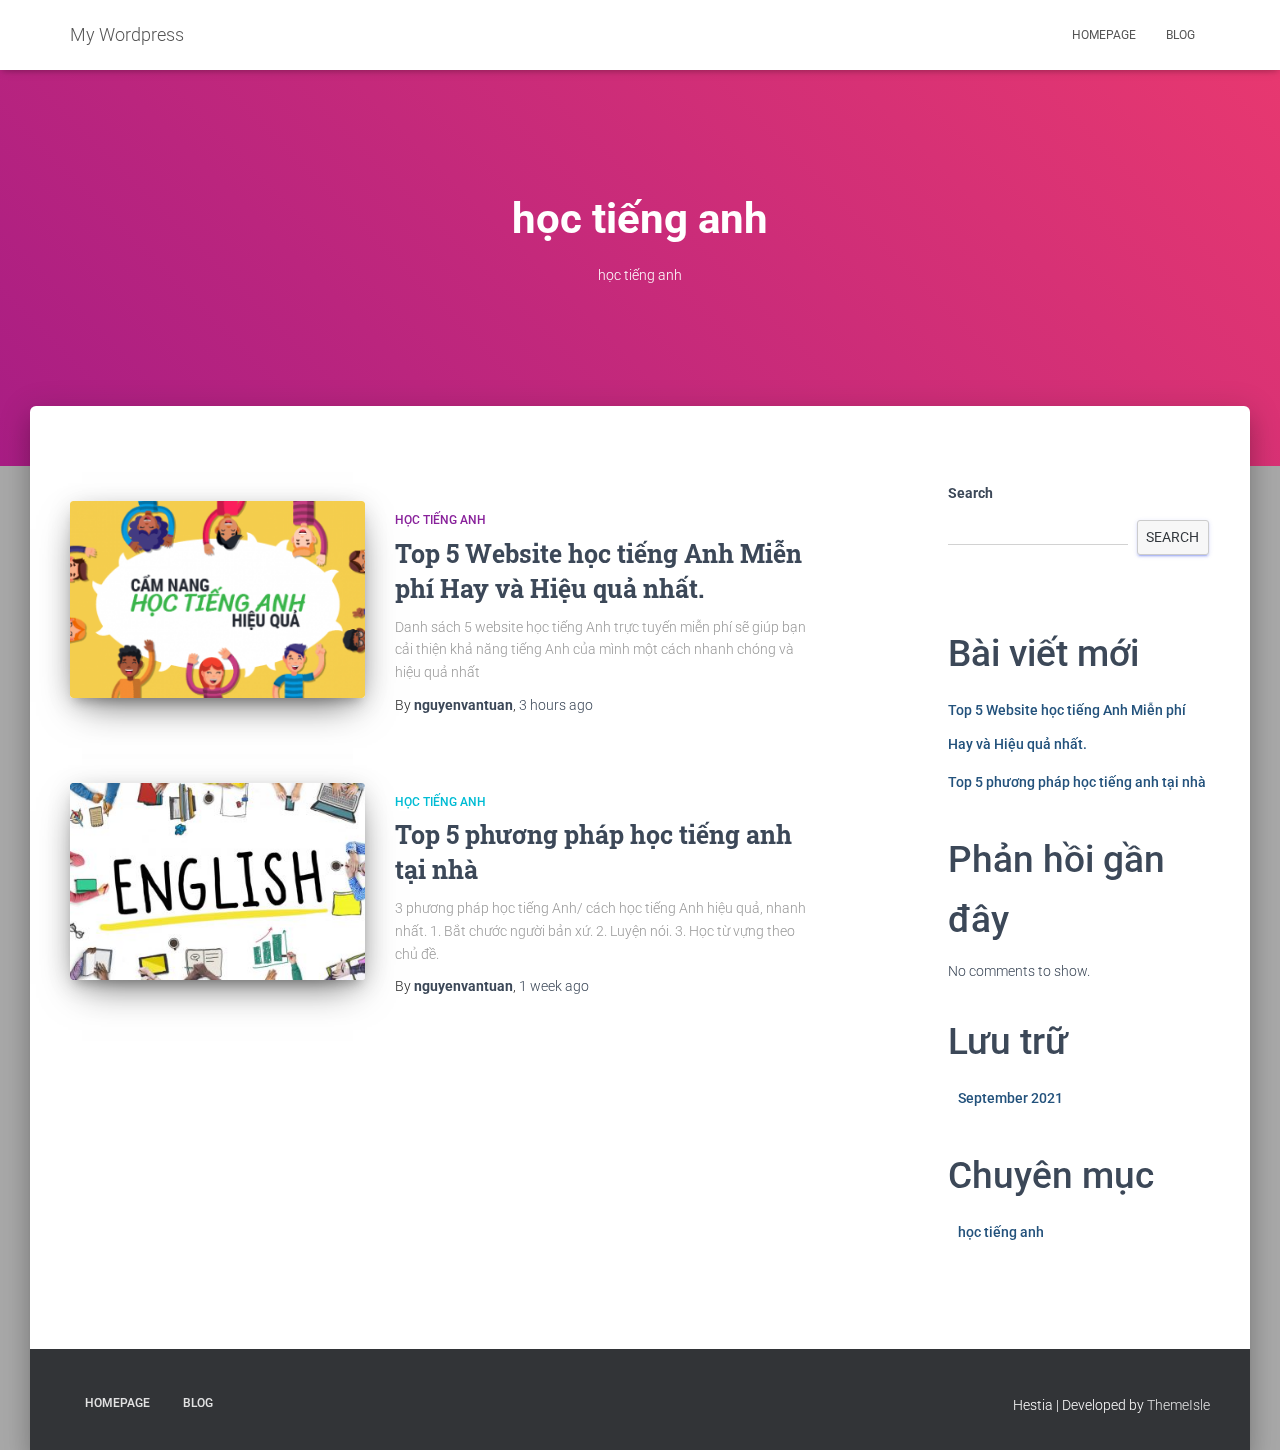
<file: category/hoc-tieng-anh/index.html>
<!DOCTYPE html>
<html lang="en-US">

<head>
	<meta charset="UTF-8">
	<meta name="viewport" content="width=device-width, initial-scale=1">
	<link rel="profile" href="http://gmpg.org/xfn/11">
		<title>học tiếng anh &#8211; My WordPress</title>
<meta name="robots" content="max-image-preview:large">
<link rel="dns-prefetch" href="//fonts.googleapis.com">
<link rel="dns-prefetch" href="//s.w.org">
<link rel="alternate" type="application/rss+xml" title="My Wordpress &raquo; Feed" href="https://tuanpeo.github.io/mywordpresss/feed/">
<link rel="alternate" type="application/rss+xml" title="My Wordpress &raquo; Comments Feed" href="https://tuanpeo.github.io/mywordpresss/comments/feed/">
<link rel="alternate" type="application/rss+xml" title="My Wordpress &raquo; học tiếng anh Category Feed" href="https://tuanpeo.github.io/mywordpresss/category/hoc-tieng-anh/feed/">
		<script type="text/javascript">
			window._wpemojiSettings = {"baseUrl":"https:\/\/s.w.org\/images\/core\/emoji\/13.1.0\/72x72\/","ext":".png","svgUrl":"https:\/\/s.w.org\/images\/core\/emoji\/13.1.0\/svg\/","svgExt":".svg","source":{"concatemoji":"https:\/\/tuanpeo.github.io\/mywordpresss\/wp-includes\/js\/wp-emoji-release.min.js?ver=5.8.1"}};
			!function(e,a,t){var n,r,o,i=a.createElement("canvas"),p=i.getContext&&i.getContext("2d");function s(e,t){var a=String.fromCharCode;p.clearRect(0,0,i.width,i.height),p.fillText(a.apply(this,e),0,0);e=i.toDataURL();return p.clearRect(0,0,i.width,i.height),p.fillText(a.apply(this,t),0,0),e===i.toDataURL()}function c(e){var t=a.createElement("script");t.src=e,t.defer=t.type="text/javascript",a.getElementsByTagName("head")[0].appendChild(t)}for(o=Array("flag","emoji"),t.supports={everything:!0,everythingExceptFlag:!0},r=0;r<o.length;r++)t.supports[o[r]]=function(e){if(!p||!p.fillText)return!1;switch(p.textBaseline="top",p.font="600 32px Arial",e){case"flag":return s([127987,65039,8205,9895,65039],[127987,65039,8203,9895,65039])?!1:!s([55356,56826,55356,56819],[55356,56826,8203,55356,56819])&&!s([55356,57332,56128,56423,56128,56418,56128,56421,56128,56430,56128,56423,56128,56447],[55356,57332,8203,56128,56423,8203,56128,56418,8203,56128,56421,8203,56128,56430,8203,56128,56423,8203,56128,56447]);case"emoji":return!s([10084,65039,8205,55357,56613],[10084,65039,8203,55357,56613])}return!1}(o[r]),t.supports.everything=t.supports.everything&&t.supports[o[r]],"flag"!==o[r]&&(t.supports.everythingExceptFlag=t.supports.everythingExceptFlag&&t.supports[o[r]]);t.supports.everythingExceptFlag=t.supports.everythingExceptFlag&&!t.supports.flag,t.DOMReady=!1,t.readyCallback=function(){t.DOMReady=!0},t.supports.everything||(n=function(){t.readyCallback()},a.addEventListener?(a.addEventListener("DOMContentLoaded",n,!1),e.addEventListener("load",n,!1)):(e.attachEvent("onload",n),a.attachEvent("onreadystatechange",function(){"complete"===a.readyState&&t.readyCallback()})),(n=t.source||{}).concatemoji?c(n.concatemoji):n.wpemoji&&n.twemoji&&(c(n.twemoji),c(n.wpemoji)))}(window,document,window._wpemojiSettings);
		</script>
		<style type="text/css">img.wp-smiley,
img.emoji {
	display: inline !important;
	border: none !important;
	box-shadow: none !important;
	height: 1em !important;
	width: 1em !important;
	margin: 0 .07em !important;
	vertical-align: -0.1em !important;
	background: none !important;
	padding: 0 !important;
}</style>
	<link rel="stylesheet" id="wp-block-library-css" href="https://tuanpeo.github.io/mywordpresss/wp-includes/css/dist/block-library/style.min.css?ver=5.8.1" type="text/css" media="all">
<link rel="stylesheet" id="bootstrap-css" href="https://tuanpeo.github.io/mywordpresss/wp-content/themes/hestia/assets/bootstrap/css/bootstrap.min.css?ver=1.0.2" type="text/css" media="all">
<link rel="stylesheet" id="hestia-font-sizes-css" href="https://tuanpeo.github.io/mywordpresss/wp-content/themes/hestia/assets/css/font-sizes.min.css?ver=3.0.17" type="text/css" media="all">
<link rel="stylesheet" id="hestia_style-css" href="https://tuanpeo.github.io/mywordpresss/wp-content/themes/hestia/style.min.css?ver=3.0.17" type="text/css" media="all">
<style id="hestia_style-inline-css" type="text/css">.hestia-top-bar, .hestia-top-bar .widget.widget_shopping_cart .cart_list {
			background-color: #363537
		}
		.hestia-top-bar .widget .label-floating input[type=search]:-webkit-autofill {
			-webkit-box-shadow: inset 0 0 0px 9999px #363537
		}.hestia-top-bar, .hestia-top-bar .widget .label-floating input[type=search], .hestia-top-bar .widget.widget_search form.form-group:before, .hestia-top-bar .widget.widget_product_search form.form-group:before, .hestia-top-bar .widget.widget_shopping_cart:before {
			color: #ffffff
		} 
		.hestia-top-bar .widget .label-floating input[type=search]{
			-webkit-text-fill-color:#ffffff !important 
		}
		.hestia-top-bar div.widget.widget_shopping_cart:before, .hestia-top-bar .widget.widget_product_search form.form-group:before, .hestia-top-bar .widget.widget_search form.form-group:before{
			background-color: #ffffff
		}.hestia-top-bar a, .hestia-top-bar .top-bar-nav li a {
			color: #ffffff
		}
		.hestia-top-bar ul li a[href*="mailto:"]:before, .hestia-top-bar ul li a[href*="tel:"]:before{
			background-color: #ffffff
		}
		.hestia-top-bar a:hover, .hestia-top-bar .top-bar-nav li a:hover {
			color: #eeeeee
		}
		.hestia-top-bar ul li:hover a[href*="mailto:"]:before, .hestia-top-bar ul li:hover a[href*="tel:"]:before{
			background-color: #eeeeee
		}
		

		a,
		.navbar .dropdown-menu li:hover > a,
		.navbar .dropdown-menu li:focus > a,
		.navbar .dropdown-menu li:active > a,
		.navbar .navbar-nav > li .dropdown-menu li:hover > a,
		body:not(.home) .navbar-default .navbar-nav > .active:not(.btn) > a,
		body:not(.home) .navbar-default .navbar-nav > .active:not(.btn) > a:hover,
		body:not(.home) .navbar-default .navbar-nav > .active:not(.btn) > a:focus,
		a:hover,
		.card-blog a.moretag:hover,
		.card-blog a.more-link:hover,
		.widget a:hover,
		.has-text-color.has-accent-color,
		p.has-text-color a {
		    color:#1d3be2;
		}
		
		.svg-text-color{
			fill:#1d3be2;
		}
		
		.pagination span.current, .pagination span.current:focus, .pagination span.current:hover {
			border-color:#1d3be2
		}
		
		button,
		button:hover,
		.woocommerce .track_order button[type="submit"],
		.woocommerce .track_order button[type="submit"]:hover,
		div.wpforms-container .wpforms-form button[type=submit].wpforms-submit,
		div.wpforms-container .wpforms-form button[type=submit].wpforms-submit:hover,
		input[type="button"],
		input[type="button"]:hover,
		input[type="submit"],
		input[type="submit"]:hover,
		input#searchsubmit,
		.pagination span.current,
		.pagination span.current:focus,
		.pagination span.current:hover,
		.btn.btn-primary,
		.btn.btn-primary:link,
		.btn.btn-primary:hover,
		.btn.btn-primary:focus,
		.btn.btn-primary:active,
		.btn.btn-primary.active,
		.btn.btn-primary.active:focus,
		.btn.btn-primary.active:hover,
		.btn.btn-primary:active:hover,
		.btn.btn-primary:active:focus,
		.btn.btn-primary:active:hover,
		.hestia-sidebar-open.btn.btn-rose,
		.hestia-sidebar-close.btn.btn-rose,
		.hestia-sidebar-open.btn.btn-rose:hover,
		.hestia-sidebar-close.btn.btn-rose:hover,
		.hestia-sidebar-open.btn.btn-rose:focus,
		.hestia-sidebar-close.btn.btn-rose:focus,
		.label.label-primary,
		.hestia-work .portfolio-item:nth-child(6n+1) .label,
		.nav-cart .nav-cart-content .widget .buttons .button,
		.has-accent-background-color[class*="has-background"] {
		    background-color: #1d3be2;
		}
		
		@media (max-width: 768px) {
	
			.navbar-default .navbar-nav>li>a:hover,
			.navbar-default .navbar-nav>li>a:focus,
			.navbar .navbar-nav .dropdown .dropdown-menu li a:hover,
			.navbar .navbar-nav .dropdown .dropdown-menu li a:focus,
			.navbar button.navbar-toggle:hover,
			.navbar .navbar-nav li:hover > a i {
			    color: #1d3be2;
			}
		}
		
		body:not(.woocommerce-page) button:not([class^="fl-"]):not(.hestia-scroll-to-top):not(.navbar-toggle):not(.close),
		body:not(.woocommerce-page) .button:not([class^="fl-"]):not(hestia-scroll-to-top):not(.navbar-toggle):not(.add_to_cart_button):not(.product_type_grouped):not(.product_type_external),
		div.wpforms-container .wpforms-form button[type=submit].wpforms-submit,
		input[type="submit"],
		input[type="button"],
		.btn.btn-primary,
		.widget_product_search button[type="submit"],
		.hestia-sidebar-open.btn.btn-rose,
		.hestia-sidebar-close.btn.btn-rose,
		.everest-forms button[type=submit].everest-forms-submit-button {
		    -webkit-box-shadow: 0 2px 2px 0 rgba(29,59,226,0.14),0 3px 1px -2px rgba(29,59,226,0.2),0 1px 5px 0 rgba(29,59,226,0.12);
		    box-shadow: 0 2px 2px 0 rgba(29,59,226,0.14),0 3px 1px -2px rgba(29,59,226,0.2),0 1px 5px 0 rgba(29,59,226,0.12);
		}
		
		.card .header-primary, .card .content-primary,
		.everest-forms button[type=submit].everest-forms-submit-button {
		    background: #1d3be2;
		}
		
		body:not(.woocommerce-page) .button:not([class^="fl-"]):not(.hestia-scroll-to-top):not(.navbar-toggle):not(.add_to_cart_button):hover,
		body:not(.woocommerce-page) button:not([class^="fl-"]):not(.hestia-scroll-to-top):not(.navbar-toggle):not(.close):hover,
		div.wpforms-container .wpforms-form button[type=submit].wpforms-submit:hover,
		input[type="submit"]:hover,
		input[type="button"]:hover,
		input#searchsubmit:hover,
		.widget_product_search button[type="submit"]:hover,
		.pagination span.current,
		.btn.btn-primary:hover,
		.btn.btn-primary:focus,
		.btn.btn-primary:active,
		.btn.btn-primary.active,
		.btn.btn-primary:active:focus,
		.btn.btn-primary:active:hover,
		.hestia-sidebar-open.btn.btn-rose:hover,
		.hestia-sidebar-close.btn.btn-rose:hover,
		.pagination span.current:hover,
		.everest-forms button[type=submit].everest-forms-submit-button:hover,
 		.everest-forms button[type=submit].everest-forms-submit-button:focus,
 		.everest-forms button[type=submit].everest-forms-submit-button:active {
			-webkit-box-shadow: 0 14px 26px -12px rgba(29,59,226,0.42),0 4px 23px 0 rgba(0,0,0,0.12),0 8px 10px -5px rgba(29,59,226,0.2);
		    box-shadow: 0 14px 26px -12px rgba(29,59,226,0.42),0 4px 23px 0 rgba(0,0,0,0.12),0 8px 10px -5px rgba(29,59,226,0.2);
			color: #fff;
		}
		
		.form-group.is-focused .form-control {
			background-image: -webkit-gradient(linear,left top, left bottom,from(#1d3be2),to(#1d3be2)),-webkit-gradient(linear,left top, left bottom,from(#d2d2d2),to(#d2d2d2));
			background-image: -webkit-linear-gradient(linear,left top, left bottom,from(#1d3be2),to(#1d3be2)),-webkit-linear-gradient(linear,left top, left bottom,from(#d2d2d2),to(#d2d2d2));
			background-image: linear-gradient(linear,left top, left bottom,from(#1d3be2),to(#1d3be2)),linear-gradient(linear,left top, left bottom,from(#d2d2d2),to(#d2d2d2));
		}
		
		.navbar:not(.navbar-transparent) li:not(.btn):hover > a,
		.navbar li.on-section:not(.btn) > a,
		.navbar.full-screen-menu.navbar-transparent li:not(.btn):hover > a,
		.navbar.full-screen-menu .navbar-toggle:hover,
		.navbar:not(.navbar-transparent) .nav-cart:hover,
		.navbar:not(.navbar-transparent) .hestia-toggle-search:hover {
				color:#1d3be2
		}
		
			.header-filter-gradient {
				background: linear-gradient(45deg, rgba(168,29,132,1) 0%, rgb(234,57,111) 100%);
			}
			.has-text-color.has-header-gradient-color { color: #a81d84; }
			.has-header-gradient-background-color[class*="has-background"] { background-color: #a81d84; }
			
		.has-text-color.has-background-color-color { color: #a8a8a8; }
		.has-background-color-background-color[class*="has-background"] { background-color: #a8a8a8; }
		
.btn.btn-primary:not(.colored-button):not(.btn-left):not(.btn-right):not(.btn-just-icon):not(.menu-item), input[type="submit"]:not(.search-submit), body:not(.woocommerce-account) .woocommerce .button.woocommerce-Button, .woocommerce .product button.button, .woocommerce .product button.button.alt, .woocommerce .product #respond input#submit, .woocommerce-cart .blog-post .woocommerce .cart-collaterals .cart_totals .checkout-button, .woocommerce-checkout #payment #place_order, .woocommerce-account.woocommerce-page button.button, .woocommerce .track_order button[type="submit"], .nav-cart .nav-cart-content .widget .buttons .button, .woocommerce a.button.wc-backward, body.woocommerce .wccm-catalog-item a.button, body.woocommerce a.wccm-button.button, form.woocommerce-form-coupon button.button, div.wpforms-container .wpforms-form button[type=submit].wpforms-submit, div.woocommerce a.button.alt, div.woocommerce table.my_account_orders .button, .btn.colored-button, .btn.btn-left, .btn.btn-right, .btn:not(.colored-button):not(.btn-left):not(.btn-right):not(.btn-just-icon):not(.menu-item):not(.hestia-sidebar-open):not(.hestia-sidebar-close){ padding-top:15px;  padding-bottom:15px;  padding-left:33px;  padding-right:33px; }
.btn.btn-primary:not(.colored-button):not(.btn-left):not(.btn-right):not(.btn-just-icon):not(.menu-item), input[type="submit"]:not(.search-submit), body:not(.woocommerce-account) .woocommerce .button.woocommerce-Button, .woocommerce .product button.button, .woocommerce .product button.button.alt, .woocommerce .product #respond input#submit, .woocommerce-cart .blog-post .woocommerce .cart-collaterals .cart_totals .checkout-button, .woocommerce-checkout #payment #place_order, .woocommerce-account.woocommerce-page button.button, .woocommerce .track_order button[type="submit"], .nav-cart .nav-cart-content .widget .buttons .button, .woocommerce a.button.wc-backward, body.woocommerce .wccm-catalog-item a.button, body.woocommerce a.wccm-button.button, form.woocommerce-form-coupon button.button, div.wpforms-container .wpforms-form button[type=submit].wpforms-submit, div.woocommerce a.button.alt, div.woocommerce table.my_account_orders .button, input[type="submit"].search-submit, .hestia-view-cart-wrapper .added_to_cart.wc-forward, .woocommerce-product-search button, .woocommerce-cart .actions .button, #secondary div[id^=woocommerce_price_filter] .button, .woocommerce div[id^=woocommerce_widget_cart].widget .buttons .button, .searchform input[type=submit], .searchform button, .search-form:not(.media-toolbar-primary) input[type=submit], .search-form:not(.media-toolbar-primary) button, .woocommerce-product-search input[type=submit], .btn.colored-button, .btn.btn-left, .btn.btn-right, .btn:not(.colored-button):not(.btn-left):not(.btn-right):not(.btn-just-icon):not(.menu-item):not(.hestia-sidebar-open):not(.hestia-sidebar-close){border-radius:3px;}
@media (min-width: 769px){
			.page-header.header-small .hestia-title,
			.page-header.header-small .title,
			h1.hestia-title.title-in-content,
			.main article.section .has-title-font-size {
				font-size: 42px;
			}}</style>
<link rel="stylesheet" id="hestia_fonts-css" href="https://fonts.googleapis.com/css?family=Roboto%3A300%2C400%2C500%2C700%7CRoboto+Slab%3A400%2C700&#038;subset=latin%2Clatin-ext&#038;ver=3.0.17" type="text/css" media="all">
<script type="text/javascript" src="https://tuanpeo.github.io/mywordpresss/wp-includes/js/jquery/jquery.min.js?ver=3.6.0" id="jquery-core-js"></script>
<script type="text/javascript" src="https://tuanpeo.github.io/mywordpresss/wp-includes/js/jquery/jquery-migrate.min.js?ver=3.3.2" id="jquery-migrate-js"></script>
<link rel="https://api.w.org/" href="https://tuanpeo.github.io/mywordpresss/wp-json/">
<link rel="alternate" type="application/json" href="https://tuanpeo.github.io/mywordpresss/wp-json/wp/v2/categories/7">
<link rel="EditURI" type="application/rsd+xml" title="RSD" href="https://tuanpeo.github.io/mywordpresss/xmlrpc.php?rsd">
<link rel="wlwmanifest" type="application/wlwmanifest+xml" href="https://tuanpeo.github.io/mywordpresss/wp-includes/wlwmanifest.xml"> 
<meta name="generator" content="WordPress 5.8.1">
<style type="text/css" id="custom-background-css">body.custom-background { background-color: #a8a8a8; }</style>
	</head>

<body class="archive category category-hoc-tieng-anh category-7 custom-background header-layout-default">
		<div class="wrapper  default ">
		<header class="header ">
			<div style="display: none"></div>		<nav class="navbar navbar-default navbar-fixed-top  hestia_left navbar-not-transparent">
						<div class="container">
						<div class="navbar-header">
			<div class="title-logo-wrapper">
				<a class="navbar-brand" href="https://tuanpeo.github.io/mywordpresss/" title="My Wordpress">
					<p>My Wordpress</p></a>
			</div>
								<div class="navbar-toggle-wrapper">
						<button type="button" class="navbar-toggle" data-toggle="collapse" data-target="#main-navigation">
				<span class="icon-bar"></span>
				<span class="icon-bar"></span>
				<span class="icon-bar"></span>
				<span class="sr-only">Toggle Navigation</span>
			</button>
					</div>
				</div>
		<div id="main-navigation" class="collapse navbar-collapse"><ul id="menu-primary-menu" class="nav navbar-nav">
<li id="menu-item-51" class="menu-item menu-item-type-post_type menu-item-object-page menu-item-home menu-item-51"><a title="Homepage" href="https://tuanpeo.github.io/mywordpresss/">Homepage</a></li>
<li id="menu-item-52" class="menu-item menu-item-type-post_type menu-item-object-page current_page_parent menu-item-52"><a title="blog" href="https://tuanpeo.github.io/mywordpresss/blog/">blog</a></li>
</ul></div>			</div>
					</nav>
				</header>
<div id="primary" class="boxed-layout-header page-header header-small" data-parallax="active">
<div class="container"><div class="row"><div class="col-md-10 col-md-offset-1 text-center">
<h1 class="hestia-title">học tiếng anh</h1>
<h5 class="description"></h5>
<p>học tiếng anh</p>
</div></div></div>
<div class="header-filter header-filter-gradient"></div>
</div>
<div class="main  main-raised ">
	<div class="hestia-blogs" data-layout="sidebar-right">
		<div class="container">
			<div class="row">
								<div class="col-md-8 archive-post-wrap">
					<article id="post-115" class="card card-blog card-plain post-115 post type-post status-publish format-standard has-post-thumbnail hentry category-hoc-tieng-anh"><div class="row ">
<div class="col-ms-5 col-sm-5"><div class="card-image"><a href="https://tuanpeo.github.io/mywordpresss/top-5-website-hoc-tieng-anh-mien-phi-hay-va-hieu-qua-nhat/" title="Top 5 Website học tiếng Anh Miễn phí Hay và Hiệu quả nhất."><img width="360" height="240" src="https://tuanpeo.github.io/mywordpresss/wp-content/uploads/2021/09/hoc_tieng_anh-360x240.png" class="attachment-hestia-blog size-hestia-blog wp-post-image" alt="" loading="lazy"></a></div></div>
<div class="col-ms-7 col-sm-7">
<h6 class="category text-info">
<a href="https://tuanpeo.github.io/mywordpresss/category/hoc-tieng-anh/" title="View all posts in học tiếng anh" rel="tag">học tiếng anh</a> </h6>
<h2 class="card-title entry-title"><a href="https://tuanpeo.github.io/mywordpresss/top-5-website-hoc-tieng-anh-mien-phi-hay-va-hieu-qua-nhat/" title="Top 5 Website học tiếng Anh Miễn phí Hay và Hiệu quả nhất." rel="bookmark">Top 5 Website học tiếng Anh Miễn phí Hay và Hiệu quả nhất.</a></h2>
<div class="card-description entry-summary ">
<p>Danh sách 5 website học tiếng Anh trực tuyến miễn phí sẽ giúp bạn cải thiện khả năng tiếng Anh của mình một cách nhanh chóng và hiệu quả nhất</p>
</div>
<div class="posted-by vcard author">By <a href="https://tuanpeo.github.io/mywordpresss/author/nguyenvantuan/" title="nguyenvantuan" class="url"><b class="author-name fn">nguyenvantuan</b></a>, <a href="https://tuanpeo.github.io/mywordpresss/top-5-website-hoc-tieng-anh-mien-phi-hay-va-hieu-qua-nhat/"><time class="entry-date published" datetime="2021-09-16T17:43:23+07:00" content="2021-09-16">3 hours</time><time class="updated hestia-hidden" datetime="2021-09-16T17:58:01+07:00">3 hours</time> ago </a>
</div>
</div>
</div></article><article id="post-74" class="card card-blog card-plain post-74 post type-post status-publish format-standard has-post-thumbnail hentry category-hoc-tieng-anh"><div class="row ">
<div class="col-ms-5 col-sm-5"><div class="card-image"><a href="https://tuanpeo.github.io/mywordpresss/top-5-phuong-phap-hoc-tieng-anh-tai-nha/" title="Top 5 phương pháp học tiếng anh tại nhà"><img width="360" height="240" src="https://tuanpeo.github.io/mywordpresss/wp-content/uploads/2021/09/1-5-1024x756-1-360x240.jpg" class="attachment-hestia-blog size-hestia-blog wp-post-image" alt="" loading="lazy"></a></div></div>
<div class="col-ms-7 col-sm-7">
<h6 class="category text-info">
<a href="https://tuanpeo.github.io/mywordpresss/category/hoc-tieng-anh/" title="View all posts in học tiếng anh" rel="tag">học tiếng anh</a> </h6>
<h2 class="card-title entry-title"><a href="https://tuanpeo.github.io/mywordpresss/top-5-phuong-phap-hoc-tieng-anh-tai-nha/" title="Top 5 phương pháp học tiếng anh tại nhà" rel="bookmark">Top 5 phương pháp học tiếng anh tại nhà</a></h2>
<div class="card-description entry-summary ">
<p>3 phương pháp học tiếng Anh/ cách học tiếng Anh hiệu quả, nhanh nhất. 1. Bắt chước người bản xứ. 2. Luyện nói. 3. Học từ vựng theo chủ đề.</p>
</div>
<div class="posted-by vcard author">By <a href="https://tuanpeo.github.io/mywordpresss/author/nguyenvantuan/" title="nguyenvantuan" class="url"><b class="author-name fn">nguyenvantuan</b></a>, <a href="https://tuanpeo.github.io/mywordpresss/top-5-phuong-phap-hoc-tieng-anh-tai-nha/"><time class="entry-date published" datetime="2021-09-06T07:05:44+07:00" content="2021-09-06">1 week</time><time class="updated hestia-hidden" datetime="2021-09-16T17:35:59+07:00">3 hours</time> ago </a>
</div>
</div>
</div></article>				</div>
					<div class="col-md-3 blog-sidebar-wrapper col-md-offset-1">
		<aside id="secondary" class="blog-sidebar" role="complementary">
						<div id="block-2" class="widget widget_block widget_search"><form role="search" method="get" action="https://tuanpeo.github.io/mywordpresss/" class="wp-block-search__button-outside wp-block-search__text-button wp-block-search">
<label for="wp-block-search__input-1" class="wp-block-search__label">Search</label><div class="wp-block-search__inside-wrapper">
<input type="search" id="wp-block-search__input-1" class="wp-block-search__input" name="s" value="" placeholder="" required><button type="submit" class="wp-block-search__button ">Search</button>
</div>
</form></div>
<div id="block-3" class="widget widget_block"><div class="wp-block-group"><div class="wp-block-group__inner-container">
<h2>Bài viết mới</h2>
<ul class="wp-block-latest-posts__list wp-block-latest-posts">
<li><a href="https://tuanpeo.github.io/mywordpresss/top-5-website-hoc-tieng-anh-mien-phi-hay-va-hieu-qua-nhat/">Top 5 Website học tiếng Anh Miễn phí Hay và Hiệu quả nhất.</a></li>
<li><a href="https://tuanpeo.github.io/mywordpresss/top-5-phuong-phap-hoc-tieng-anh-tai-nha/">Top 5 phương pháp học tiếng anh tại nhà</a></li>
</ul>
</div></div></div>
<div id="block-4" class="widget widget_block"><div class="wp-block-group"><div class="wp-block-group__inner-container">
<h2>Phản hồi gần đây</h2>
<div class="no-comments wp-block-latest-comments">No comments to show.</div>
</div></div></div>
<div id="block-5" class="widget widget_block"><div class="wp-block-group"><div class="wp-block-group__inner-container">
<h2>Lưu trữ</h2>
<ul class=" wp-block-archives-list wp-block-archives">	<li><a href="https://tuanpeo.github.io/mywordpresss/2021/09/">September 2021</a></li>
</ul>
</div></div></div>
<div id="block-6" class="widget widget_block"><div class="wp-block-group"><div class="wp-block-group__inner-container">
<h2>Chuyên mục</h2>
<ul class="wp-block-categories-list wp-block-categories">	<li class="cat-item cat-item-7 current-cat">
<a aria-current="page" href="https://tuanpeo.github.io/mywordpresss/category/hoc-tieng-anh/" title="học tiếng anh
">học tiếng anh</a>
</li>
</ul>
</div></div></div>					</aside><!-- .sidebar .widget-area -->
	</div>
				</div>
		</div>
	</div>
						<footer class="footer footer-black footer-big">
						<div class="container">
																<div class="hestia-bottom-footer-content">
<ul id="menu-primary-menu-1" class="footer-menu pull-left">
<li class="menu-item menu-item-type-post_type menu-item-object-page menu-item-home menu-item-51"><a href="https://tuanpeo.github.io/mywordpresss/">Homepage</a></li>
<li class="menu-item menu-item-type-post_type menu-item-object-page current_page_parent menu-item-52"><a href="https://tuanpeo.github.io/mywordpresss/blog/">blog</a></li>
</ul>					<div class="copyright pull-right">
				Hestia | Developed by <a href="https://themeisle.com/" rel="nofollow">ThemeIsle</a>			</div>
			</div>			</div>
					</footer>
				</div>
	</div>
<script type="text/javascript" src="https://tuanpeo.github.io/mywordpresss/wp-content/themes/hestia/assets/bootstrap/js/bootstrap.min.js?ver=1.0.2" id="jquery-bootstrap-js"></script>
<script type="text/javascript" src="https://tuanpeo.github.io/mywordpresss/wp-includes/js/jquery/ui/core.min.js?ver=1.12.1" id="jquery-ui-core-js"></script>
<script type="text/javascript" id="hestia_scripts-js-extra">
/* <![CDATA[ */
var requestpost = {"ajaxurl":"https:\/\/tuanpeo.github.io\/mywordpresss\/wp-admin\/admin-ajax.php","disable_autoslide":"","masonry":""};
/* ]]> */
</script>
<script type="text/javascript" src="https://tuanpeo.github.io/mywordpresss/wp-content/themes/hestia/assets/js/script.min.js?ver=3.0.17" id="hestia_scripts-js"></script>
<script type="text/javascript" src="https://tuanpeo.github.io/mywordpresss/wp-includes/js/wp-embed.min.js?ver=5.8.1" id="wp-embed-js"></script>
</body>
</html>
</file>
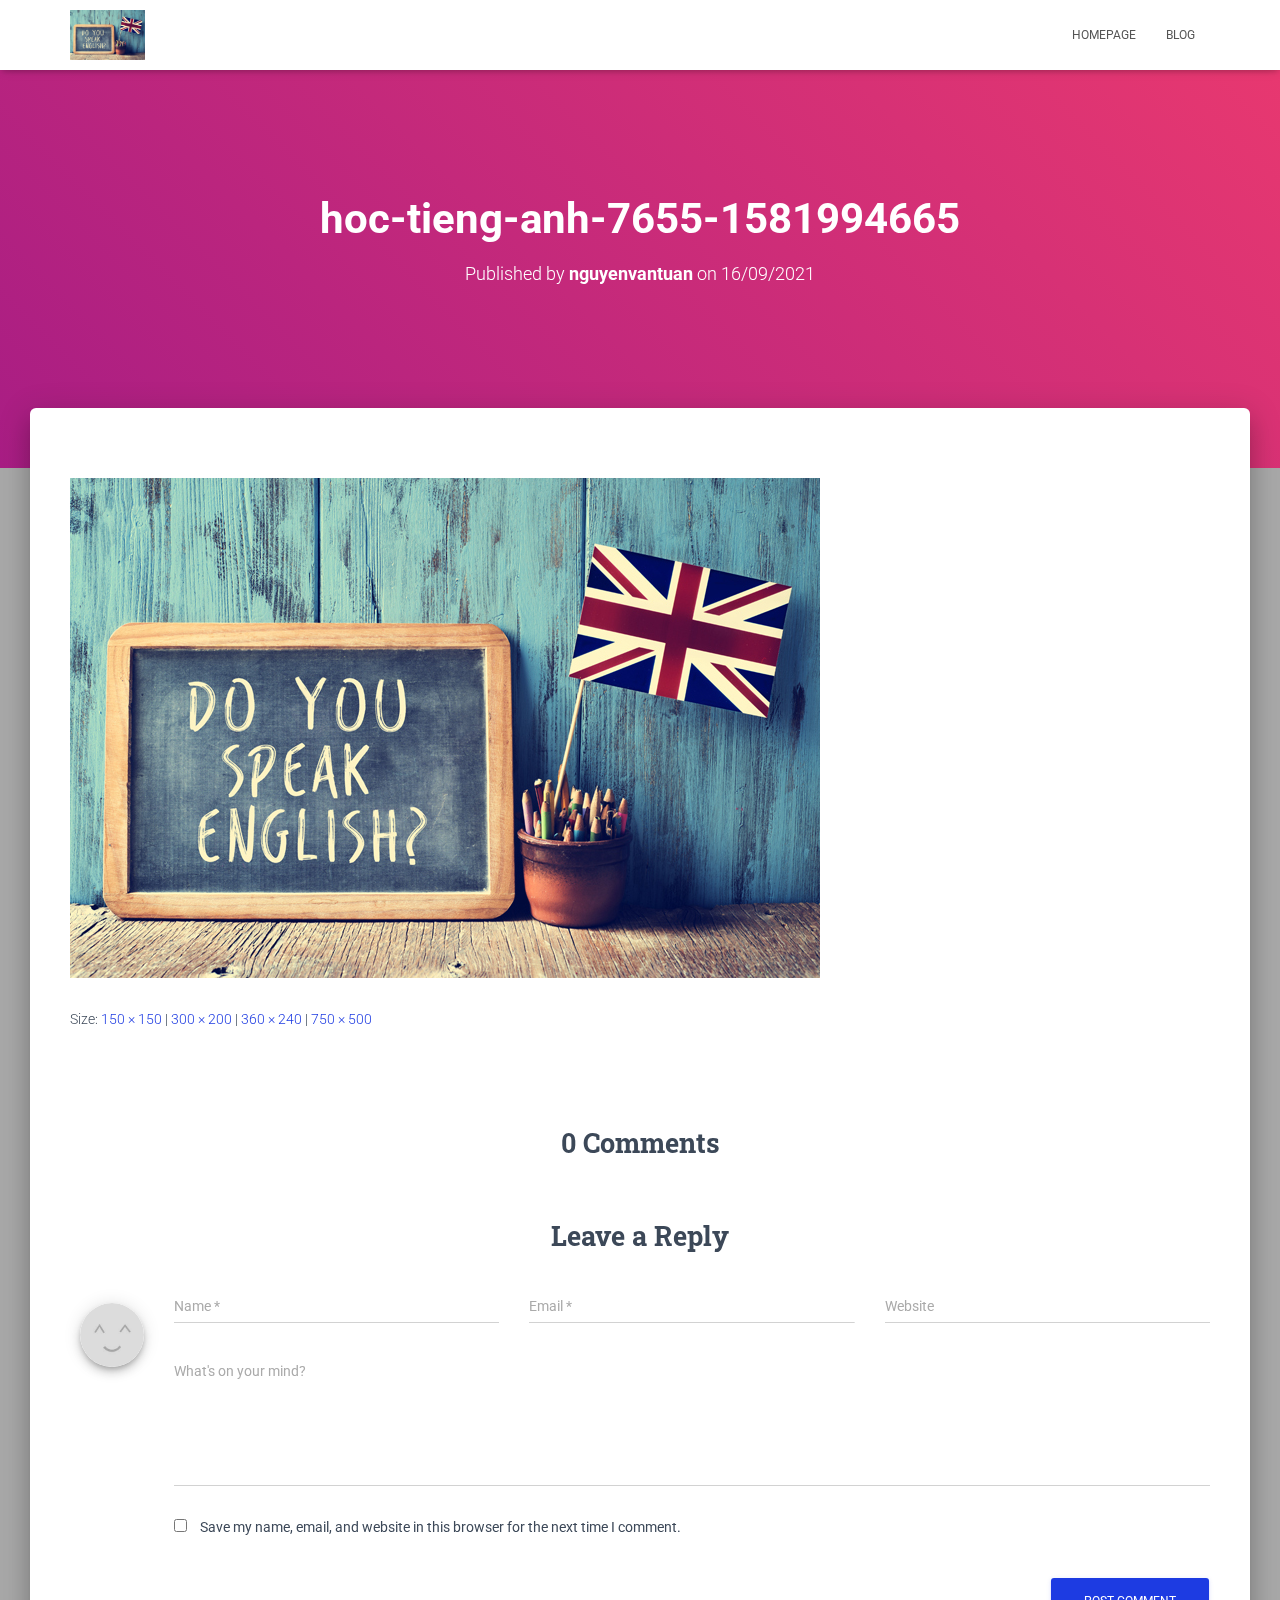
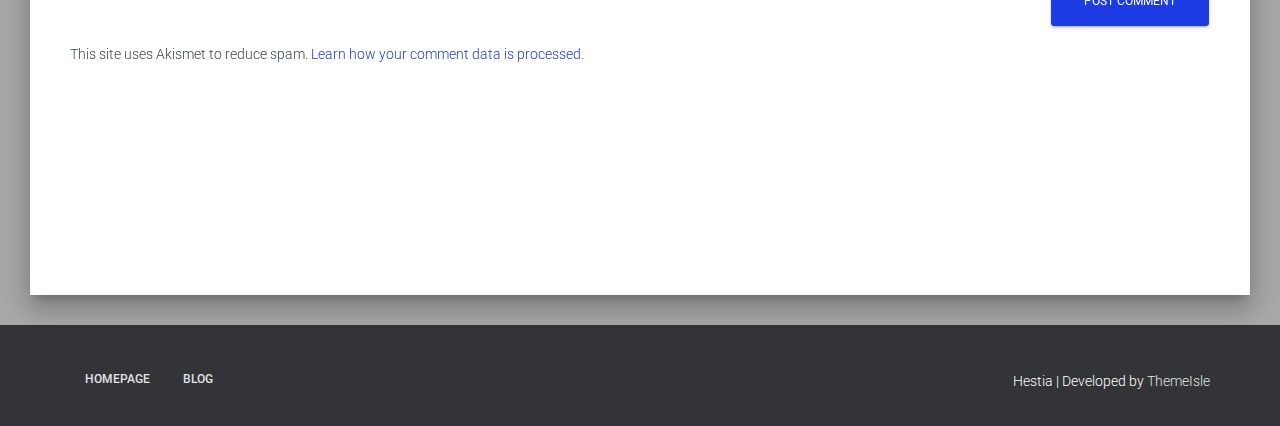
<file: top-5-website-hoc-tieng-anh-mien-phi-hay-va-hieu-qua-nhat/hoc-tieng-anh-7655-1581994665/index.html>
<!DOCTYPE html>
<html lang="en-US">

<head>
	<meta charset="UTF-8">
	<meta name="viewport" content="width=device-width, initial-scale=1">
	<link rel="profile" href="http://gmpg.org/xfn/11">
		<title>hoc-tieng-anh-7655-1581994665 &#8211; My WordPress</title>
<meta name="robots" content="max-image-preview:large">
<link rel="dns-prefetch" href="//fonts.googleapis.com">
<link rel="dns-prefetch" href="//s.w.org">
<link rel="alternate" type="application/rss+xml" title="My Wordpress &raquo; Feed" href="https://tuanpeo.github.io/mywordpresss/feed/">
<link rel="alternate" type="application/rss+xml" title="My Wordpress &raquo; Comments Feed" href="https://tuanpeo.github.io/mywordpresss/comments/feed/">
<link rel="alternate" type="application/rss+xml" title="My Wordpress &raquo; hoc-tieng-anh-7655-1581994665 Comments Feed" href="https://tuanpeo.github.io/mywordpresss/top-5-website-hoc-tieng-anh-mien-phi-hay-va-hieu-qua-nhat/hoc-tieng-anh-7655-1581994665/feed/">
		<script type="text/javascript">
			window._wpemojiSettings = {"baseUrl":"https:\/\/s.w.org\/images\/core\/emoji\/13.1.0\/72x72\/","ext":".png","svgUrl":"https:\/\/s.w.org\/images\/core\/emoji\/13.1.0\/svg\/","svgExt":".svg","source":{"concatemoji":"https:\/\/tuanpeo.github.io\/mywordpresss\/wp-includes\/js\/wp-emoji-release.min.js?ver=5.8.1"}};
			!function(e,a,t){var n,r,o,i=a.createElement("canvas"),p=i.getContext&&i.getContext("2d");function s(e,t){var a=String.fromCharCode;p.clearRect(0,0,i.width,i.height),p.fillText(a.apply(this,e),0,0);e=i.toDataURL();return p.clearRect(0,0,i.width,i.height),p.fillText(a.apply(this,t),0,0),e===i.toDataURL()}function c(e){var t=a.createElement("script");t.src=e,t.defer=t.type="text/javascript",a.getElementsByTagName("head")[0].appendChild(t)}for(o=Array("flag","emoji"),t.supports={everything:!0,everythingExceptFlag:!0},r=0;r<o.length;r++)t.supports[o[r]]=function(e){if(!p||!p.fillText)return!1;switch(p.textBaseline="top",p.font="600 32px Arial",e){case"flag":return s([127987,65039,8205,9895,65039],[127987,65039,8203,9895,65039])?!1:!s([55356,56826,55356,56819],[55356,56826,8203,55356,56819])&&!s([55356,57332,56128,56423,56128,56418,56128,56421,56128,56430,56128,56423,56128,56447],[55356,57332,8203,56128,56423,8203,56128,56418,8203,56128,56421,8203,56128,56430,8203,56128,56423,8203,56128,56447]);case"emoji":return!s([10084,65039,8205,55357,56613],[10084,65039,8203,55357,56613])}return!1}(o[r]),t.supports.everything=t.supports.everything&&t.supports[o[r]],"flag"!==o[r]&&(t.supports.everythingExceptFlag=t.supports.everythingExceptFlag&&t.supports[o[r]]);t.supports.everythingExceptFlag=t.supports.everythingExceptFlag&&!t.supports.flag,t.DOMReady=!1,t.readyCallback=function(){t.DOMReady=!0},t.supports.everything||(n=function(){t.readyCallback()},a.addEventListener?(a.addEventListener("DOMContentLoaded",n,!1),e.addEventListener("load",n,!1)):(e.attachEvent("onload",n),a.attachEvent("onreadystatechange",function(){"complete"===a.readyState&&t.readyCallback()})),(n=t.source||{}).concatemoji?c(n.concatemoji):n.wpemoji&&n.twemoji&&(c(n.twemoji),c(n.wpemoji)))}(window,document,window._wpemojiSettings);
		</script>
		<style type="text/css">img.wp-smiley,
img.emoji {
	display: inline !important;
	border: none !important;
	box-shadow: none !important;
	height: 1em !important;
	width: 1em !important;
	margin: 0 .07em !important;
	vertical-align: -0.1em !important;
	background: none !important;
	padding: 0 !important;
}</style>
	<link rel="stylesheet" id="wp-block-library-css" href="https://tuanpeo.github.io/mywordpresss/wp-includes/css/dist/block-library/style.min.css?ver=5.8.1" type="text/css" media="all">
<link rel="stylesheet" id="bootstrap-css" href="https://tuanpeo.github.io/mywordpresss/wp-content/themes/hestia/assets/bootstrap/css/bootstrap.min.css?ver=1.0.2" type="text/css" media="all">
<link rel="stylesheet" id="hestia-font-sizes-css" href="https://tuanpeo.github.io/mywordpresss/wp-content/themes/hestia/assets/css/font-sizes.min.css?ver=3.0.17" type="text/css" media="all">
<link rel="stylesheet" id="hestia_style-css" href="https://tuanpeo.github.io/mywordpresss/wp-content/themes/hestia/style.min.css?ver=3.0.17" type="text/css" media="all">
<style id="hestia_style-inline-css" type="text/css">.hestia-top-bar, .hestia-top-bar .widget.widget_shopping_cart .cart_list {
			background-color: #363537
		}
		.hestia-top-bar .widget .label-floating input[type=search]:-webkit-autofill {
			-webkit-box-shadow: inset 0 0 0px 9999px #363537
		}.hestia-top-bar, .hestia-top-bar .widget .label-floating input[type=search], .hestia-top-bar .widget.widget_search form.form-group:before, .hestia-top-bar .widget.widget_product_search form.form-group:before, .hestia-top-bar .widget.widget_shopping_cart:before {
			color: #ffffff
		} 
		.hestia-top-bar .widget .label-floating input[type=search]{
			-webkit-text-fill-color:#ffffff !important 
		}
		.hestia-top-bar div.widget.widget_shopping_cart:before, .hestia-top-bar .widget.widget_product_search form.form-group:before, .hestia-top-bar .widget.widget_search form.form-group:before{
			background-color: #ffffff
		}.hestia-top-bar a, .hestia-top-bar .top-bar-nav li a {
			color: #ffffff
		}
		.hestia-top-bar ul li a[href*="mailto:"]:before, .hestia-top-bar ul li a[href*="tel:"]:before{
			background-color: #ffffff
		}
		.hestia-top-bar a:hover, .hestia-top-bar .top-bar-nav li a:hover {
			color: #eeeeee
		}
		.hestia-top-bar ul li:hover a[href*="mailto:"]:before, .hestia-top-bar ul li:hover a[href*="tel:"]:before{
			background-color: #eeeeee
		}
		

		a,
		.navbar .dropdown-menu li:hover > a,
		.navbar .dropdown-menu li:focus > a,
		.navbar .dropdown-menu li:active > a,
		.navbar .navbar-nav > li .dropdown-menu li:hover > a,
		body:not(.home) .navbar-default .navbar-nav > .active:not(.btn) > a,
		body:not(.home) .navbar-default .navbar-nav > .active:not(.btn) > a:hover,
		body:not(.home) .navbar-default .navbar-nav > .active:not(.btn) > a:focus,
		a:hover,
		.card-blog a.moretag:hover,
		.card-blog a.more-link:hover,
		.widget a:hover,
		.has-text-color.has-accent-color,
		p.has-text-color a {
		    color:#1d3be2;
		}
		
		.svg-text-color{
			fill:#1d3be2;
		}
		
		.pagination span.current, .pagination span.current:focus, .pagination span.current:hover {
			border-color:#1d3be2
		}
		
		button,
		button:hover,
		.woocommerce .track_order button[type="submit"],
		.woocommerce .track_order button[type="submit"]:hover,
		div.wpforms-container .wpforms-form button[type=submit].wpforms-submit,
		div.wpforms-container .wpforms-form button[type=submit].wpforms-submit:hover,
		input[type="button"],
		input[type="button"]:hover,
		input[type="submit"],
		input[type="submit"]:hover,
		input#searchsubmit,
		.pagination span.current,
		.pagination span.current:focus,
		.pagination span.current:hover,
		.btn.btn-primary,
		.btn.btn-primary:link,
		.btn.btn-primary:hover,
		.btn.btn-primary:focus,
		.btn.btn-primary:active,
		.btn.btn-primary.active,
		.btn.btn-primary.active:focus,
		.btn.btn-primary.active:hover,
		.btn.btn-primary:active:hover,
		.btn.btn-primary:active:focus,
		.btn.btn-primary:active:hover,
		.hestia-sidebar-open.btn.btn-rose,
		.hestia-sidebar-close.btn.btn-rose,
		.hestia-sidebar-open.btn.btn-rose:hover,
		.hestia-sidebar-close.btn.btn-rose:hover,
		.hestia-sidebar-open.btn.btn-rose:focus,
		.hestia-sidebar-close.btn.btn-rose:focus,
		.label.label-primary,
		.hestia-work .portfolio-item:nth-child(6n+1) .label,
		.nav-cart .nav-cart-content .widget .buttons .button,
		.has-accent-background-color[class*="has-background"] {
		    background-color: #1d3be2;
		}
		
		@media (max-width: 768px) {
	
			.navbar-default .navbar-nav>li>a:hover,
			.navbar-default .navbar-nav>li>a:focus,
			.navbar .navbar-nav .dropdown .dropdown-menu li a:hover,
			.navbar .navbar-nav .dropdown .dropdown-menu li a:focus,
			.navbar button.navbar-toggle:hover,
			.navbar .navbar-nav li:hover > a i {
			    color: #1d3be2;
			}
		}
		
		body:not(.woocommerce-page) button:not([class^="fl-"]):not(.hestia-scroll-to-top):not(.navbar-toggle):not(.close),
		body:not(.woocommerce-page) .button:not([class^="fl-"]):not(hestia-scroll-to-top):not(.navbar-toggle):not(.add_to_cart_button):not(.product_type_grouped):not(.product_type_external),
		div.wpforms-container .wpforms-form button[type=submit].wpforms-submit,
		input[type="submit"],
		input[type="button"],
		.btn.btn-primary,
		.widget_product_search button[type="submit"],
		.hestia-sidebar-open.btn.btn-rose,
		.hestia-sidebar-close.btn.btn-rose,
		.everest-forms button[type=submit].everest-forms-submit-button {
		    -webkit-box-shadow: 0 2px 2px 0 rgba(29,59,226,0.14),0 3px 1px -2px rgba(29,59,226,0.2),0 1px 5px 0 rgba(29,59,226,0.12);
		    box-shadow: 0 2px 2px 0 rgba(29,59,226,0.14),0 3px 1px -2px rgba(29,59,226,0.2),0 1px 5px 0 rgba(29,59,226,0.12);
		}
		
		.card .header-primary, .card .content-primary,
		.everest-forms button[type=submit].everest-forms-submit-button {
		    background: #1d3be2;
		}
		
		body:not(.woocommerce-page) .button:not([class^="fl-"]):not(.hestia-scroll-to-top):not(.navbar-toggle):not(.add_to_cart_button):hover,
		body:not(.woocommerce-page) button:not([class^="fl-"]):not(.hestia-scroll-to-top):not(.navbar-toggle):not(.close):hover,
		div.wpforms-container .wpforms-form button[type=submit].wpforms-submit:hover,
		input[type="submit"]:hover,
		input[type="button"]:hover,
		input#searchsubmit:hover,
		.widget_product_search button[type="submit"]:hover,
		.pagination span.current,
		.btn.btn-primary:hover,
		.btn.btn-primary:focus,
		.btn.btn-primary:active,
		.btn.btn-primary.active,
		.btn.btn-primary:active:focus,
		.btn.btn-primary:active:hover,
		.hestia-sidebar-open.btn.btn-rose:hover,
		.hestia-sidebar-close.btn.btn-rose:hover,
		.pagination span.current:hover,
		.everest-forms button[type=submit].everest-forms-submit-button:hover,
 		.everest-forms button[type=submit].everest-forms-submit-button:focus,
 		.everest-forms button[type=submit].everest-forms-submit-button:active {
			-webkit-box-shadow: 0 14px 26px -12px rgba(29,59,226,0.42),0 4px 23px 0 rgba(0,0,0,0.12),0 8px 10px -5px rgba(29,59,226,0.2);
		    box-shadow: 0 14px 26px -12px rgba(29,59,226,0.42),0 4px 23px 0 rgba(0,0,0,0.12),0 8px 10px -5px rgba(29,59,226,0.2);
			color: #fff;
		}
		
		.form-group.is-focused .form-control {
			background-image: -webkit-gradient(linear,left top, left bottom,from(#1d3be2),to(#1d3be2)),-webkit-gradient(linear,left top, left bottom,from(#d2d2d2),to(#d2d2d2));
			background-image: -webkit-linear-gradient(linear,left top, left bottom,from(#1d3be2),to(#1d3be2)),-webkit-linear-gradient(linear,left top, left bottom,from(#d2d2d2),to(#d2d2d2));
			background-image: linear-gradient(linear,left top, left bottom,from(#1d3be2),to(#1d3be2)),linear-gradient(linear,left top, left bottom,from(#d2d2d2),to(#d2d2d2));
		}
		
		.navbar:not(.navbar-transparent) li:not(.btn):hover > a,
		.navbar li.on-section:not(.btn) > a,
		.navbar.full-screen-menu.navbar-transparent li:not(.btn):hover > a,
		.navbar.full-screen-menu .navbar-toggle:hover,
		.navbar:not(.navbar-transparent) .nav-cart:hover,
		.navbar:not(.navbar-transparent) .hestia-toggle-search:hover {
				color:#1d3be2
		}
		
			.header-filter-gradient {
				background: linear-gradient(45deg, rgba(168,29,132,1) 0%, rgb(234,57,111) 100%);
			}
			.has-text-color.has-header-gradient-color { color: #a81d84; }
			.has-header-gradient-background-color[class*="has-background"] { background-color: #a81d84; }
			
		.has-text-color.has-background-color-color { color: #a8a8a8; }
		.has-background-color-background-color[class*="has-background"] { background-color: #a8a8a8; }
		
.btn.btn-primary:not(.colored-button):not(.btn-left):not(.btn-right):not(.btn-just-icon):not(.menu-item), input[type="submit"]:not(.search-submit), body:not(.woocommerce-account) .woocommerce .button.woocommerce-Button, .woocommerce .product button.button, .woocommerce .product button.button.alt, .woocommerce .product #respond input#submit, .woocommerce-cart .blog-post .woocommerce .cart-collaterals .cart_totals .checkout-button, .woocommerce-checkout #payment #place_order, .woocommerce-account.woocommerce-page button.button, .woocommerce .track_order button[type="submit"], .nav-cart .nav-cart-content .widget .buttons .button, .woocommerce a.button.wc-backward, body.woocommerce .wccm-catalog-item a.button, body.woocommerce a.wccm-button.button, form.woocommerce-form-coupon button.button, div.wpforms-container .wpforms-form button[type=submit].wpforms-submit, div.woocommerce a.button.alt, div.woocommerce table.my_account_orders .button, .btn.colored-button, .btn.btn-left, .btn.btn-right, .btn:not(.colored-button):not(.btn-left):not(.btn-right):not(.btn-just-icon):not(.menu-item):not(.hestia-sidebar-open):not(.hestia-sidebar-close){ padding-top:15px;  padding-bottom:15px;  padding-left:33px;  padding-right:33px; }
.btn.btn-primary:not(.colored-button):not(.btn-left):not(.btn-right):not(.btn-just-icon):not(.menu-item), input[type="submit"]:not(.search-submit), body:not(.woocommerce-account) .woocommerce .button.woocommerce-Button, .woocommerce .product button.button, .woocommerce .product button.button.alt, .woocommerce .product #respond input#submit, .woocommerce-cart .blog-post .woocommerce .cart-collaterals .cart_totals .checkout-button, .woocommerce-checkout #payment #place_order, .woocommerce-account.woocommerce-page button.button, .woocommerce .track_order button[type="submit"], .nav-cart .nav-cart-content .widget .buttons .button, .woocommerce a.button.wc-backward, body.woocommerce .wccm-catalog-item a.button, body.woocommerce a.wccm-button.button, form.woocommerce-form-coupon button.button, div.wpforms-container .wpforms-form button[type=submit].wpforms-submit, div.woocommerce a.button.alt, div.woocommerce table.my_account_orders .button, input[type="submit"].search-submit, .hestia-view-cart-wrapper .added_to_cart.wc-forward, .woocommerce-product-search button, .woocommerce-cart .actions .button, #secondary div[id^=woocommerce_price_filter] .button, .woocommerce div[id^=woocommerce_widget_cart].widget .buttons .button, .searchform input[type=submit], .searchform button, .search-form:not(.media-toolbar-primary) input[type=submit], .search-form:not(.media-toolbar-primary) button, .woocommerce-product-search input[type=submit], .btn.colored-button, .btn.btn-left, .btn.btn-right, .btn:not(.colored-button):not(.btn-left):not(.btn-right):not(.btn-just-icon):not(.menu-item):not(.hestia-sidebar-open):not(.hestia-sidebar-close){border-radius:3px;}
@media (min-width: 769px){
			.page-header.header-small .hestia-title,
			.page-header.header-small .title,
			h1.hestia-title.title-in-content,
			.main article.section .has-title-font-size {
				font-size: 42px;
			}}</style>
<link rel="stylesheet" id="hestia_fonts-css" href="https://fonts.googleapis.com/css?family=Roboto%3A300%2C400%2C500%2C700%7CRoboto+Slab%3A400%2C700&#038;subset=latin%2Clatin-ext&#038;ver=3.0.17" type="text/css" media="all">
<script type="text/javascript" src="https://tuanpeo.github.io/mywordpresss/wp-includes/js/jquery/jquery.min.js?ver=3.6.0" id="jquery-core-js"></script>
<script type="text/javascript" src="https://tuanpeo.github.io/mywordpresss/wp-includes/js/jquery/jquery-migrate.min.js?ver=3.3.2" id="jquery-migrate-js"></script>
<link rel="https://api.w.org/" href="https://tuanpeo.github.io/mywordpresss/wp-json/">
<link rel="alternate" type="application/json" href="https://tuanpeo.github.io/mywordpresss/wp-json/wp/v2/media/120">
<link rel="EditURI" type="application/rsd+xml" title="RSD" href="https://tuanpeo.github.io/mywordpresss/xmlrpc.php?rsd">
<link rel="wlwmanifest" type="application/wlwmanifest+xml" href="https://tuanpeo.github.io/mywordpresss/wp-includes/wlwmanifest.xml"> 
<meta name="generator" content="WordPress 5.8.1">
<link rel="shortlink" href="https://tuanpeo.github.io/mywordpresss/?p=120">
<link rel="alternate" type="application/json+oembed" href="https://tuanpeo.github.io/mywordpresss/wp-json/oembed/1.0/embed?url=https%3A%2F%2Ftuanpeo.github.io%2Fmywordpresss%2Ftop-5-website-hoc-tieng-anh-mien-phi-hay-va-hieu-qua-nhat%2Fhoc-tieng-anh-7655-1581994665%2F">
<link rel="alternate" type="text/xml+oembed" href="https://tuanpeo.github.io/mywordpresss/wp-json/oembed/1.0/embed?url=https%3A%2F%2Ftuanpeo.github.io%2Fmywordpresss%2Ftop-5-website-hoc-tieng-anh-mien-phi-hay-va-hieu-qua-nhat%2Fhoc-tieng-anh-7655-1581994665%2F&#038;format=xml">
<style type="text/css" id="custom-background-css">body.custom-background { background-color: #a8a8a8; }</style>
	</head>

<body class="attachment attachment-template-default single single-attachment postid-120 attachmentid-120 attachment-jpeg custom-background blog-post header-layout-default">
		<div class="wrapper post-120 attachment type-attachment status-inherit hentry default ">
		<header class="header ">
			<div style="display: none"></div>		<nav class="navbar navbar-default navbar-fixed-top  hestia_left navbar-not-transparent">
						<div class="container">
						<div class="navbar-header">
			<div class="title-logo-wrapper">
				<a class="navbar-brand" href="https://tuanpeo.github.io/mywordpresss/" title="My Wordpress">
					<img class="hestia-hide-if-transparent" src="https://tuanpeo.github.io/mywordpresss/wp-content/uploads/2021/09/hoc-tieng-anh-7655-1581994665.jpg" alt="My Wordpress"><img class="hestia-transparent-logo" src="https://tuanpeo.github.io/mywordpresss/wp-content/uploads/2021/09/hoc-tieng-anh-7655-1581994665.jpg" alt="My Wordpress"></a>
			</div>
								<div class="navbar-toggle-wrapper">
						<button type="button" class="navbar-toggle" data-toggle="collapse" data-target="#main-navigation">
				<span class="icon-bar"></span>
				<span class="icon-bar"></span>
				<span class="icon-bar"></span>
				<span class="sr-only">Toggle Navigation</span>
			</button>
					</div>
				</div>
		<div id="main-navigation" class="collapse navbar-collapse"><ul id="menu-primary-menu" class="nav navbar-nav">
<li id="menu-item-51" class="menu-item menu-item-type-post_type menu-item-object-page menu-item-home menu-item-51"><a title="Homepage" href="https://tuanpeo.github.io/mywordpresss/">Homepage</a></li>
<li id="menu-item-52" class="menu-item menu-item-type-post_type menu-item-object-page current_page_parent menu-item-52"><a title="blog" href="https://tuanpeo.github.io/mywordpresss/blog/">blog</a></li>
</ul></div>			</div>
					</nav>
				</header>
<div id="primary" class="boxed-layout-header page-header header-small" data-parallax="active">
<div class="container"><div class="row"><div class="col-md-10 col-md-offset-1 text-center">
<h1 class="hestia-title entry-title">hoc-tieng-anh-7655-1581994665</h1>
<h4 class="author">Published by <a href="https://tuanpeo.github.io/mywordpresss/author/nguyenvantuan/" class="vcard author"><strong class="fn">nguyenvantuan</strong></a> on <time class="entry-date published" datetime="2021-09-16T17:50:41+07:00" content="2021-09-16">16/09/2021</time>
</h4>
</div></div></div>
<div class="header-filter header-filter-gradient"></div>
</div>
<div class="main  main-raised ">
	<div class="blog-post blog-post-wrapper">
		<div class="container">

			
					<div class="entry-attachment section section-text">
													<a href="https://tuanpeo.github.io/mywordpresss/wp-content/uploads/2021/09/hoc-tieng-anh-7655-1581994665.jpg" title="hoc-tieng-anh-7655-1581994665" rel="attachment">
								<img src="https://tuanpeo.github.io/mywordpresss/wp-content/uploads/2021/09/hoc-tieng-anh-7655-1581994665.jpg" width="750" height="500" class="attachment-medium" alt="">
							</a>
						<p class="sizes"></p>
<div class="image-meta">
<i class="fas fa-camera"></i> Size: <a target="_blank" class="image-size-link" href="https://tuanpeo.github.io/mywordpresss/wp-content/uploads/2021/09/hoc-tieng-anh-7655-1581994665-150x150.jpg">150 &times; 150</a> <span class="sep">|</span> <a target="_blank" class="image-size-link" href="https://tuanpeo.github.io/mywordpresss/wp-content/uploads/2021/09/hoc-tieng-anh-7655-1581994665-300x200.jpg">300 &times; 200</a> <span class="sep">|</span> <a target="_blank" class="image-size-link" href="https://tuanpeo.github.io/mywordpresss/wp-content/uploads/2021/09/hoc-tieng-anh-7655-1581994665-360x240.jpg">360 &times; 240</a> <span class="sep">|</span> <a target="_blank" class="image-size-link" href="https://tuanpeo.github.io/mywordpresss/wp-content/uploads/2021/09/hoc-tieng-anh-7655-1581994665.jpg">750 &times; 500</a>
</div>
<div id="comments" class="section section-comments">
	<div class="row">
		<div class="col-md-12">
			<div class="media-area">
				<h3 class="hestia-title text-center">
					0 Comments				</h3>
							</div>
			<div class="media-body">
					<div id="respond" class="comment-respond">
		<h3 class="hestia-title text-center">Leave a Reply <small><a rel="nofollow" id="cancel-comment-reply-link" href="https://tuanpeo.github.io/mywordpresss/top-5-website-hoc-tieng-anh-mien-phi-hay-va-hieu-qua-nhat/hoc-tieng-anh-7655-1581994665/#respond" style="display:none;">Cancel reply</a></small>
</h3>
<span class="pull-left author"><div class="avatar"><img src="https://tuanpeo.github.io/mywordpresss/wp-content/themes/hestia/assets/img/placeholder.jpg" alt="Avatar placeholder" height="64" width="64"></div></span><form action="https://tuanpeo.github.io/mywordpresss/wp-comments-post.php" method="post" id="commentform" class="form media-body">
<p class="comment-notes"><span id="email-notes">Your email address will not be published.</span> Required fields are marked <span class="required">*</span></p>
<div class="row"> <div class="col-md-4"> <div class="form-group label-floating is-empty"> <label class="control-label">Name <span class="required">*</span></label><input id="author" name="author" class="form-control" type="text" aria-required="true"> <span class="hestia-input"></span> </div> </div>
<div class="col-md-4"> <div class="form-group label-floating is-empty"> <label class="control-label">Email <span class="required">*</span></label><input id="email" name="email" class="form-control" type="email" aria-required="true"> <span class="hestia-input"></span> </div> </div>
<div class="col-md-4"> <div class="form-group label-floating is-empty"> <label class="control-label">Website</label><input id="url" name="url" class="form-control" type="url" aria-required="true"> <span class="hestia-input"></span> </div> </div> </div>
<div class="form-group label-floating is-empty"> <label class="control-label">What&#039;s on your mind?</label><textarea id="comment" name="comment" class="form-control" rows="6" aria-required="true"></textarea><span class="hestia-input"></span> </div>
<p class="comment-form-cookies-consent"><input id="wp-comment-cookies-consent" name="wp-comment-cookies-consent" type="checkbox" value="yes"> <label for="wp-comment-cookies-consent">Save my name, email, and website in this browser for the next time I comment.</label></p>
<p class="form-submit"><input name="submit" type="submit" id="submit" class="btn btn-primary pull-right" value="Post Comment"> <input type="hidden" name="comment_post_ID" value="120" id="comment_post_ID">
<input type="hidden" name="comment_parent" id="comment_parent" value="0">
</p>
<p style="display: none;"><input type="hidden" id="akismet_comment_nonce" name="akismet_comment_nonce" value="1bdcd35de0"></p>
<input type="hidden" id="ak_js" name="ak_js" value="15"><textarea name="ak_hp_textarea" cols="45" rows="8" maxlength="100" style="display: none !important;"></textarea>
</form>	</div>
<!-- #respond -->
	<p class="akismet_comment_form_privacy_notice">This site uses Akismet to reduce spam. <a href="https://akismet.com/privacy/" target="_blank" rel="nofollow noopener">Learn how your comment data is processed</a>.</p>							</div>
		</div>
	</div>
</div>
					</div>

				
			
		</div>
	</div>
</div>
					<footer class="footer footer-black footer-big">
						<div class="container">
																<div class="hestia-bottom-footer-content">
<ul id="menu-primary-menu-1" class="footer-menu pull-left">
<li class="menu-item menu-item-type-post_type menu-item-object-page menu-item-home menu-item-51"><a href="https://tuanpeo.github.io/mywordpresss/">Homepage</a></li>
<li class="menu-item menu-item-type-post_type menu-item-object-page current_page_parent menu-item-52"><a href="https://tuanpeo.github.io/mywordpresss/blog/">blog</a></li>
</ul>					<div class="copyright pull-right">
				Hestia | Developed by <a href="https://themeisle.com/" rel="nofollow">ThemeIsle</a>			</div>
			</div>			</div>
					</footer>
				</div>
	
<script type="text/javascript" src="https://tuanpeo.github.io/mywordpresss/wp-includes/js/comment-reply.min.js?ver=5.8.1" id="comment-reply-js"></script>
<script type="text/javascript" src="https://tuanpeo.github.io/mywordpresss/wp-content/themes/hestia/assets/bootstrap/js/bootstrap.min.js?ver=1.0.2" id="jquery-bootstrap-js"></script>
<script type="text/javascript" src="https://tuanpeo.github.io/mywordpresss/wp-includes/js/jquery/ui/core.min.js?ver=1.12.1" id="jquery-ui-core-js"></script>
<script type="text/javascript" id="hestia_scripts-js-extra">
/* <![CDATA[ */
var requestpost = {"ajaxurl":"https:\/\/tuanpeo.github.io\/mywordpresss\/wp-admin\/admin-ajax.php","disable_autoslide":"","masonry":""};
/* ]]> */
</script>
<script type="text/javascript" src="https://tuanpeo.github.io/mywordpresss/wp-content/themes/hestia/assets/js/script.min.js?ver=3.0.17" id="hestia_scripts-js"></script>
<script type="text/javascript" src="https://tuanpeo.github.io/mywordpresss/wp-includes/js/wp-embed.min.js?ver=5.8.1" id="wp-embed-js"></script>
<script defer type="text/javascript" src="https://tuanpeo.github.io/mywordpresss/wp-content/plugins/akismet/_inc/form.js?ver=4.1.12" id="akismet-form-js"></script>
</body>
</html>
</file>
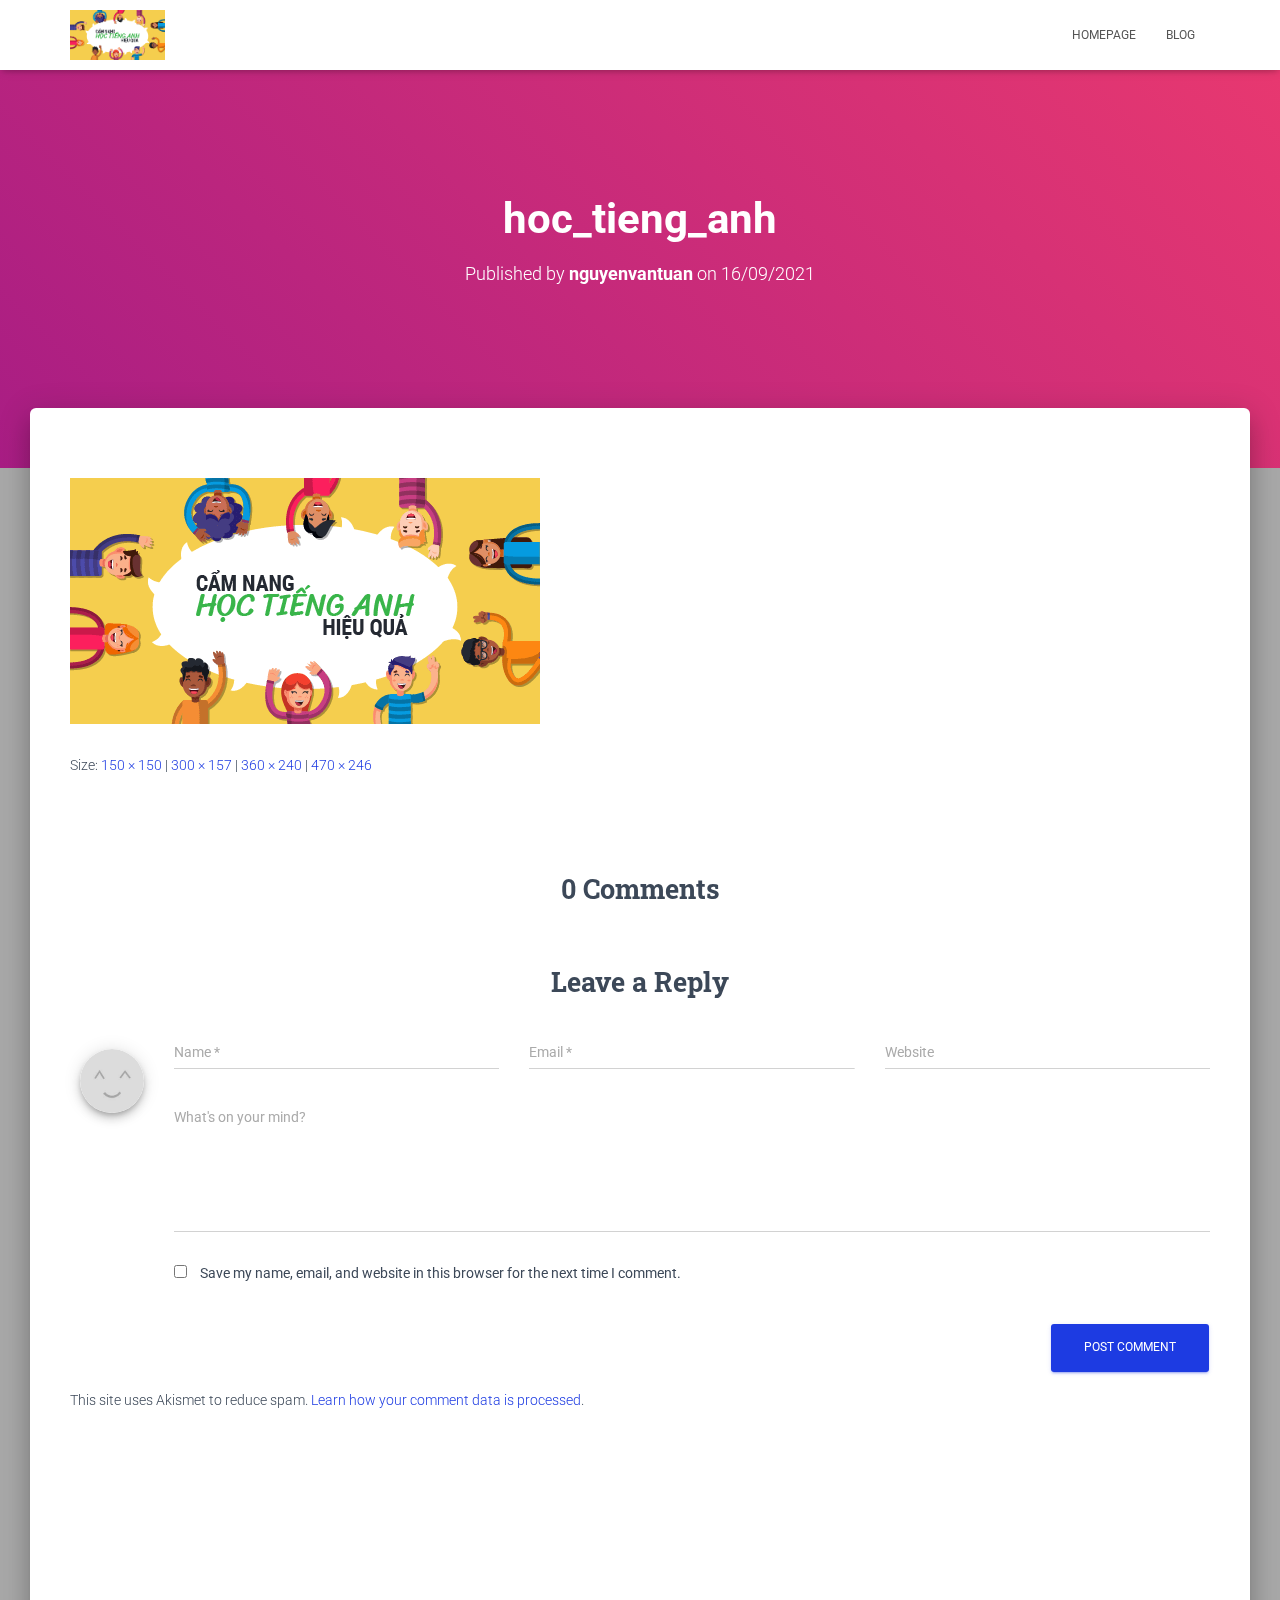
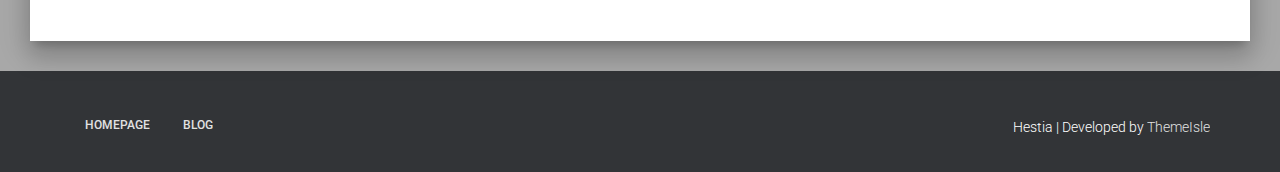
<file: top-5-website-hoc-tieng-anh-mien-phi-hay-va-hieu-qua-nhat/hoc_tieng_anh/index.html>
<!DOCTYPE html>
<html lang="en-US">

<head>
	<meta charset="UTF-8">
	<meta name="viewport" content="width=device-width, initial-scale=1">
	<link rel="profile" href="http://gmpg.org/xfn/11">
		<title>hoc_tieng_anh &#8211; My WordPress</title>
<meta name="robots" content="max-image-preview:large">
<link rel="dns-prefetch" href="//fonts.googleapis.com">
<link rel="dns-prefetch" href="//s.w.org">
<link rel="alternate" type="application/rss+xml" title="My Wordpress &raquo; Feed" href="https://tuanpeo.github.io/mywordpresss/feed/">
<link rel="alternate" type="application/rss+xml" title="My Wordpress &raquo; Comments Feed" href="https://tuanpeo.github.io/mywordpresss/comments/feed/">
<link rel="alternate" type="application/rss+xml" title="My Wordpress &raquo; hoc_tieng_anh Comments Feed" href="https://tuanpeo.github.io/mywordpresss/top-5-website-hoc-tieng-anh-mien-phi-hay-va-hieu-qua-nhat/hoc_tieng_anh/feed/">
		<script type="text/javascript">
			window._wpemojiSettings = {"baseUrl":"https:\/\/s.w.org\/images\/core\/emoji\/13.1.0\/72x72\/","ext":".png","svgUrl":"https:\/\/s.w.org\/images\/core\/emoji\/13.1.0\/svg\/","svgExt":".svg","source":{"concatemoji":"https:\/\/tuanpeo.github.io\/mywordpresss\/wp-includes\/js\/wp-emoji-release.min.js?ver=5.8.1"}};
			!function(e,a,t){var n,r,o,i=a.createElement("canvas"),p=i.getContext&&i.getContext("2d");function s(e,t){var a=String.fromCharCode;p.clearRect(0,0,i.width,i.height),p.fillText(a.apply(this,e),0,0);e=i.toDataURL();return p.clearRect(0,0,i.width,i.height),p.fillText(a.apply(this,t),0,0),e===i.toDataURL()}function c(e){var t=a.createElement("script");t.src=e,t.defer=t.type="text/javascript",a.getElementsByTagName("head")[0].appendChild(t)}for(o=Array("flag","emoji"),t.supports={everything:!0,everythingExceptFlag:!0},r=0;r<o.length;r++)t.supports[o[r]]=function(e){if(!p||!p.fillText)return!1;switch(p.textBaseline="top",p.font="600 32px Arial",e){case"flag":return s([127987,65039,8205,9895,65039],[127987,65039,8203,9895,65039])?!1:!s([55356,56826,55356,56819],[55356,56826,8203,55356,56819])&&!s([55356,57332,56128,56423,56128,56418,56128,56421,56128,56430,56128,56423,56128,56447],[55356,57332,8203,56128,56423,8203,56128,56418,8203,56128,56421,8203,56128,56430,8203,56128,56423,8203,56128,56447]);case"emoji":return!s([10084,65039,8205,55357,56613],[10084,65039,8203,55357,56613])}return!1}(o[r]),t.supports.everything=t.supports.everything&&t.supports[o[r]],"flag"!==o[r]&&(t.supports.everythingExceptFlag=t.supports.everythingExceptFlag&&t.supports[o[r]]);t.supports.everythingExceptFlag=t.supports.everythingExceptFlag&&!t.supports.flag,t.DOMReady=!1,t.readyCallback=function(){t.DOMReady=!0},t.supports.everything||(n=function(){t.readyCallback()},a.addEventListener?(a.addEventListener("DOMContentLoaded",n,!1),e.addEventListener("load",n,!1)):(e.attachEvent("onload",n),a.attachEvent("onreadystatechange",function(){"complete"===a.readyState&&t.readyCallback()})),(n=t.source||{}).concatemoji?c(n.concatemoji):n.wpemoji&&n.twemoji&&(c(n.twemoji),c(n.wpemoji)))}(window,document,window._wpemojiSettings);
		</script>
		<style type="text/css">img.wp-smiley,
img.emoji {
	display: inline !important;
	border: none !important;
	box-shadow: none !important;
	height: 1em !important;
	width: 1em !important;
	margin: 0 .07em !important;
	vertical-align: -0.1em !important;
	background: none !important;
	padding: 0 !important;
}</style>
	<link rel="stylesheet" id="wp-block-library-css" href="https://tuanpeo.github.io/mywordpresss/wp-includes/css/dist/block-library/style.min.css?ver=5.8.1" type="text/css" media="all">
<link rel="stylesheet" id="bootstrap-css" href="https://tuanpeo.github.io/mywordpresss/wp-content/themes/hestia/assets/bootstrap/css/bootstrap.min.css?ver=1.0.2" type="text/css" media="all">
<link rel="stylesheet" id="hestia-font-sizes-css" href="https://tuanpeo.github.io/mywordpresss/wp-content/themes/hestia/assets/css/font-sizes.min.css?ver=3.0.17" type="text/css" media="all">
<link rel="stylesheet" id="hestia_style-css" href="https://tuanpeo.github.io/mywordpresss/wp-content/themes/hestia/style.min.css?ver=3.0.17" type="text/css" media="all">
<style id="hestia_style-inline-css" type="text/css">.hestia-top-bar, .hestia-top-bar .widget.widget_shopping_cart .cart_list {
			background-color: #363537
		}
		.hestia-top-bar .widget .label-floating input[type=search]:-webkit-autofill {
			-webkit-box-shadow: inset 0 0 0px 9999px #363537
		}.hestia-top-bar, .hestia-top-bar .widget .label-floating input[type=search], .hestia-top-bar .widget.widget_search form.form-group:before, .hestia-top-bar .widget.widget_product_search form.form-group:before, .hestia-top-bar .widget.widget_shopping_cart:before {
			color: #ffffff
		} 
		.hestia-top-bar .widget .label-floating input[type=search]{
			-webkit-text-fill-color:#ffffff !important 
		}
		.hestia-top-bar div.widget.widget_shopping_cart:before, .hestia-top-bar .widget.widget_product_search form.form-group:before, .hestia-top-bar .widget.widget_search form.form-group:before{
			background-color: #ffffff
		}.hestia-top-bar a, .hestia-top-bar .top-bar-nav li a {
			color: #ffffff
		}
		.hestia-top-bar ul li a[href*="mailto:"]:before, .hestia-top-bar ul li a[href*="tel:"]:before{
			background-color: #ffffff
		}
		.hestia-top-bar a:hover, .hestia-top-bar .top-bar-nav li a:hover {
			color: #eeeeee
		}
		.hestia-top-bar ul li:hover a[href*="mailto:"]:before, .hestia-top-bar ul li:hover a[href*="tel:"]:before{
			background-color: #eeeeee
		}
		

		a,
		.navbar .dropdown-menu li:hover > a,
		.navbar .dropdown-menu li:focus > a,
		.navbar .dropdown-menu li:active > a,
		.navbar .navbar-nav > li .dropdown-menu li:hover > a,
		body:not(.home) .navbar-default .navbar-nav > .active:not(.btn) > a,
		body:not(.home) .navbar-default .navbar-nav > .active:not(.btn) > a:hover,
		body:not(.home) .navbar-default .navbar-nav > .active:not(.btn) > a:focus,
		a:hover,
		.card-blog a.moretag:hover,
		.card-blog a.more-link:hover,
		.widget a:hover,
		.has-text-color.has-accent-color,
		p.has-text-color a {
		    color:#1d3be2;
		}
		
		.svg-text-color{
			fill:#1d3be2;
		}
		
		.pagination span.current, .pagination span.current:focus, .pagination span.current:hover {
			border-color:#1d3be2
		}
		
		button,
		button:hover,
		.woocommerce .track_order button[type="submit"],
		.woocommerce .track_order button[type="submit"]:hover,
		div.wpforms-container .wpforms-form button[type=submit].wpforms-submit,
		div.wpforms-container .wpforms-form button[type=submit].wpforms-submit:hover,
		input[type="button"],
		input[type="button"]:hover,
		input[type="submit"],
		input[type="submit"]:hover,
		input#searchsubmit,
		.pagination span.current,
		.pagination span.current:focus,
		.pagination span.current:hover,
		.btn.btn-primary,
		.btn.btn-primary:link,
		.btn.btn-primary:hover,
		.btn.btn-primary:focus,
		.btn.btn-primary:active,
		.btn.btn-primary.active,
		.btn.btn-primary.active:focus,
		.btn.btn-primary.active:hover,
		.btn.btn-primary:active:hover,
		.btn.btn-primary:active:focus,
		.btn.btn-primary:active:hover,
		.hestia-sidebar-open.btn.btn-rose,
		.hestia-sidebar-close.btn.btn-rose,
		.hestia-sidebar-open.btn.btn-rose:hover,
		.hestia-sidebar-close.btn.btn-rose:hover,
		.hestia-sidebar-open.btn.btn-rose:focus,
		.hestia-sidebar-close.btn.btn-rose:focus,
		.label.label-primary,
		.hestia-work .portfolio-item:nth-child(6n+1) .label,
		.nav-cart .nav-cart-content .widget .buttons .button,
		.has-accent-background-color[class*="has-background"] {
		    background-color: #1d3be2;
		}
		
		@media (max-width: 768px) {
	
			.navbar-default .navbar-nav>li>a:hover,
			.navbar-default .navbar-nav>li>a:focus,
			.navbar .navbar-nav .dropdown .dropdown-menu li a:hover,
			.navbar .navbar-nav .dropdown .dropdown-menu li a:focus,
			.navbar button.navbar-toggle:hover,
			.navbar .navbar-nav li:hover > a i {
			    color: #1d3be2;
			}
		}
		
		body:not(.woocommerce-page) button:not([class^="fl-"]):not(.hestia-scroll-to-top):not(.navbar-toggle):not(.close),
		body:not(.woocommerce-page) .button:not([class^="fl-"]):not(hestia-scroll-to-top):not(.navbar-toggle):not(.add_to_cart_button):not(.product_type_grouped):not(.product_type_external),
		div.wpforms-container .wpforms-form button[type=submit].wpforms-submit,
		input[type="submit"],
		input[type="button"],
		.btn.btn-primary,
		.widget_product_search button[type="submit"],
		.hestia-sidebar-open.btn.btn-rose,
		.hestia-sidebar-close.btn.btn-rose,
		.everest-forms button[type=submit].everest-forms-submit-button {
		    -webkit-box-shadow: 0 2px 2px 0 rgba(29,59,226,0.14),0 3px 1px -2px rgba(29,59,226,0.2),0 1px 5px 0 rgba(29,59,226,0.12);
		    box-shadow: 0 2px 2px 0 rgba(29,59,226,0.14),0 3px 1px -2px rgba(29,59,226,0.2),0 1px 5px 0 rgba(29,59,226,0.12);
		}
		
		.card .header-primary, .card .content-primary,
		.everest-forms button[type=submit].everest-forms-submit-button {
		    background: #1d3be2;
		}
		
		body:not(.woocommerce-page) .button:not([class^="fl-"]):not(.hestia-scroll-to-top):not(.navbar-toggle):not(.add_to_cart_button):hover,
		body:not(.woocommerce-page) button:not([class^="fl-"]):not(.hestia-scroll-to-top):not(.navbar-toggle):not(.close):hover,
		div.wpforms-container .wpforms-form button[type=submit].wpforms-submit:hover,
		input[type="submit"]:hover,
		input[type="button"]:hover,
		input#searchsubmit:hover,
		.widget_product_search button[type="submit"]:hover,
		.pagination span.current,
		.btn.btn-primary:hover,
		.btn.btn-primary:focus,
		.btn.btn-primary:active,
		.btn.btn-primary.active,
		.btn.btn-primary:active:focus,
		.btn.btn-primary:active:hover,
		.hestia-sidebar-open.btn.btn-rose:hover,
		.hestia-sidebar-close.btn.btn-rose:hover,
		.pagination span.current:hover,
		.everest-forms button[type=submit].everest-forms-submit-button:hover,
 		.everest-forms button[type=submit].everest-forms-submit-button:focus,
 		.everest-forms button[type=submit].everest-forms-submit-button:active {
			-webkit-box-shadow: 0 14px 26px -12px rgba(29,59,226,0.42),0 4px 23px 0 rgba(0,0,0,0.12),0 8px 10px -5px rgba(29,59,226,0.2);
		    box-shadow: 0 14px 26px -12px rgba(29,59,226,0.42),0 4px 23px 0 rgba(0,0,0,0.12),0 8px 10px -5px rgba(29,59,226,0.2);
			color: #fff;
		}
		
		.form-group.is-focused .form-control {
			background-image: -webkit-gradient(linear,left top, left bottom,from(#1d3be2),to(#1d3be2)),-webkit-gradient(linear,left top, left bottom,from(#d2d2d2),to(#d2d2d2));
			background-image: -webkit-linear-gradient(linear,left top, left bottom,from(#1d3be2),to(#1d3be2)),-webkit-linear-gradient(linear,left top, left bottom,from(#d2d2d2),to(#d2d2d2));
			background-image: linear-gradient(linear,left top, left bottom,from(#1d3be2),to(#1d3be2)),linear-gradient(linear,left top, left bottom,from(#d2d2d2),to(#d2d2d2));
		}
		
		.navbar:not(.navbar-transparent) li:not(.btn):hover > a,
		.navbar li.on-section:not(.btn) > a,
		.navbar.full-screen-menu.navbar-transparent li:not(.btn):hover > a,
		.navbar.full-screen-menu .navbar-toggle:hover,
		.navbar:not(.navbar-transparent) .nav-cart:hover,
		.navbar:not(.navbar-transparent) .hestia-toggle-search:hover {
				color:#1d3be2
		}
		
			.header-filter-gradient {
				background: linear-gradient(45deg, rgba(168,29,132,1) 0%, rgb(234,57,111) 100%);
			}
			.has-text-color.has-header-gradient-color { color: #a81d84; }
			.has-header-gradient-background-color[class*="has-background"] { background-color: #a81d84; }
			
		.has-text-color.has-background-color-color { color: #a8a8a8; }
		.has-background-color-background-color[class*="has-background"] { background-color: #a8a8a8; }
		
.btn.btn-primary:not(.colored-button):not(.btn-left):not(.btn-right):not(.btn-just-icon):not(.menu-item), input[type="submit"]:not(.search-submit), body:not(.woocommerce-account) .woocommerce .button.woocommerce-Button, .woocommerce .product button.button, .woocommerce .product button.button.alt, .woocommerce .product #respond input#submit, .woocommerce-cart .blog-post .woocommerce .cart-collaterals .cart_totals .checkout-button, .woocommerce-checkout #payment #place_order, .woocommerce-account.woocommerce-page button.button, .woocommerce .track_order button[type="submit"], .nav-cart .nav-cart-content .widget .buttons .button, .woocommerce a.button.wc-backward, body.woocommerce .wccm-catalog-item a.button, body.woocommerce a.wccm-button.button, form.woocommerce-form-coupon button.button, div.wpforms-container .wpforms-form button[type=submit].wpforms-submit, div.woocommerce a.button.alt, div.woocommerce table.my_account_orders .button, .btn.colored-button, .btn.btn-left, .btn.btn-right, .btn:not(.colored-button):not(.btn-left):not(.btn-right):not(.btn-just-icon):not(.menu-item):not(.hestia-sidebar-open):not(.hestia-sidebar-close){ padding-top:15px;  padding-bottom:15px;  padding-left:33px;  padding-right:33px; }
.btn.btn-primary:not(.colored-button):not(.btn-left):not(.btn-right):not(.btn-just-icon):not(.menu-item), input[type="submit"]:not(.search-submit), body:not(.woocommerce-account) .woocommerce .button.woocommerce-Button, .woocommerce .product button.button, .woocommerce .product button.button.alt, .woocommerce .product #respond input#submit, .woocommerce-cart .blog-post .woocommerce .cart-collaterals .cart_totals .checkout-button, .woocommerce-checkout #payment #place_order, .woocommerce-account.woocommerce-page button.button, .woocommerce .track_order button[type="submit"], .nav-cart .nav-cart-content .widget .buttons .button, .woocommerce a.button.wc-backward, body.woocommerce .wccm-catalog-item a.button, body.woocommerce a.wccm-button.button, form.woocommerce-form-coupon button.button, div.wpforms-container .wpforms-form button[type=submit].wpforms-submit, div.woocommerce a.button.alt, div.woocommerce table.my_account_orders .button, input[type="submit"].search-submit, .hestia-view-cart-wrapper .added_to_cart.wc-forward, .woocommerce-product-search button, .woocommerce-cart .actions .button, #secondary div[id^=woocommerce_price_filter] .button, .woocommerce div[id^=woocommerce_widget_cart].widget .buttons .button, .searchform input[type=submit], .searchform button, .search-form:not(.media-toolbar-primary) input[type=submit], .search-form:not(.media-toolbar-primary) button, .woocommerce-product-search input[type=submit], .btn.colored-button, .btn.btn-left, .btn.btn-right, .btn:not(.colored-button):not(.btn-left):not(.btn-right):not(.btn-just-icon):not(.menu-item):not(.hestia-sidebar-open):not(.hestia-sidebar-close){border-radius:3px;}
@media (min-width: 769px){
			.page-header.header-small .hestia-title,
			.page-header.header-small .title,
			h1.hestia-title.title-in-content,
			.main article.section .has-title-font-size {
				font-size: 42px;
			}}</style>
<link rel="stylesheet" id="hestia_fonts-css" href="https://fonts.googleapis.com/css?family=Roboto%3A300%2C400%2C500%2C700%7CRoboto+Slab%3A400%2C700&#038;subset=latin%2Clatin-ext&#038;ver=3.0.17" type="text/css" media="all">
<script type="text/javascript" src="https://tuanpeo.github.io/mywordpresss/wp-includes/js/jquery/jquery.min.js?ver=3.6.0" id="jquery-core-js"></script>
<script type="text/javascript" src="https://tuanpeo.github.io/mywordpresss/wp-includes/js/jquery/jquery-migrate.min.js?ver=3.3.2" id="jquery-migrate-js"></script>
<link rel="https://api.w.org/" href="https://tuanpeo.github.io/mywordpresss/wp-json/">
<link rel="alternate" type="application/json" href="https://tuanpeo.github.io/mywordpresss/wp-json/wp/v2/media/118">
<link rel="EditURI" type="application/rsd+xml" title="RSD" href="https://tuanpeo.github.io/mywordpresss/xmlrpc.php?rsd">
<link rel="wlwmanifest" type="application/wlwmanifest+xml" href="https://tuanpeo.github.io/mywordpresss/wp-includes/wlwmanifest.xml"> 
<meta name="generator" content="WordPress 5.8.1">
<link rel="shortlink" href="https://tuanpeo.github.io/mywordpresss/?p=118">
<link rel="alternate" type="application/json+oembed" href="https://tuanpeo.github.io/mywordpresss/wp-json/oembed/1.0/embed?url=https%3A%2F%2Ftuanpeo.github.io%2Fmywordpresss%2Ftop-5-website-hoc-tieng-anh-mien-phi-hay-va-hieu-qua-nhat%2Fhoc_tieng_anh%2F">
<link rel="alternate" type="text/xml+oembed" href="https://tuanpeo.github.io/mywordpresss/wp-json/oembed/1.0/embed?url=https%3A%2F%2Ftuanpeo.github.io%2Fmywordpresss%2Ftop-5-website-hoc-tieng-anh-mien-phi-hay-va-hieu-qua-nhat%2Fhoc_tieng_anh%2F&#038;format=xml">
<style type="text/css" id="custom-background-css">body.custom-background { background-color: #a8a8a8; }</style>
	</head>

<body class="attachment attachment-template-default single single-attachment postid-118 attachmentid-118 attachment-png custom-background blog-post header-layout-default">
		<div class="wrapper post-118 attachment type-attachment status-inherit hentry default ">
		<header class="header ">
			<div style="display: none"></div>		<nav class="navbar navbar-default navbar-fixed-top  hestia_left navbar-not-transparent">
						<div class="container">
						<div class="navbar-header">
			<div class="title-logo-wrapper">
				<a class="navbar-brand" href="https://tuanpeo.github.io/mywordpresss/" title="My Wordpress">
					<img class="hestia-hide-if-transparent" src="https://tuanpeo.github.io/mywordpresss/wp-content/uploads/2021/09/hoc_tieng_anh.png" alt="My Wordpress"><img class="hestia-transparent-logo" src="https://tuanpeo.github.io/mywordpresss/wp-content/uploads/2021/09/hoc_tieng_anh.png" alt="My Wordpress"></a>
			</div>
								<div class="navbar-toggle-wrapper">
						<button type="button" class="navbar-toggle" data-toggle="collapse" data-target="#main-navigation">
				<span class="icon-bar"></span>
				<span class="icon-bar"></span>
				<span class="icon-bar"></span>
				<span class="sr-only">Toggle Navigation</span>
			</button>
					</div>
				</div>
		<div id="main-navigation" class="collapse navbar-collapse"><ul id="menu-primary-menu" class="nav navbar-nav">
<li id="menu-item-51" class="menu-item menu-item-type-post_type menu-item-object-page menu-item-home menu-item-51"><a title="Homepage" href="https://tuanpeo.github.io/mywordpresss/">Homepage</a></li>
<li id="menu-item-52" class="menu-item menu-item-type-post_type menu-item-object-page current_page_parent menu-item-52"><a title="blog" href="https://tuanpeo.github.io/mywordpresss/blog/">blog</a></li>
</ul></div>			</div>
					</nav>
				</header>
<div id="primary" class="boxed-layout-header page-header header-small" data-parallax="active">
<div class="container"><div class="row"><div class="col-md-10 col-md-offset-1 text-center">
<h1 class="hestia-title entry-title">hoc_tieng_anh</h1>
<h4 class="author">Published by <a href="https://tuanpeo.github.io/mywordpresss/author/nguyenvantuan/" class="vcard author"><strong class="fn">nguyenvantuan</strong></a> on <time class="entry-date published" datetime="2021-09-16T17:49:41+07:00" content="2021-09-16">16/09/2021</time>
</h4>
</div></div></div>
<div class="header-filter header-filter-gradient"></div>
</div>
<div class="main  main-raised ">
	<div class="blog-post blog-post-wrapper">
		<div class="container">

			
					<div class="entry-attachment section section-text">
													<a href="https://tuanpeo.github.io/mywordpresss/wp-content/uploads/2021/09/hoc_tieng_anh.png" title="hoc_tieng_anh" rel="attachment">
								<img src="https://tuanpeo.github.io/mywordpresss/wp-content/uploads/2021/09/hoc_tieng_anh.png" width="470" height="246" class="attachment-medium" alt="">
							</a>
						<p class="sizes"></p>
<div class="image-meta">
<i class="fas fa-camera"></i> Size: <a target="_blank" class="image-size-link" href="https://tuanpeo.github.io/mywordpresss/wp-content/uploads/2021/09/hoc_tieng_anh-150x150.png">150 &times; 150</a> <span class="sep">|</span> <a target="_blank" class="image-size-link" href="https://tuanpeo.github.io/mywordpresss/wp-content/uploads/2021/09/hoc_tieng_anh-300x157.png">300 &times; 157</a> <span class="sep">|</span> <a target="_blank" class="image-size-link" href="https://tuanpeo.github.io/mywordpresss/wp-content/uploads/2021/09/hoc_tieng_anh-360x240.png">360 &times; 240</a> <span class="sep">|</span> <a target="_blank" class="image-size-link" href="https://tuanpeo.github.io/mywordpresss/wp-content/uploads/2021/09/hoc_tieng_anh.png">470 &times; 246</a>
</div>
<div id="comments" class="section section-comments">
	<div class="row">
		<div class="col-md-12">
			<div class="media-area">
				<h3 class="hestia-title text-center">
					0 Comments				</h3>
							</div>
			<div class="media-body">
					<div id="respond" class="comment-respond">
		<h3 class="hestia-title text-center">Leave a Reply <small><a rel="nofollow" id="cancel-comment-reply-link" href="https://tuanpeo.github.io/mywordpresss/top-5-website-hoc-tieng-anh-mien-phi-hay-va-hieu-qua-nhat/hoc_tieng_anh/#respond" style="display:none;">Cancel reply</a></small>
</h3>
<span class="pull-left author"><div class="avatar"><img src="https://tuanpeo.github.io/mywordpresss/wp-content/themes/hestia/assets/img/placeholder.jpg" alt="Avatar placeholder" height="64" width="64"></div></span><form action="https://tuanpeo.github.io/mywordpresss/wp-comments-post.php" method="post" id="commentform" class="form media-body">
<p class="comment-notes"><span id="email-notes">Your email address will not be published.</span> Required fields are marked <span class="required">*</span></p>
<div class="row"> <div class="col-md-4"> <div class="form-group label-floating is-empty"> <label class="control-label">Name <span class="required">*</span></label><input id="author" name="author" class="form-control" type="text" aria-required="true"> <span class="hestia-input"></span> </div> </div>
<div class="col-md-4"> <div class="form-group label-floating is-empty"> <label class="control-label">Email <span class="required">*</span></label><input id="email" name="email" class="form-control" type="email" aria-required="true"> <span class="hestia-input"></span> </div> </div>
<div class="col-md-4"> <div class="form-group label-floating is-empty"> <label class="control-label">Website</label><input id="url" name="url" class="form-control" type="url" aria-required="true"> <span class="hestia-input"></span> </div> </div> </div>
<div class="form-group label-floating is-empty"> <label class="control-label">What&#039;s on your mind?</label><textarea id="comment" name="comment" class="form-control" rows="6" aria-required="true"></textarea><span class="hestia-input"></span> </div>
<p class="comment-form-cookies-consent"><input id="wp-comment-cookies-consent" name="wp-comment-cookies-consent" type="checkbox" value="yes"> <label for="wp-comment-cookies-consent">Save my name, email, and website in this browser for the next time I comment.</label></p>
<p class="form-submit"><input name="submit" type="submit" id="submit" class="btn btn-primary pull-right" value="Post Comment"> <input type="hidden" name="comment_post_ID" value="118" id="comment_post_ID">
<input type="hidden" name="comment_parent" id="comment_parent" value="0">
</p>
<p style="display: none;"><input type="hidden" id="akismet_comment_nonce" name="akismet_comment_nonce" value="61d9246e77"></p>
<input type="hidden" id="ak_js" name="ak_js" value="11"><textarea name="ak_hp_textarea" cols="45" rows="8" maxlength="100" style="display: none !important;"></textarea>
</form>	</div>
<!-- #respond -->
	<p class="akismet_comment_form_privacy_notice">This site uses Akismet to reduce spam. <a href="https://akismet.com/privacy/" target="_blank" rel="nofollow noopener">Learn how your comment data is processed</a>.</p>							</div>
		</div>
	</div>
</div>
					</div>

				
			
		</div>
	</div>
</div>
					<footer class="footer footer-black footer-big">
						<div class="container">
																<div class="hestia-bottom-footer-content">
<ul id="menu-primary-menu-1" class="footer-menu pull-left">
<li class="menu-item menu-item-type-post_type menu-item-object-page menu-item-home menu-item-51"><a href="https://tuanpeo.github.io/mywordpresss/">Homepage</a></li>
<li class="menu-item menu-item-type-post_type menu-item-object-page current_page_parent menu-item-52"><a href="https://tuanpeo.github.io/mywordpresss/blog/">blog</a></li>
</ul>					<div class="copyright pull-right">
				Hestia | Developed by <a href="https://themeisle.com/" rel="nofollow">ThemeIsle</a>			</div>
			</div>			</div>
					</footer>
				</div>
	
<script type="text/javascript" src="https://tuanpeo.github.io/mywordpresss/wp-includes/js/comment-reply.min.js?ver=5.8.1" id="comment-reply-js"></script>
<script type="text/javascript" src="https://tuanpeo.github.io/mywordpresss/wp-content/themes/hestia/assets/bootstrap/js/bootstrap.min.js?ver=1.0.2" id="jquery-bootstrap-js"></script>
<script type="text/javascript" src="https://tuanpeo.github.io/mywordpresss/wp-includes/js/jquery/ui/core.min.js?ver=1.12.1" id="jquery-ui-core-js"></script>
<script type="text/javascript" id="hestia_scripts-js-extra">
/* <![CDATA[ */
var requestpost = {"ajaxurl":"https:\/\/tuanpeo.github.io\/mywordpresss\/wp-admin\/admin-ajax.php","disable_autoslide":"","masonry":""};
/* ]]> */
</script>
<script type="text/javascript" src="https://tuanpeo.github.io/mywordpresss/wp-content/themes/hestia/assets/js/script.min.js?ver=3.0.17" id="hestia_scripts-js"></script>
<script type="text/javascript" src="https://tuanpeo.github.io/mywordpresss/wp-includes/js/wp-embed.min.js?ver=5.8.1" id="wp-embed-js"></script>
<script defer type="text/javascript" src="https://tuanpeo.github.io/mywordpresss/wp-content/plugins/akismet/_inc/form.js?ver=4.1.12" id="akismet-form-js"></script>
</body>
</html>
</file>
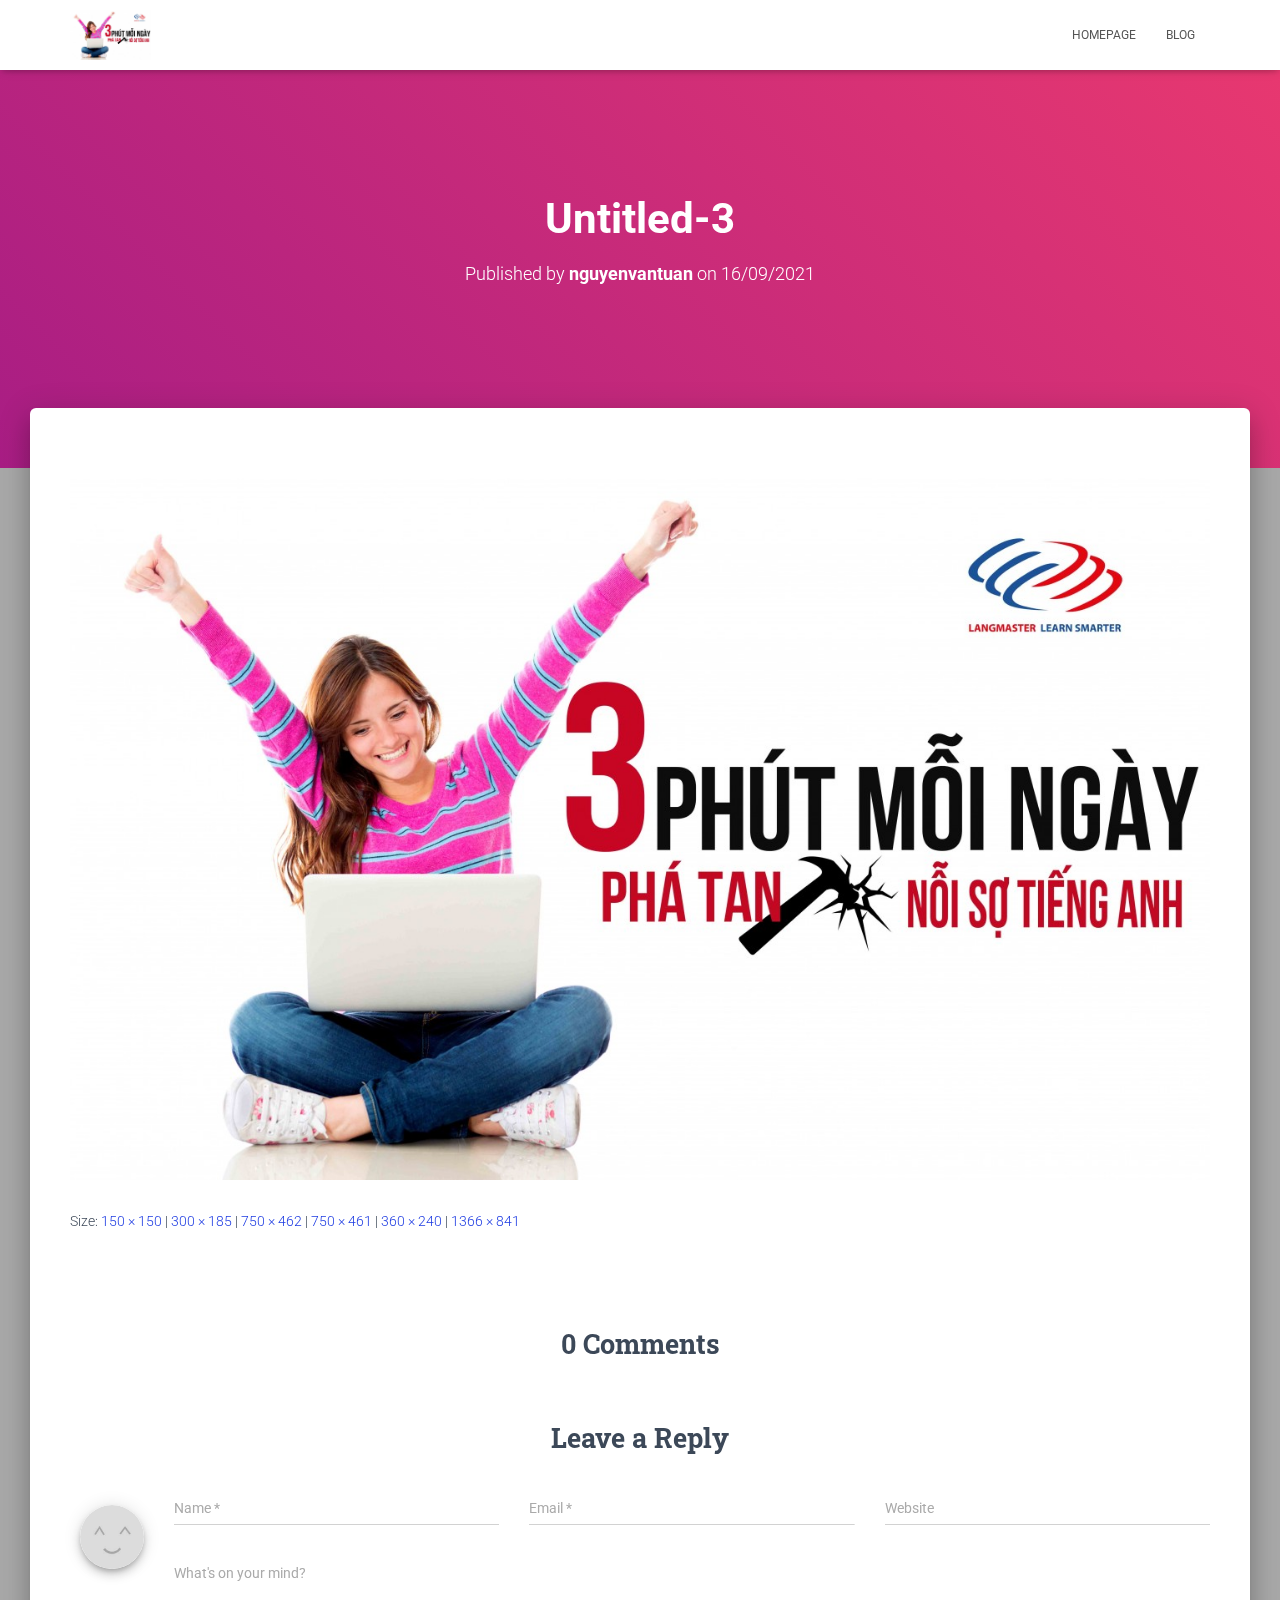
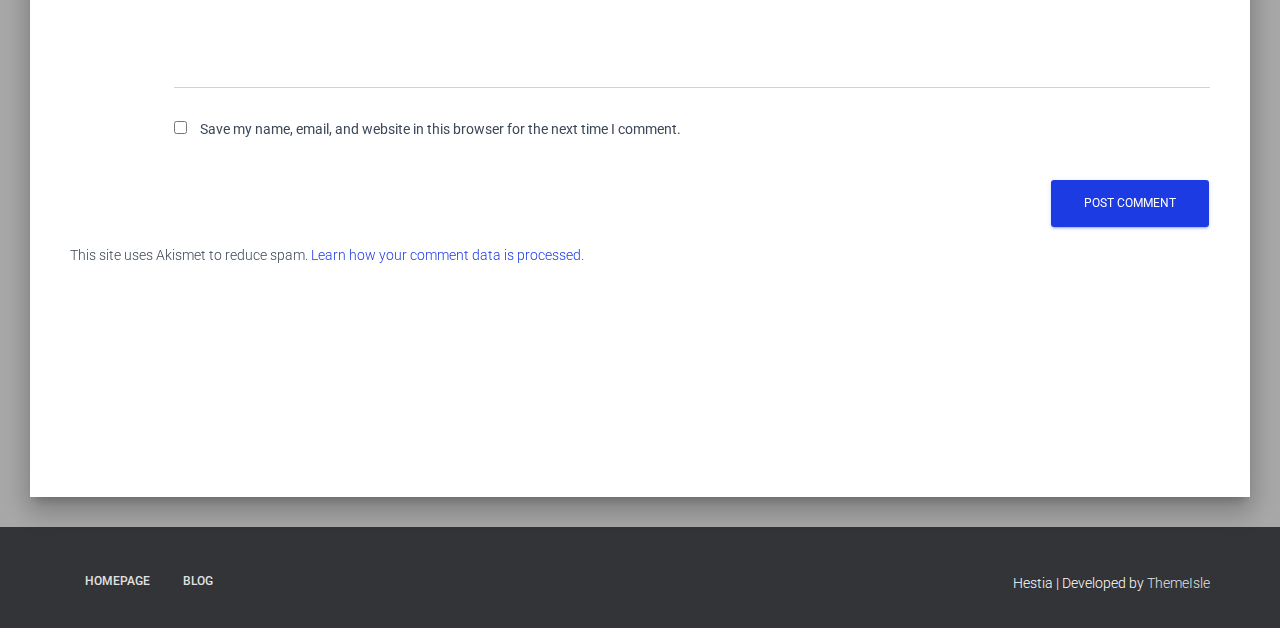
<file: top-5-website-hoc-tieng-anh-mien-phi-hay-va-hieu-qua-nhat/untitled-3/index.html>
<!DOCTYPE html>
<html lang="en-US">

<head>
	<meta charset="UTF-8">
	<meta name="viewport" content="width=device-width, initial-scale=1">
	<link rel="profile" href="http://gmpg.org/xfn/11">
		<title>Untitled-3 &#8211; My WordPress</title>
<meta name="robots" content="max-image-preview:large">
<link rel="dns-prefetch" href="//fonts.googleapis.com">
<link rel="dns-prefetch" href="//s.w.org">
<link rel="alternate" type="application/rss+xml" title="My Wordpress &raquo; Feed" href="https://tuanpeo.github.io/mywordpresss/feed/">
<link rel="alternate" type="application/rss+xml" title="My Wordpress &raquo; Comments Feed" href="https://tuanpeo.github.io/mywordpresss/comments/feed/">
<link rel="alternate" type="application/rss+xml" title="My Wordpress &raquo; Untitled-3 Comments Feed" href="https://tuanpeo.github.io/mywordpresss/top-5-website-hoc-tieng-anh-mien-phi-hay-va-hieu-qua-nhat/untitled-3/feed/">
		<script type="text/javascript">
			window._wpemojiSettings = {"baseUrl":"https:\/\/s.w.org\/images\/core\/emoji\/13.1.0\/72x72\/","ext":".png","svgUrl":"https:\/\/s.w.org\/images\/core\/emoji\/13.1.0\/svg\/","svgExt":".svg","source":{"concatemoji":"https:\/\/tuanpeo.github.io\/mywordpresss\/wp-includes\/js\/wp-emoji-release.min.js?ver=5.8.1"}};
			!function(e,a,t){var n,r,o,i=a.createElement("canvas"),p=i.getContext&&i.getContext("2d");function s(e,t){var a=String.fromCharCode;p.clearRect(0,0,i.width,i.height),p.fillText(a.apply(this,e),0,0);e=i.toDataURL();return p.clearRect(0,0,i.width,i.height),p.fillText(a.apply(this,t),0,0),e===i.toDataURL()}function c(e){var t=a.createElement("script");t.src=e,t.defer=t.type="text/javascript",a.getElementsByTagName("head")[0].appendChild(t)}for(o=Array("flag","emoji"),t.supports={everything:!0,everythingExceptFlag:!0},r=0;r<o.length;r++)t.supports[o[r]]=function(e){if(!p||!p.fillText)return!1;switch(p.textBaseline="top",p.font="600 32px Arial",e){case"flag":return s([127987,65039,8205,9895,65039],[127987,65039,8203,9895,65039])?!1:!s([55356,56826,55356,56819],[55356,56826,8203,55356,56819])&&!s([55356,57332,56128,56423,56128,56418,56128,56421,56128,56430,56128,56423,56128,56447],[55356,57332,8203,56128,56423,8203,56128,56418,8203,56128,56421,8203,56128,56430,8203,56128,56423,8203,56128,56447]);case"emoji":return!s([10084,65039,8205,55357,56613],[10084,65039,8203,55357,56613])}return!1}(o[r]),t.supports.everything=t.supports.everything&&t.supports[o[r]],"flag"!==o[r]&&(t.supports.everythingExceptFlag=t.supports.everythingExceptFlag&&t.supports[o[r]]);t.supports.everythingExceptFlag=t.supports.everythingExceptFlag&&!t.supports.flag,t.DOMReady=!1,t.readyCallback=function(){t.DOMReady=!0},t.supports.everything||(n=function(){t.readyCallback()},a.addEventListener?(a.addEventListener("DOMContentLoaded",n,!1),e.addEventListener("load",n,!1)):(e.attachEvent("onload",n),a.attachEvent("onreadystatechange",function(){"complete"===a.readyState&&t.readyCallback()})),(n=t.source||{}).concatemoji?c(n.concatemoji):n.wpemoji&&n.twemoji&&(c(n.twemoji),c(n.wpemoji)))}(window,document,window._wpemojiSettings);
		</script>
		<style type="text/css">img.wp-smiley,
img.emoji {
	display: inline !important;
	border: none !important;
	box-shadow: none !important;
	height: 1em !important;
	width: 1em !important;
	margin: 0 .07em !important;
	vertical-align: -0.1em !important;
	background: none !important;
	padding: 0 !important;
}</style>
	<link rel="stylesheet" id="wp-block-library-css" href="https://tuanpeo.github.io/mywordpresss/wp-includes/css/dist/block-library/style.min.css?ver=5.8.1" type="text/css" media="all">
<link rel="stylesheet" id="bootstrap-css" href="https://tuanpeo.github.io/mywordpresss/wp-content/themes/hestia/assets/bootstrap/css/bootstrap.min.css?ver=1.0.2" type="text/css" media="all">
<link rel="stylesheet" id="hestia-font-sizes-css" href="https://tuanpeo.github.io/mywordpresss/wp-content/themes/hestia/assets/css/font-sizes.min.css?ver=3.0.17" type="text/css" media="all">
<link rel="stylesheet" id="hestia_style-css" href="https://tuanpeo.github.io/mywordpresss/wp-content/themes/hestia/style.min.css?ver=3.0.17" type="text/css" media="all">
<style id="hestia_style-inline-css" type="text/css">.hestia-top-bar, .hestia-top-bar .widget.widget_shopping_cart .cart_list {
			background-color: #363537
		}
		.hestia-top-bar .widget .label-floating input[type=search]:-webkit-autofill {
			-webkit-box-shadow: inset 0 0 0px 9999px #363537
		}.hestia-top-bar, .hestia-top-bar .widget .label-floating input[type=search], .hestia-top-bar .widget.widget_search form.form-group:before, .hestia-top-bar .widget.widget_product_search form.form-group:before, .hestia-top-bar .widget.widget_shopping_cart:before {
			color: #ffffff
		} 
		.hestia-top-bar .widget .label-floating input[type=search]{
			-webkit-text-fill-color:#ffffff !important 
		}
		.hestia-top-bar div.widget.widget_shopping_cart:before, .hestia-top-bar .widget.widget_product_search form.form-group:before, .hestia-top-bar .widget.widget_search form.form-group:before{
			background-color: #ffffff
		}.hestia-top-bar a, .hestia-top-bar .top-bar-nav li a {
			color: #ffffff
		}
		.hestia-top-bar ul li a[href*="mailto:"]:before, .hestia-top-bar ul li a[href*="tel:"]:before{
			background-color: #ffffff
		}
		.hestia-top-bar a:hover, .hestia-top-bar .top-bar-nav li a:hover {
			color: #eeeeee
		}
		.hestia-top-bar ul li:hover a[href*="mailto:"]:before, .hestia-top-bar ul li:hover a[href*="tel:"]:before{
			background-color: #eeeeee
		}
		

		a,
		.navbar .dropdown-menu li:hover > a,
		.navbar .dropdown-menu li:focus > a,
		.navbar .dropdown-menu li:active > a,
		.navbar .navbar-nav > li .dropdown-menu li:hover > a,
		body:not(.home) .navbar-default .navbar-nav > .active:not(.btn) > a,
		body:not(.home) .navbar-default .navbar-nav > .active:not(.btn) > a:hover,
		body:not(.home) .navbar-default .navbar-nav > .active:not(.btn) > a:focus,
		a:hover,
		.card-blog a.moretag:hover,
		.card-blog a.more-link:hover,
		.widget a:hover,
		.has-text-color.has-accent-color,
		p.has-text-color a {
		    color:#1d3be2;
		}
		
		.svg-text-color{
			fill:#1d3be2;
		}
		
		.pagination span.current, .pagination span.current:focus, .pagination span.current:hover {
			border-color:#1d3be2
		}
		
		button,
		button:hover,
		.woocommerce .track_order button[type="submit"],
		.woocommerce .track_order button[type="submit"]:hover,
		div.wpforms-container .wpforms-form button[type=submit].wpforms-submit,
		div.wpforms-container .wpforms-form button[type=submit].wpforms-submit:hover,
		input[type="button"],
		input[type="button"]:hover,
		input[type="submit"],
		input[type="submit"]:hover,
		input#searchsubmit,
		.pagination span.current,
		.pagination span.current:focus,
		.pagination span.current:hover,
		.btn.btn-primary,
		.btn.btn-primary:link,
		.btn.btn-primary:hover,
		.btn.btn-primary:focus,
		.btn.btn-primary:active,
		.btn.btn-primary.active,
		.btn.btn-primary.active:focus,
		.btn.btn-primary.active:hover,
		.btn.btn-primary:active:hover,
		.btn.btn-primary:active:focus,
		.btn.btn-primary:active:hover,
		.hestia-sidebar-open.btn.btn-rose,
		.hestia-sidebar-close.btn.btn-rose,
		.hestia-sidebar-open.btn.btn-rose:hover,
		.hestia-sidebar-close.btn.btn-rose:hover,
		.hestia-sidebar-open.btn.btn-rose:focus,
		.hestia-sidebar-close.btn.btn-rose:focus,
		.label.label-primary,
		.hestia-work .portfolio-item:nth-child(6n+1) .label,
		.nav-cart .nav-cart-content .widget .buttons .button,
		.has-accent-background-color[class*="has-background"] {
		    background-color: #1d3be2;
		}
		
		@media (max-width: 768px) {
	
			.navbar-default .navbar-nav>li>a:hover,
			.navbar-default .navbar-nav>li>a:focus,
			.navbar .navbar-nav .dropdown .dropdown-menu li a:hover,
			.navbar .navbar-nav .dropdown .dropdown-menu li a:focus,
			.navbar button.navbar-toggle:hover,
			.navbar .navbar-nav li:hover > a i {
			    color: #1d3be2;
			}
		}
		
		body:not(.woocommerce-page) button:not([class^="fl-"]):not(.hestia-scroll-to-top):not(.navbar-toggle):not(.close),
		body:not(.woocommerce-page) .button:not([class^="fl-"]):not(hestia-scroll-to-top):not(.navbar-toggle):not(.add_to_cart_button):not(.product_type_grouped):not(.product_type_external),
		div.wpforms-container .wpforms-form button[type=submit].wpforms-submit,
		input[type="submit"],
		input[type="button"],
		.btn.btn-primary,
		.widget_product_search button[type="submit"],
		.hestia-sidebar-open.btn.btn-rose,
		.hestia-sidebar-close.btn.btn-rose,
		.everest-forms button[type=submit].everest-forms-submit-button {
		    -webkit-box-shadow: 0 2px 2px 0 rgba(29,59,226,0.14),0 3px 1px -2px rgba(29,59,226,0.2),0 1px 5px 0 rgba(29,59,226,0.12);
		    box-shadow: 0 2px 2px 0 rgba(29,59,226,0.14),0 3px 1px -2px rgba(29,59,226,0.2),0 1px 5px 0 rgba(29,59,226,0.12);
		}
		
		.card .header-primary, .card .content-primary,
		.everest-forms button[type=submit].everest-forms-submit-button {
		    background: #1d3be2;
		}
		
		body:not(.woocommerce-page) .button:not([class^="fl-"]):not(.hestia-scroll-to-top):not(.navbar-toggle):not(.add_to_cart_button):hover,
		body:not(.woocommerce-page) button:not([class^="fl-"]):not(.hestia-scroll-to-top):not(.navbar-toggle):not(.close):hover,
		div.wpforms-container .wpforms-form button[type=submit].wpforms-submit:hover,
		input[type="submit"]:hover,
		input[type="button"]:hover,
		input#searchsubmit:hover,
		.widget_product_search button[type="submit"]:hover,
		.pagination span.current,
		.btn.btn-primary:hover,
		.btn.btn-primary:focus,
		.btn.btn-primary:active,
		.btn.btn-primary.active,
		.btn.btn-primary:active:focus,
		.btn.btn-primary:active:hover,
		.hestia-sidebar-open.btn.btn-rose:hover,
		.hestia-sidebar-close.btn.btn-rose:hover,
		.pagination span.current:hover,
		.everest-forms button[type=submit].everest-forms-submit-button:hover,
 		.everest-forms button[type=submit].everest-forms-submit-button:focus,
 		.everest-forms button[type=submit].everest-forms-submit-button:active {
			-webkit-box-shadow: 0 14px 26px -12px rgba(29,59,226,0.42),0 4px 23px 0 rgba(0,0,0,0.12),0 8px 10px -5px rgba(29,59,226,0.2);
		    box-shadow: 0 14px 26px -12px rgba(29,59,226,0.42),0 4px 23px 0 rgba(0,0,0,0.12),0 8px 10px -5px rgba(29,59,226,0.2);
			color: #fff;
		}
		
		.form-group.is-focused .form-control {
			background-image: -webkit-gradient(linear,left top, left bottom,from(#1d3be2),to(#1d3be2)),-webkit-gradient(linear,left top, left bottom,from(#d2d2d2),to(#d2d2d2));
			background-image: -webkit-linear-gradient(linear,left top, left bottom,from(#1d3be2),to(#1d3be2)),-webkit-linear-gradient(linear,left top, left bottom,from(#d2d2d2),to(#d2d2d2));
			background-image: linear-gradient(linear,left top, left bottom,from(#1d3be2),to(#1d3be2)),linear-gradient(linear,left top, left bottom,from(#d2d2d2),to(#d2d2d2));
		}
		
		.navbar:not(.navbar-transparent) li:not(.btn):hover > a,
		.navbar li.on-section:not(.btn) > a,
		.navbar.full-screen-menu.navbar-transparent li:not(.btn):hover > a,
		.navbar.full-screen-menu .navbar-toggle:hover,
		.navbar:not(.navbar-transparent) .nav-cart:hover,
		.navbar:not(.navbar-transparent) .hestia-toggle-search:hover {
				color:#1d3be2
		}
		
			.header-filter-gradient {
				background: linear-gradient(45deg, rgba(168,29,132,1) 0%, rgb(234,57,111) 100%);
			}
			.has-text-color.has-header-gradient-color { color: #a81d84; }
			.has-header-gradient-background-color[class*="has-background"] { background-color: #a81d84; }
			
		.has-text-color.has-background-color-color { color: #a8a8a8; }
		.has-background-color-background-color[class*="has-background"] { background-color: #a8a8a8; }
		
.btn.btn-primary:not(.colored-button):not(.btn-left):not(.btn-right):not(.btn-just-icon):not(.menu-item), input[type="submit"]:not(.search-submit), body:not(.woocommerce-account) .woocommerce .button.woocommerce-Button, .woocommerce .product button.button, .woocommerce .product button.button.alt, .woocommerce .product #respond input#submit, .woocommerce-cart .blog-post .woocommerce .cart-collaterals .cart_totals .checkout-button, .woocommerce-checkout #payment #place_order, .woocommerce-account.woocommerce-page button.button, .woocommerce .track_order button[type="submit"], .nav-cart .nav-cart-content .widget .buttons .button, .woocommerce a.button.wc-backward, body.woocommerce .wccm-catalog-item a.button, body.woocommerce a.wccm-button.button, form.woocommerce-form-coupon button.button, div.wpforms-container .wpforms-form button[type=submit].wpforms-submit, div.woocommerce a.button.alt, div.woocommerce table.my_account_orders .button, .btn.colored-button, .btn.btn-left, .btn.btn-right, .btn:not(.colored-button):not(.btn-left):not(.btn-right):not(.btn-just-icon):not(.menu-item):not(.hestia-sidebar-open):not(.hestia-sidebar-close){ padding-top:15px;  padding-bottom:15px;  padding-left:33px;  padding-right:33px; }
.btn.btn-primary:not(.colored-button):not(.btn-left):not(.btn-right):not(.btn-just-icon):not(.menu-item), input[type="submit"]:not(.search-submit), body:not(.woocommerce-account) .woocommerce .button.woocommerce-Button, .woocommerce .product button.button, .woocommerce .product button.button.alt, .woocommerce .product #respond input#submit, .woocommerce-cart .blog-post .woocommerce .cart-collaterals .cart_totals .checkout-button, .woocommerce-checkout #payment #place_order, .woocommerce-account.woocommerce-page button.button, .woocommerce .track_order button[type="submit"], .nav-cart .nav-cart-content .widget .buttons .button, .woocommerce a.button.wc-backward, body.woocommerce .wccm-catalog-item a.button, body.woocommerce a.wccm-button.button, form.woocommerce-form-coupon button.button, div.wpforms-container .wpforms-form button[type=submit].wpforms-submit, div.woocommerce a.button.alt, div.woocommerce table.my_account_orders .button, input[type="submit"].search-submit, .hestia-view-cart-wrapper .added_to_cart.wc-forward, .woocommerce-product-search button, .woocommerce-cart .actions .button, #secondary div[id^=woocommerce_price_filter] .button, .woocommerce div[id^=woocommerce_widget_cart].widget .buttons .button, .searchform input[type=submit], .searchform button, .search-form:not(.media-toolbar-primary) input[type=submit], .search-form:not(.media-toolbar-primary) button, .woocommerce-product-search input[type=submit], .btn.colored-button, .btn.btn-left, .btn.btn-right, .btn:not(.colored-button):not(.btn-left):not(.btn-right):not(.btn-just-icon):not(.menu-item):not(.hestia-sidebar-open):not(.hestia-sidebar-close){border-radius:3px;}
@media (min-width: 769px){
			.page-header.header-small .hestia-title,
			.page-header.header-small .title,
			h1.hestia-title.title-in-content,
			.main article.section .has-title-font-size {
				font-size: 42px;
			}}</style>
<link rel="stylesheet" id="hestia_fonts-css" href="https://fonts.googleapis.com/css?family=Roboto%3A300%2C400%2C500%2C700%7CRoboto+Slab%3A400%2C700&#038;subset=latin%2Clatin-ext&#038;ver=3.0.17" type="text/css" media="all">
<script type="text/javascript" src="https://tuanpeo.github.io/mywordpresss/wp-includes/js/jquery/jquery.min.js?ver=3.6.0" id="jquery-core-js"></script>
<script type="text/javascript" src="https://tuanpeo.github.io/mywordpresss/wp-includes/js/jquery/jquery-migrate.min.js?ver=3.3.2" id="jquery-migrate-js"></script>
<link rel="https://api.w.org/" href="https://tuanpeo.github.io/mywordpresss/wp-json/">
<link rel="alternate" type="application/json" href="https://tuanpeo.github.io/mywordpresss/wp-json/wp/v2/media/119">
<link rel="EditURI" type="application/rsd+xml" title="RSD" href="https://tuanpeo.github.io/mywordpresss/xmlrpc.php?rsd">
<link rel="wlwmanifest" type="application/wlwmanifest+xml" href="https://tuanpeo.github.io/mywordpresss/wp-includes/wlwmanifest.xml"> 
<meta name="generator" content="WordPress 5.8.1">
<link rel="shortlink" href="https://tuanpeo.github.io/mywordpresss/?p=119">
<link rel="alternate" type="application/json+oembed" href="https://tuanpeo.github.io/mywordpresss/wp-json/oembed/1.0/embed?url=https%3A%2F%2Ftuanpeo.github.io%2Fmywordpresss%2Ftop-5-website-hoc-tieng-anh-mien-phi-hay-va-hieu-qua-nhat%2Funtitled-3%2F">
<link rel="alternate" type="text/xml+oembed" href="https://tuanpeo.github.io/mywordpresss/wp-json/oembed/1.0/embed?url=https%3A%2F%2Ftuanpeo.github.io%2Fmywordpresss%2Ftop-5-website-hoc-tieng-anh-mien-phi-hay-va-hieu-qua-nhat%2Funtitled-3%2F&#038;format=xml">
<style type="text/css" id="custom-background-css">body.custom-background { background-color: #a8a8a8; }</style>
	</head>

<body class="attachment attachment-template-default single single-attachment postid-119 attachmentid-119 attachment-jpeg custom-background blog-post header-layout-default">
		<div class="wrapper post-119 attachment type-attachment status-inherit hentry default ">
		<header class="header ">
			<div style="display: none"></div>		<nav class="navbar navbar-default navbar-fixed-top  hestia_left navbar-not-transparent">
						<div class="container">
						<div class="navbar-header">
			<div class="title-logo-wrapper">
				<a class="navbar-brand" href="https://tuanpeo.github.io/mywordpresss/" title="My Wordpress">
					<img class="hestia-hide-if-transparent" src="https://tuanpeo.github.io/mywordpresss/wp-content/uploads/2021/09/Untitled-3.jpg" alt="My Wordpress"><img class="hestia-transparent-logo" src="https://tuanpeo.github.io/mywordpresss/wp-content/uploads/2021/09/Untitled-3.jpg" alt="My Wordpress"></a>
			</div>
								<div class="navbar-toggle-wrapper">
						<button type="button" class="navbar-toggle" data-toggle="collapse" data-target="#main-navigation">
				<span class="icon-bar"></span>
				<span class="icon-bar"></span>
				<span class="icon-bar"></span>
				<span class="sr-only">Toggle Navigation</span>
			</button>
					</div>
				</div>
		<div id="main-navigation" class="collapse navbar-collapse"><ul id="menu-primary-menu" class="nav navbar-nav">
<li id="menu-item-51" class="menu-item menu-item-type-post_type menu-item-object-page menu-item-home menu-item-51"><a title="Homepage" href="https://tuanpeo.github.io/mywordpresss/">Homepage</a></li>
<li id="menu-item-52" class="menu-item menu-item-type-post_type menu-item-object-page current_page_parent menu-item-52"><a title="blog" href="https://tuanpeo.github.io/mywordpresss/blog/">blog</a></li>
</ul></div>			</div>
					</nav>
				</header>
<div id="primary" class="boxed-layout-header page-header header-small" data-parallax="active">
<div class="container"><div class="row"><div class="col-md-10 col-md-offset-1 text-center">
<h1 class="hestia-title entry-title">Untitled-3</h1>
<h4 class="author">Published by <a href="https://tuanpeo.github.io/mywordpresss/author/nguyenvantuan/" class="vcard author"><strong class="fn">nguyenvantuan</strong></a> on <time class="entry-date published" datetime="2021-09-16T17:50:27+07:00" content="2021-09-16">16/09/2021</time>
</h4>
</div></div></div>
<div class="header-filter header-filter-gradient"></div>
</div>
<div class="main  main-raised ">
	<div class="blog-post blog-post-wrapper">
		<div class="container">

			
					<div class="entry-attachment section section-text">
													<a href="https://tuanpeo.github.io/mywordpresss/wp-content/uploads/2021/09/Untitled-3.jpg" title="Untitled-3" rel="attachment">
								<img src="https://tuanpeo.github.io/mywordpresss/wp-content/uploads/2021/09/Untitled-3.jpg" width="1366" height="841" class="attachment-medium" alt="">
							</a>
						<p class="sizes"></p>
<div class="image-meta">
<i class="fas fa-camera"></i> Size: <a target="_blank" class="image-size-link" href="https://tuanpeo.github.io/mywordpresss/wp-content/uploads/2021/09/Untitled-3-150x150.jpg">150 &times; 150</a> <span class="sep">|</span> <a target="_blank" class="image-size-link" href="https://tuanpeo.github.io/mywordpresss/wp-content/uploads/2021/09/Untitled-3-300x185.jpg">300 &times; 185</a> <span class="sep">|</span> <a target="_blank" class="image-size-link" href="https://tuanpeo.github.io/mywordpresss/wp-content/uploads/2021/09/Untitled-3-768x473.jpg">750 &times; 462</a> <span class="sep">|</span> <a target="_blank" class="image-size-link" href="https://tuanpeo.github.io/mywordpresss/wp-content/uploads/2021/09/Untitled-3-1024x630.jpg">750 &times; 461</a> <span class="sep">|</span> <a target="_blank" class="image-size-link" href="https://tuanpeo.github.io/mywordpresss/wp-content/uploads/2021/09/Untitled-3-360x240.jpg">360 &times; 240</a> <span class="sep">|</span> <a target="_blank" class="image-size-link" href="https://tuanpeo.github.io/mywordpresss/wp-content/uploads/2021/09/Untitled-3.jpg">1366 &times; 841</a>
</div>
<div id="comments" class="section section-comments">
	<div class="row">
		<div class="col-md-12">
			<div class="media-area">
				<h3 class="hestia-title text-center">
					0 Comments				</h3>
							</div>
			<div class="media-body">
					<div id="respond" class="comment-respond">
		<h3 class="hestia-title text-center">Leave a Reply <small><a rel="nofollow" id="cancel-comment-reply-link" href="https://tuanpeo.github.io/mywordpresss/top-5-website-hoc-tieng-anh-mien-phi-hay-va-hieu-qua-nhat/untitled-3/#respond" style="display:none;">Cancel reply</a></small>
</h3>
<span class="pull-left author"><div class="avatar"><img src="https://tuanpeo.github.io/mywordpresss/wp-content/themes/hestia/assets/img/placeholder.jpg" alt="Avatar placeholder" height="64" width="64"></div></span><form action="https://tuanpeo.github.io/mywordpresss/wp-comments-post.php" method="post" id="commentform" class="form media-body">
<p class="comment-notes"><span id="email-notes">Your email address will not be published.</span> Required fields are marked <span class="required">*</span></p>
<div class="row"> <div class="col-md-4"> <div class="form-group label-floating is-empty"> <label class="control-label">Name <span class="required">*</span></label><input id="author" name="author" class="form-control" type="text" aria-required="true"> <span class="hestia-input"></span> </div> </div>
<div class="col-md-4"> <div class="form-group label-floating is-empty"> <label class="control-label">Email <span class="required">*</span></label><input id="email" name="email" class="form-control" type="email" aria-required="true"> <span class="hestia-input"></span> </div> </div>
<div class="col-md-4"> <div class="form-group label-floating is-empty"> <label class="control-label">Website</label><input id="url" name="url" class="form-control" type="url" aria-required="true"> <span class="hestia-input"></span> </div> </div> </div>
<div class="form-group label-floating is-empty"> <label class="control-label">What&#039;s on your mind?</label><textarea id="comment" name="comment" class="form-control" rows="6" aria-required="true"></textarea><span class="hestia-input"></span> </div>
<p class="comment-form-cookies-consent"><input id="wp-comment-cookies-consent" name="wp-comment-cookies-consent" type="checkbox" value="yes"> <label for="wp-comment-cookies-consent">Save my name, email, and website in this browser for the next time I comment.</label></p>
<p class="form-submit"><input name="submit" type="submit" id="submit" class="btn btn-primary pull-right" value="Post Comment"> <input type="hidden" name="comment_post_ID" value="119" id="comment_post_ID">
<input type="hidden" name="comment_parent" id="comment_parent" value="0">
</p>
<p style="display: none;"><input type="hidden" id="akismet_comment_nonce" name="akismet_comment_nonce" value="3a032b44dd"></p>
<input type="hidden" id="ak_js" name="ak_js" value="147"><textarea name="ak_hp_textarea" cols="45" rows="8" maxlength="100" style="display: none !important;"></textarea>
</form>	</div>
<!-- #respond -->
	<p class="akismet_comment_form_privacy_notice">This site uses Akismet to reduce spam. <a href="https://akismet.com/privacy/" target="_blank" rel="nofollow noopener">Learn how your comment data is processed</a>.</p>							</div>
		</div>
	</div>
</div>
					</div>

				
			
		</div>
	</div>
</div>
					<footer class="footer footer-black footer-big">
						<div class="container">
																<div class="hestia-bottom-footer-content">
<ul id="menu-primary-menu-1" class="footer-menu pull-left">
<li class="menu-item menu-item-type-post_type menu-item-object-page menu-item-home menu-item-51"><a href="https://tuanpeo.github.io/mywordpresss/">Homepage</a></li>
<li class="menu-item menu-item-type-post_type menu-item-object-page current_page_parent menu-item-52"><a href="https://tuanpeo.github.io/mywordpresss/blog/">blog</a></li>
</ul>					<div class="copyright pull-right">
				Hestia | Developed by <a href="https://themeisle.com/" rel="nofollow">ThemeIsle</a>			</div>
			</div>			</div>
					</footer>
				</div>
	
<script type="text/javascript" src="https://tuanpeo.github.io/mywordpresss/wp-includes/js/comment-reply.min.js?ver=5.8.1" id="comment-reply-js"></script>
<script type="text/javascript" src="https://tuanpeo.github.io/mywordpresss/wp-content/themes/hestia/assets/bootstrap/js/bootstrap.min.js?ver=1.0.2" id="jquery-bootstrap-js"></script>
<script type="text/javascript" src="https://tuanpeo.github.io/mywordpresss/wp-includes/js/jquery/ui/core.min.js?ver=1.12.1" id="jquery-ui-core-js"></script>
<script type="text/javascript" id="hestia_scripts-js-extra">
/* <![CDATA[ */
var requestpost = {"ajaxurl":"https:\/\/tuanpeo.github.io\/mywordpresss\/wp-admin\/admin-ajax.php","disable_autoslide":"","masonry":""};
/* ]]> */
</script>
<script type="text/javascript" src="https://tuanpeo.github.io/mywordpresss/wp-content/themes/hestia/assets/js/script.min.js?ver=3.0.17" id="hestia_scripts-js"></script>
<script type="text/javascript" src="https://tuanpeo.github.io/mywordpresss/wp-includes/js/wp-embed.min.js?ver=5.8.1" id="wp-embed-js"></script>
<script defer type="text/javascript" src="https://tuanpeo.github.io/mywordpresss/wp-content/plugins/akismet/_inc/form.js?ver=4.1.12" id="akismet-form-js"></script>
</body>
</html>
</file>
